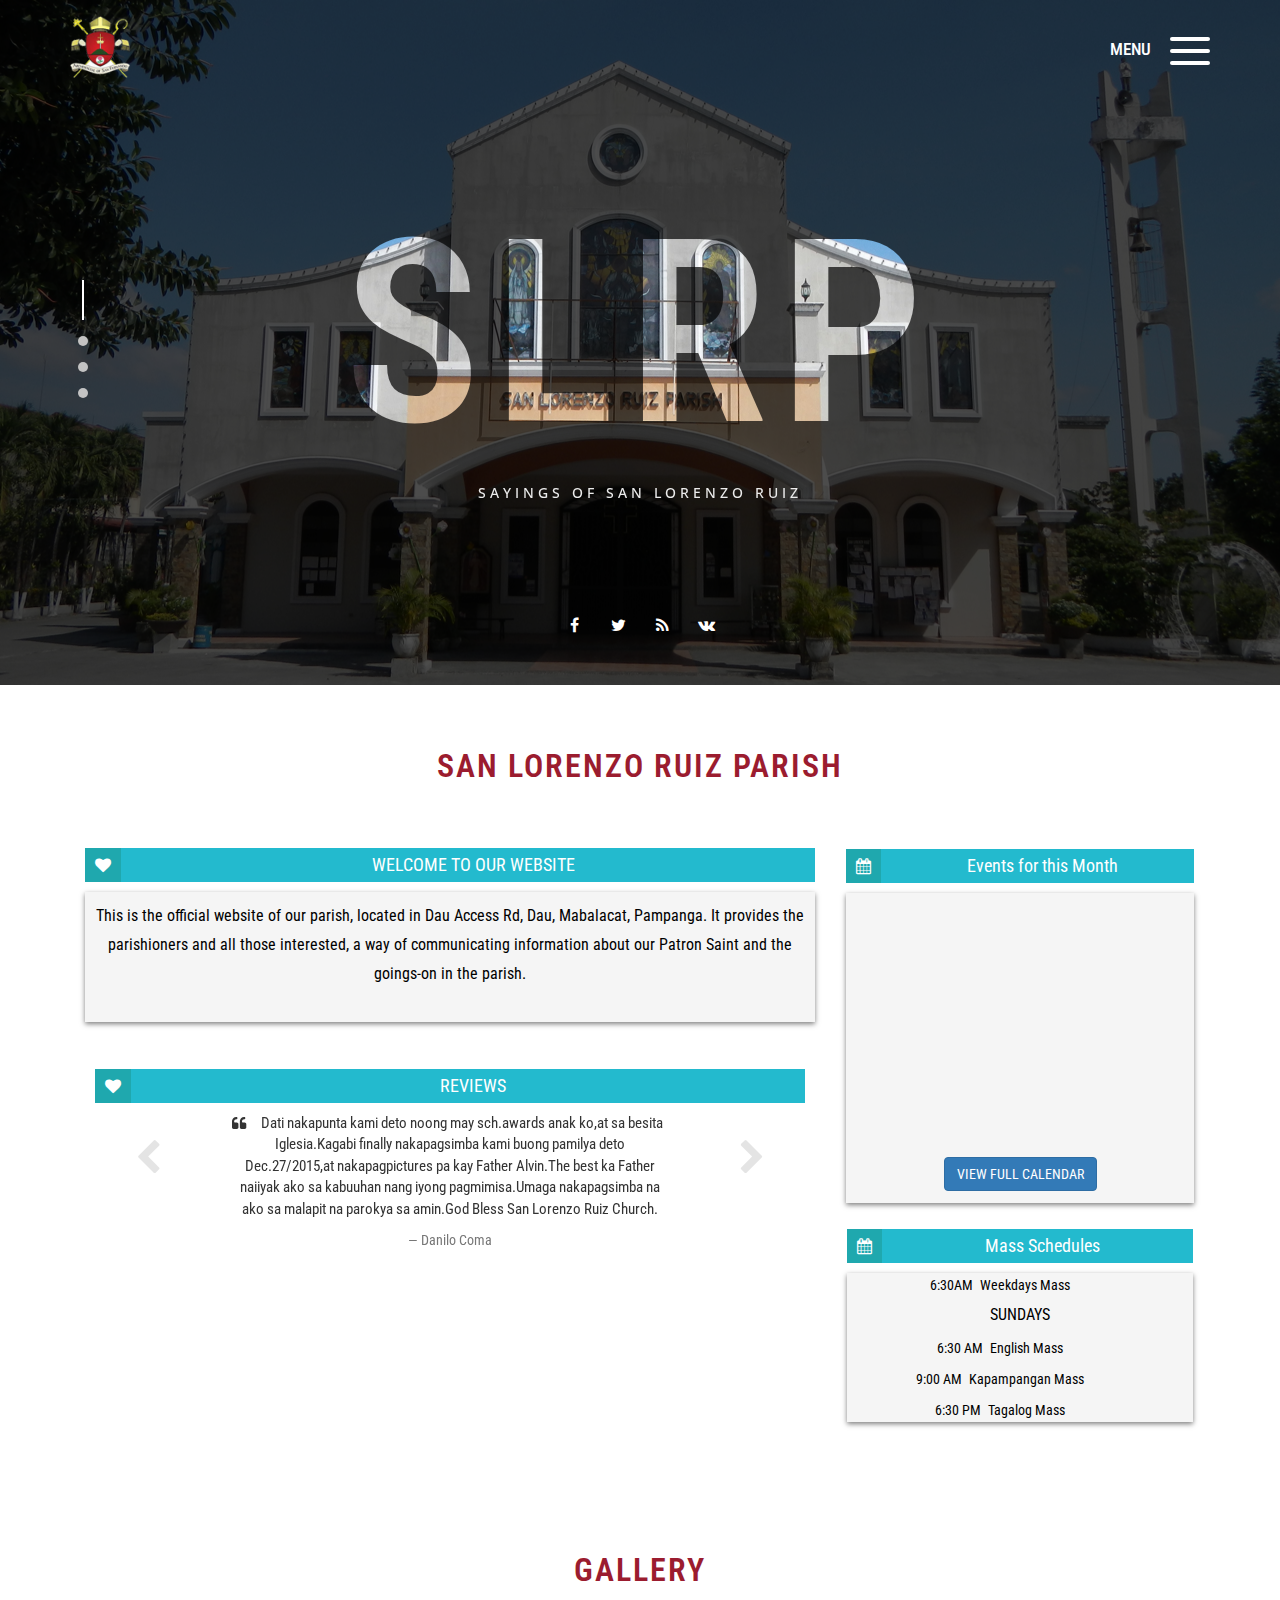
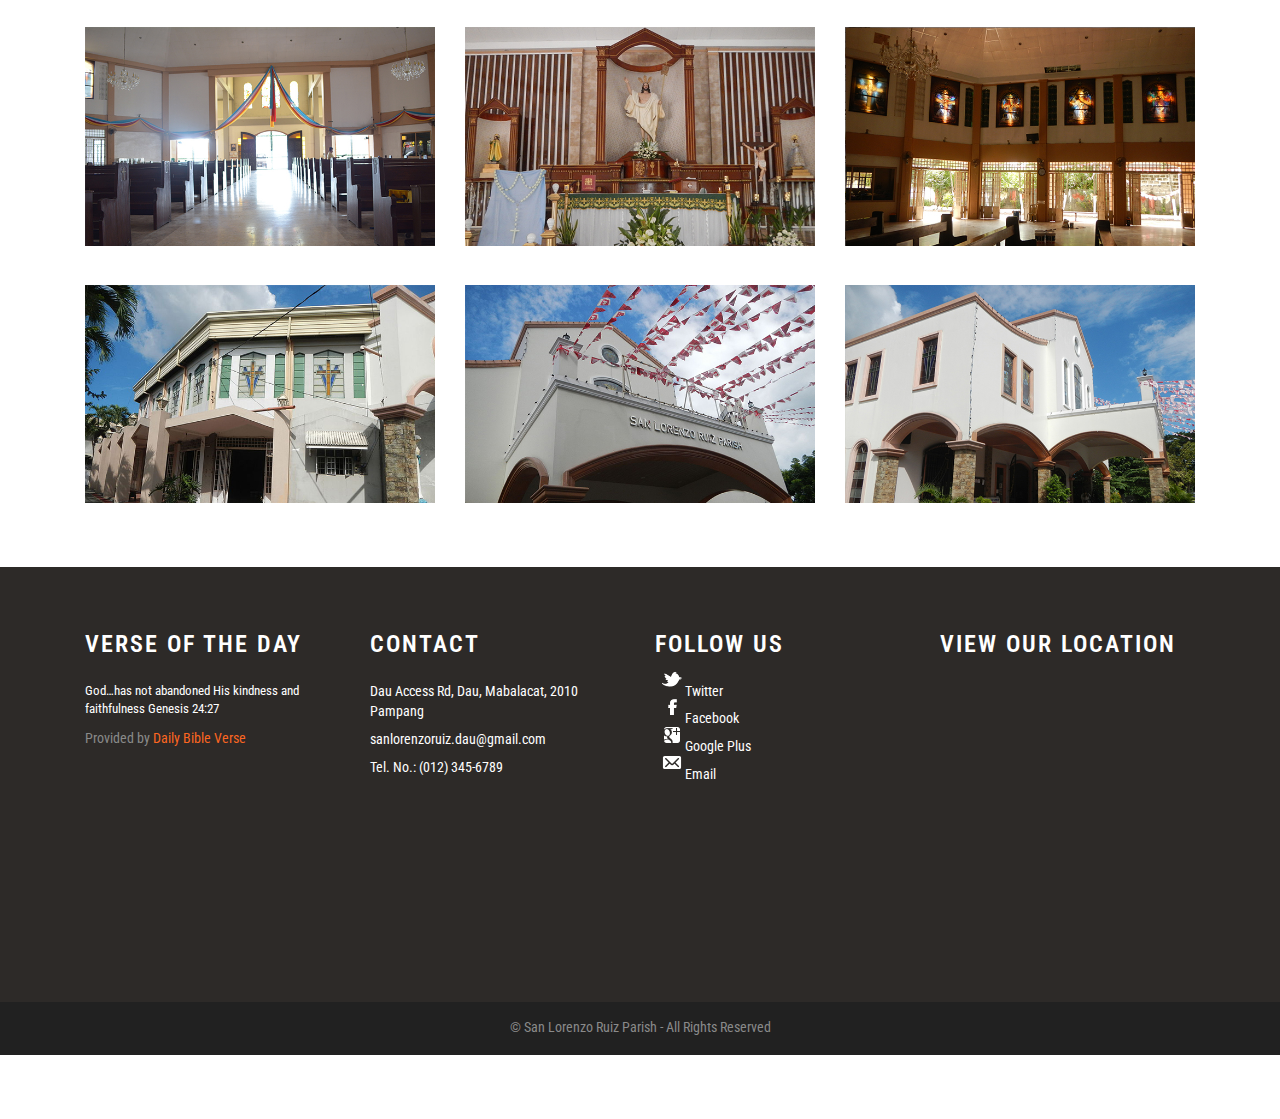
<file: index.html>
<!DOCTYPE html>
<html lang="en">
<head>
<title>San Lorenzo Ruiz Parish | Dau, Expressway, Mabalacat City, Pampanga</title>
<meta name="viewport" content="width=device-width, initial-scale=1">
<meta http-equiv="Content-Type" content="text/html; charset=utf-8" />
<meta name="keywords" content="San Lorenzo Ruiz Parish, Dau Expressway Mabalacat City Pampanga, Parish Church in Mabalacat City, Parish Church in Pampanga" />
 <link rel="icon" href="images/logo1.png" sizes="16x16" type="image/png">
<script type="application/x-javascript"> addEventListener("load", function() { setTimeout(hideURLbar, 0); }, false); function hideURLbar(){ window.scrollTo(0,1); } </script>
<!-- bootstrap-css -->
<link rel="stylesheet" href="https://maxcdn.bootstrapcdn.com/bootstrap/3.3.7/css/bootstrap.min.css">
<!--// bootstrap-css -->
<!-- css -->
<link rel="stylesheet" href="css/style.css" type="text/css" media="all" />
<!--// css -->
<!-- font-awesome icons -->
<link href="css/font-awesome.css" rel="stylesheet"> 
<!-- //font-awesome icons -->
<!-- font -->
<link href='//fonts.googleapis.com/css?family=Open+Sans:400,300,300italic,400italic,600,600italic,700,700italic,800,800italic' rel='stylesheet' type='text/css'>
<link href='//fonts.googleapis.com/css?family=Roboto+Condensed:400,700italic,700,400italic,300italic,300' rel='stylesheet' type='text/css'>
<!-- //font -->

<script src="js/jquery-1.11.1.min.js"></script>

<script src="https://maxcdn.bootstrapcdn.com/bootstrap/3.3.7/js/bootstrap.min.js"></script>
<script src="js/SmoothScroll.min.js"></script>
<script src="js/jarallax.js"></script>
</head>
<body>
	<!-- banner -->
	<div class="banner">
		
		<div class="w3ls-slider">
			<div class="header-top">
				<div class="container banner-drop">
					<div class="agile-logo">
						<a href="index.html"><img class="logomenu" src="images/logo1.png"></a>
					</div>
					<div class="header-right">
							<nav>
							  <ul>
								<li class="active">
									<a href="index.html"><span>HOME</span></a>
								</li>
								<li>
									<a href="about.html"><span>ABOUT</span></a>
								</li>
								<li>
									<a href="gallery.html"><span>GALLERY</span></a>
								</li>
								<li>
									<a href="service.html"><span>SEVICES</span></a>
								</li>
								<li>
									<a href="contact.html"><span>CONTACT US</span></a>
								</li>
								<li>
									<a href="faqs.html"><span>FAQS</span></a>
								</li>
							  </ul>
							</nav>
						<div class="menur"><h4>MENU</h4></div>
						<div class="menu-icon"><span></span></div>
					</div>
					<div class="clearfix"> </div>
					<script>
						(function($){
						  $(".menu-icon").on("click", function(){
								$(this).toggleClass("open");
								$(".container").toggleClass("nav-open");
								$("nav ul li").toggleClass("animate");
						  });
						  
						})(jQuery);
					</script>
				</div>
			</div>
					<div class="page-header__content">
						<div class="text-bg">
							<svg>
								<defs>
									<mask id="mask" x="0" y="0" width="100%" height="100%">
										<rect id="alpha" x="0" y="0" width="100%" height="100%"/>
										<text id="title1" x="50%" y="30%" dy="1em" letter-spacing="0.02em">SLRP</text>
									</mask>
									<mask id="mask-2" x="0" y="0" width="100%" height="100%">
										<rect id="alpha-2" x="-66%" y="0" width="85%" height="100%" transform="skewX(40)"/>
										<text id="title2" x="50%" y="30%" dy="1em" letter-spacing="0.02em">SLRP</text>
									</mask>
									<mask id="mask-3" x="0" y="0" width="100%" height="100%">
										<rect id="alpha-3" x="-66%" y="0" width="70%" height="100%" transform="skewX(40)"/>
										<text id="title3" x="50%" y="30%" dy="1em" letter-spacing="0.02em">SLRP</text>
									</mask>
								</defs>
								<rect id="base" x="0" y="0" width="100%" height="100%" mask="url(#mask)"/>
								<rect id="base-3" x="0" y="0" width="100%" height="100%" mask="url(#mask-2)"/>
								<rect id="base-4" x="0" y="0" width="100%" height="100%" mask="url(#mask-3)"/>
								<text id="title4" x="50%" y="30%" dy="1em" letter-spacing="0.02em">SLRP</text>
							</svg>
						</div>
					</div>
				<div class="w3l-banner-grids">
					<div class="container">
						<div class="slider">
							<div class="callbacks_container">
                                <ul class="rslides" id="slider4">
                                <li>
                                        <div class="w3ls-text">
                                            <p>SAYINGS OF SAN LORENZO RUIZ</p>
                                        </div>
                                    </li>
                                    <li>
                                        <div class="w3ls-text">
                                            <p>“If I have a thousand lives... I will still give them all to God.”</p>
                                        </div>
                                    </li>
                                    <li>
                                        <div class="w3ls-text">
                                            <p>“I am a Christian, and this I profess until the hour of my death and for God I shall give my life.”</p>
                                        </div>
                                    </li>
                                    <li>
                                        <div class="w3ls-text">
                                            <p>“You faced the harm of this world, proving that the world does not deserve you.”</p>
                                        </div>
                                    </li>
                                    
                                </ul>
                            </div>
							<script src="js/responsiveslides.min.js"></script>
							<script>
								// You can also use "$(window).load(function() {"
								$(function () {
								  // Slideshow 4
								  $("#slider4").responsiveSlides({
									auto: true,
									pager:true,
									nav:false,
									speed: 500,
									namespace: "callbacks",
									before: function () {
									  $('.events').append("<li>before event fired.</li>");
									},
									after: function () {
									  $('.events').append("<li>after event fired.</li>");
									}
								  });
							
								});
							 </script>
							<!--banner Slider starts Here-->
						</div>
					</div>
				</div>
		</div>
		<div class="social-grids">
			<div class="container">
				<div class="agileinfo-social-grids">
					<ul>
						<li><a href="#"><i class="fa fa-facebook"></i></a></li>
						<li><a href="#"><i class="fa fa-twitter"></i></a></li>
						<li><a href="#"><i class="fa fa-rss"></i></a></li>
						<li><a href="#"><i class="fa fa-vk"></i></a></li>
					</ul>
				</div>
			</div>
		</div>
	</div>
	<!-- //banner -->
	
	<!-- services -->
	<div class="services">
		<div class="container">
			<div class="w3layouts-services-heading">
				<h2>SAN LORENZO RUIZ PARISH</h2>
			</div>
			<div class="w3-services-grids">
				<div class="col-md-8 w3l-services-grid">
						<div class="panel-heading media">
							<div class="media-left">
							<div class="panel-icon fa fa-heart">

							</div>
							</div>

							<div class="media-body">
								<div class="panel-title">WELCOME TO OUR WEBSITE</div>
							</div>
						</div>
						<div class="panel-body">
						<div class="agileits-services-info">
						<p>This is the official website of our parish, located in Dau Access Rd, Dau, Mabalacat, Pampanga. It provides the parishioners and all those interested, a way of communicating information about our Patron Saint and the goings-on in the parish.</p>
						</div>
						</div>
					

                	<div class="carousel slide" data-ride="carousel" id="quote-carousel">
                	<div class="panel-heading media">
							<div class="media-left">
							<div class="panel-icon fa fa-heart">

							</div>
							</div>

							<div class="media-body">
								<div class="panel-title">REVIEWS</div>
							</div>
						</div>
                    <div class="carousel-inner text-center">
                        <!-- Quote 1 -->
                        <div class="item active">
                            <blockquote>
                                <div class="row">
                                    <div class="col-sm-8 col-sm-offset-2">
                                        <p>Dati nakapunta kami deto noong may sch.awards anak ko,at sa besita Iglesia.Kagabi finally nakapagsimba kami buong pamilya deto Dec.27/2015,at nakapagpictures pa kay Father Alvin.The best ka Father naiiyak ako sa kabuuhan nang iyong pagmimisa.Umaga nakapagsimba na ako sa malapit na parokya sa amin.God Bless San Lorenzo Ruiz Church.</p>
                                        <small>Danilo Coma</small>
                                    </div>
                                </div>
                            </blockquote>
                        </div>
                        <!-- Quote 2 -->
                        <div class="item">
                            <blockquote>
                                <div class="row">
                                    <div class="col-sm-8 col-sm-offset-2">
                                        <p>Here where a i serve the way back on my younger years to among binuya</p>
                                        <small>Leandro Galindo</small>
                                    </div>
                                </div>
                            </blockquote>
                        </div>

                    <!-- Carousel Buttons Next/Prev -->
                    <a data-slide="prev" href="#quote-carousel" class="left carousel-control"><i class="fa fa-chevron-left"></i></a>
                    <a data-slide="next" href="#quote-carousel" class="right carousel-control"><i class="fa fa-chevron-right"></i></a>
                </div>
            </div>
       		</div>
				<div class="col-md-4 w3l-services-grid">
					<div class="panel panel-custom-test">
						<div class="panel-heading media">
						<div class="media-left">
						<div class="panel-icon fa fa-calendar">

						</div>
						</div>

						<div class="media-body">
							<div class="panel-title">Events for this Month</div>
						</div>
						</div>
					<div class="panel-body">
						<ul id="UpcomingEventsRightPanel">
						<iframe src="https://calendar.google.com/calendar/embed?mode=AGENDA&amp;height=600&amp;
						wkst=1&amp;hl=en&amp;bgcolor=%23ffffff&amp;src=sanlorenzoruizparish.dau%40gmail.com&amp;color=%232952A3&amp;
						ctz=Asia%2FManila" style="border-width:0" width="300" height="250" frameborder="0" scrolling="no"></iframe>
						<div class="buttoncalendar">
						<a href="events.html" class="btn btn-primary btn-primary btn-md bcalendar" role="button">VIEW FULL CALENDAR</a>
                    	
                		</ul>
					</div>

					<div class="panel panel-custom-test">
						<div class="panel-heading media">
						<div class="media-left">
						<div class="panel-icon fa fa-calendar">

						</div>
						</div>

						<div class="media-body">
							<div class="panel-title">Mass Schedules</div>
						</div>
						</div>
					<div class="panel-body">
						<ul id="UpcomingEventsRightPanel">
                    <ul>
                        <li>6:30AM<a href="#">Weekdays Mass</a></li>
                        <p>SUNDAYS</p>
                        <li>6:30 AM<a href="#">English Mass</a></li>
                        <li>9:00 AM<a href="#">Kapampangan Mass</a></li>
                        <li>6:30 PM<a href="#">Tagalog Mass</a></li>
                    </ul>
                    	</li>
                    	</ul>
                		</ul>
					</div>
			
					</div>
					<script type="text/javascript">
						$('.headHeight').text(function(i, text) {
							  return $('.panel-heading').outerHeight();
							});
					</script>
                
				</div>
				<div class="clearfix"> </div>
			</div>
		</div>
	</div>
	<!-- //services -->
	
	
	<!-- gallery -->
    <div class="rides">
        <div class="container">
            <div class="w3-agileits-rides-heading">
                <h3>Gallery</h3>
            </div>
            <div class="agileits-w3layouts-rides-grids">
                <div class="col-sm-4 rides-grid">
                    <div class="rides-grid-info">
                        <img src="images/r1.jpg" alt="" />
                    </div>
                </div>
                <div class="col-sm-4 rides-grid">
                    <div class="rides-grid-info">
                        <img src="images/r2.jpg" alt="" />
                    </div>
                </div>
                <div class="col-sm-4 rides-grid">
                    <div class="rides-grid-info">
                        <img src="images/r3.jpg" alt="" />
                    </div>
                </div>
                <div class="clearfix"> </div>
            </div>
            <div class="agileits-w3layouts-rides-grids">
                <div class="col-sm-4 rides-grid">
                    <div class="rides-grid-info">
                        <img src="images/r4.jpg" alt="" />
                    </div>
                </div>
                <div class="col-sm-4 rides-grid">
                    <div class="rides-grid-info">
                        <img src="images/r5.jpg" alt="" />
                    </div>
                </div>
                <div class="col-sm-4 rides-grid">
                    <div class="rides-grid-info">
                        <img src="images/r6.jpg" alt="" />
                    </div>
                </div>
                <div class="clearfix"> </div>
            </div>
        </div>
    </div>
    <!-- //gallery -->
	
	<!-- footer -->
    <div class="footer">
        <div class="container">
            <div class="agile-footer-grids">
                <div class="col-md-3 w3-agile-footer-grid">
                <h3>Verse of the Day</h3>
                    <div class="message_display">
			<ul>
				<li>Your labour in the Lord is not in vain 1 Corinthians 15:58</li>
				<li>Because...He was tempted, He is able to help those who are being tempted Hebrews 2:18</li>
				<li>It is the Sovereign LORD who helps me. Who is he who will condemn me? Isaiah 50:9</li>
				<li>Teach me Your way, O LORD, and I will walk in Your truth Psalm 86:11</li>
				<li>Grow up in your salvation, now that you have tasted that the Lord is good 1 Peter 2:2, 3</li>
				<li>If you confess...“Jesus is Lord,” and believe...God raised Him from the dead, you will be saved Romans 10:9</li>
				<li>I tell you the truth, today you will be with Me in paradise Luke 23:43</li>
				<li>Serve the LORD with fear and rejoice with trembling Psalm 2:11</li>
				<li>In all things God works for the good of those who love Him Romans 8:28</li>
				<li>My soul finds rest in God alone; my salvation comes from Him Psalm 62:1</li>
				<li>The glory of the One and Only, who came from the Father, full of grace and truth John 1:14</li>
				<li>[He] did not come to be served, but to serve, and to give His life as a ransom for many Matthew 20:28</li>
				<li>God...put His Spirit in our hearts as a deposit, guaranteeing what is to come 2 Corinthians 1:21,22</li>
				<li>I am the Alpha and Omega, the Beginning and the End Revelation 21:6</li>
				<li>The LORD rewards every man for his righteousness and faithfulness 1 Samuel 26:23</li>
				<li>May the Lord make your love increase and overflow for each other 1 Thessalonians 3:12</li>
				<li>The righteous will flourish like a palm tree, they will grow like a cedar of Lebanon Psalm 92:12</li>
				<li>The LORD your God carried you, as a father carries his son Deuteronomy 1:31</li>
				<li>I will never blot out his name from the book of life Revelation 3:5</li>
				<li>The crucible for silver and the furnace for gold, but the LORD tests the heart Proverbs 17:3</li>
				<li>We know that this Man really is the Saviour of the world John 4:42</li>
				<li>Blessed are those You choose and bring near to live in Your courts! Psalm 65:4</li>
				<li>Listen to your father...and do not despise your mother when she is old Proverbs 23:22</li>
				<li>God…has not abandoned His kindness and faithfulness Genesis 24:27</li>
				<li>That we may work together for the truth 3 John 8</li>
				<li>I long to dwell in Your tent for ever and take refuge in the shelter of Your wings Psalm 61:4</li>
				<li>No-one can see the kingdom of God unless he is born again John 3:3</li>
				<li>Return...to the LORD your God. Your sins have been your downfall! Hosea 14:1</li>
				<li>The way of a fool seems right to him, but a wise man listens to advice Proverbs 12:15</li>
				<li>The worker is worth his keep Matthew 10:10</li>
				<li>Blessed is the man who makes the LORD his trust Psalm 40:4</li>
			</ul>
			</div>
                    <p>Provided by <a href="http://www.torchtrust.org/smartweb/main/daily-bible-reading">Daily Bible Verse</a></p>
                </div>
                <div class="col-md-3 w3-agile-footer-grid">
                    <h3>Contact</h3>
                    <ul>
                        <li>Dau Access Rd, Dau, Mabalacat, 2010 Pampang</li>
                        <li>sanlorenzoruiz.dau@gmail.com</li>
                        <li>Tel. No.: (012) 345-6789</li>
                    </ul>
                </div>

                <div class="col-md-3 w3-agile-footer-grid">
                    <h3>Follow Us</h3>
                    <ul class="social-media">
            	<li><a href="http://twitter.com/sanlorenzoruiz.parish" target="_blank"><img src="images/twitter.png" /> Twitter</a></li>
            	<li><a href="http://facebook.com/sanlorenzoruiz.parish" target="_blank"><img src="images/facebook.png" /> Facebook</a></li>
            	<li><a href="http://plus.google.com/sanlorenzoruiz.parish" target="_blank"><img src="images/google plus.png" /> Google Plus</a></li>
            	<li><a href="Mailto:contact@sanlorenzoruiz.org" target="_blank"><img src="images/email.png" /> Email</a></li>
            </ul>  
                </div>
                <div class="col-md-3 w3-agile-footer-grid">
                    <h3>View Our Location</h3>
                    <iframe src="https://www.google.com/maps/embed?pb=!1m18!1m12!1m3!1d3850.606757336244!2d120.58641931440481!3d15.17992598943562!2m3!1f0!2f0!3f0!3m2!1i1024!2i768!4f13.1!3m3!1m2!1s0x3396ed91ad9495ab%3A0xc40df5d7770b0bbe!2sSan+Lorenzo+Ruiz+Parish!5e0!3m2!1sen!2sph!4v1487951614019" width="300" height="250" frameborder="0" style="border:0" allowfullscreen></iframe>
                </div>
                <div class="clearfix"> </div>
            </div>
        </div>
    </div>
    <!-- //footer -->
    <!-- copyright -->
    <div class="copyright">
        <div class="container">
            <p> © San Lorenzo Ruiz Parish - All Rights Reserved<a> </p>
        </div>
    </div>
    <!-- //copyright -->
</body> 
</html>
<script type="text/javascript">	
	
	function init(){		

		var nDiv = document.getElementsByTagName('div');
		for (i=0; i<nDiv.length; i++)
			{
			 if (nDiv[i].className == "message_display")
				{
				 var nItems = nDiv[i].getElementsByTagName('ul')[0].getElementsByTagName('li');
				 for (n=0; n<nItems.length; n++)
					{
					 nItems[n].style.display = "none";
					}
				}
			}
		var today = new Date();	
		var EOM = new Date(today.getFullYear(),today.getMonth()+1,today.getDate()-today.getDate()).getDate();
		var nIndex = today.getHours() >= 24 
			   ? today.getDate() == EOM 
			   ?  0 
			   : today.getDate()
			   : today.getDate() - 1;		
		nItems[nIndex].style.display = "";		
	}

	navigator.appName == "Microsoft Internet Explorer" ? attachEvent('onload', init, false) : addEventListener('load', init, false);	

</script>
</file>
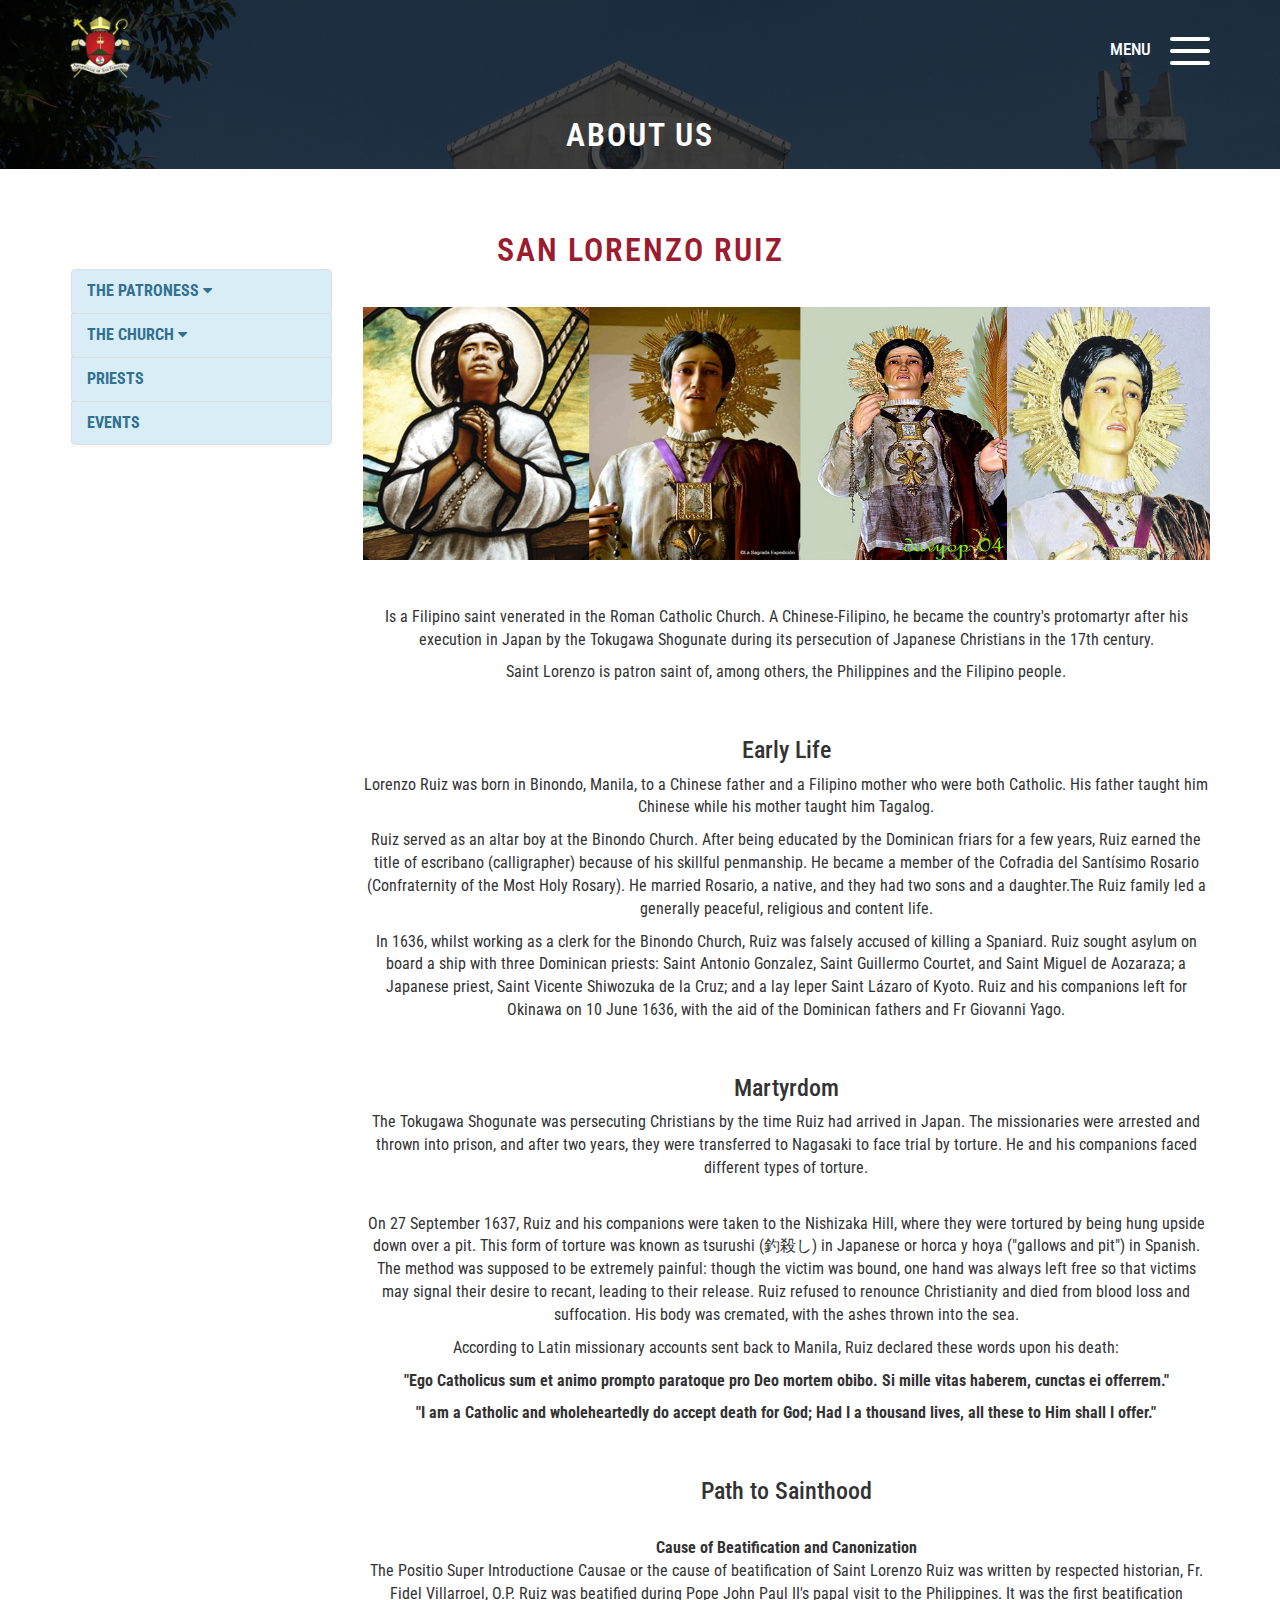
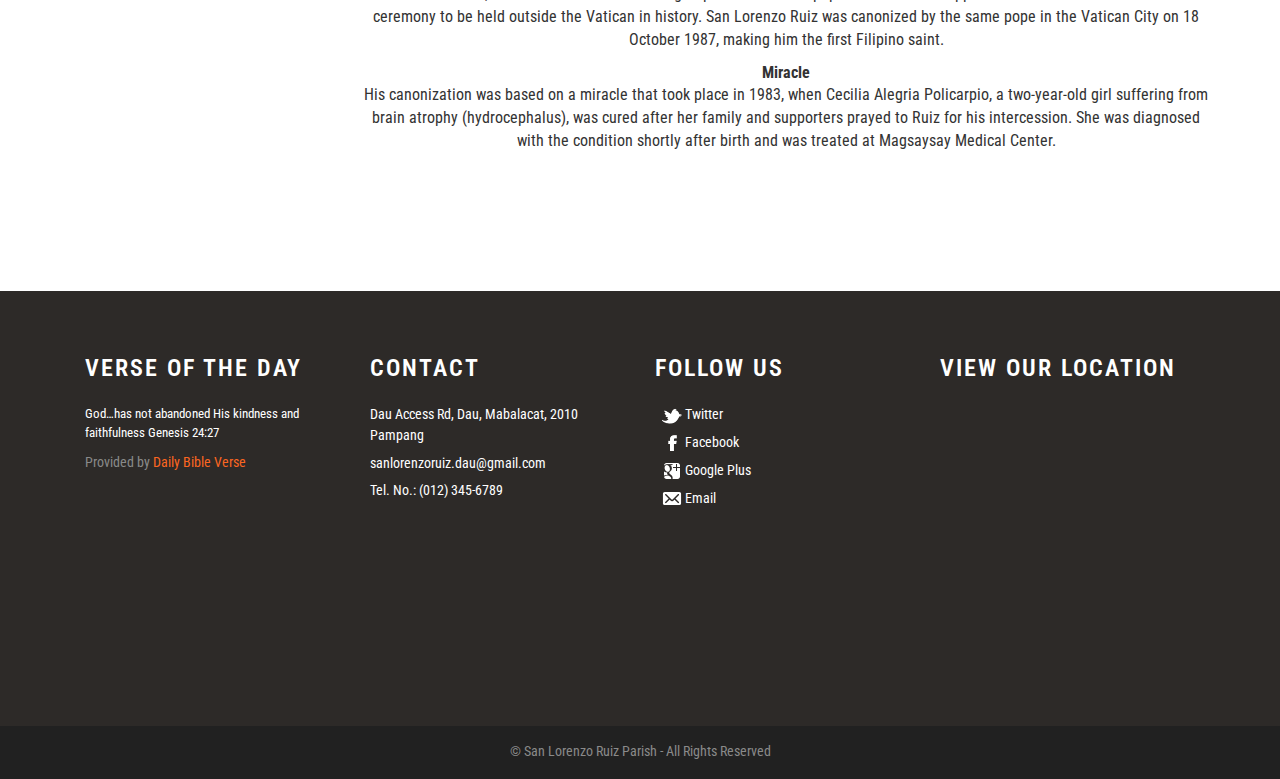
<file: about.html>
<!DOCTYPE html>
<html lang="en">
<head>
<title>San Lorenzo Ruiz Parish | Dau, Expressway, Mabalacat City, Pampanga</title>
<meta name="viewport" content="width=device-width, initial-scale=1">
<meta http-equiv="Content-Type" content="text/html; charset=utf-8" />
<meta name="keywords" content="San Lorenzo Ruiz Parish, Dau Expressway Mabalacat City Pampanga, Parish Church in Mabalacat City, Parish Church in Pampanga" />
 <link rel="icon" href="images/logo1.png" sizes="16x16" type="image/png">
<script type="application/x-javascript"> addEventListener("load", function() { setTimeout(hideURLbar, 0); }, false); function hideURLbar(){ window.scrollTo(0,1); } </script>
<!-- bootstrap-css -->
<link href="css/bootstrap.css" rel="stylesheet" type="text/css" media="all" />
<!--// bootstrap-css -->
<!-- css -->
<link rel="stylesheet" href="css/style.css" type="text/css" media="all" />
<!--// css -->
<!-- font-awesome icons -->
<link href="css/font-awesome.css" rel="stylesheet"> 
<!-- //font-awesome icons -->
<!-- font -->
<link href='//fonts.googleapis.com/css?family=Open+Sans:400,300,300italic,400italic,600,600italic,700,700italic,800,800italic' rel='stylesheet' type='text/css'>
<link href='//fonts.googleapis.com/css?family=Roboto+Condensed:400,700italic,700,400italic,300italic,300' rel='stylesheet' type='text/css'>
<!-- //font -->
<script src="js/jquery-1.11.1.min.js"></script>
<script src="js/bootstrap.js"></script>
<script src="js/SmoothScroll.min.js"></script>
<script src="js/jarallax.js"></script>
</head>
<body>
	<!-- banner -->
	<div class="banner bg-about">
		<div class="header-top about-header-top">
			<div class="container banner-drop">
				<div class="agile-logo">
						<a href="index.html"><img class="logomenu" src="images/logo1.png"></a>
					</div>
					<div class="header-right">
							<nav>
							  <ul>
								<li class="active">
									<a href="index.html"><span>HOME</span></a>
								</li>
								<li>
									<a href="about.html"><span>ABOUT</span></a>
								</li>
								<li>
									<a href="gallery.html"><span>GALLERY</span></a>
								</li>
								<li>
									<a href="service.html"><span>SEVICES</span></a>
								</li>
								<li>
									<a href="contact.html"><span>CONTACT US</span></a>
								</li>
								<li>
									<a href="faqs.html"><span>FAQS</span></a>
								</li>
							  </ul>
							</nav>
						<div class="menur"><h4>MENU</h4></div>
						<div class="menu-icon"><span></span></div>
					</div>
				<div class="clearfix"> </div>
				<script>
					(function($){
					  $(".menu-icon").on("click", function(){
							$(this).toggleClass("open");
							$(".container").toggleClass("nav-open");
							$("nav ul li").toggleClass("animate");
					  });
					  
					})(jQuery);
				</script>
			</div>
		</div>
		<div class="w3ls-heading">
			<h2>About Us</h2>	
		</div>
	</div>
	<!-- //banner -->
	
	<!-- about -->
	<div class="about">
		<!-- about-top -->
		<div class="agileits-about-top">
			<div class="container">
				<div class="agileits-about-top-heading">
					<h3>San Lorenzo Ruiz</h3>
				</div>
				
				<div class="row">
				  <div class="col-md-3">
				  	<div id="MainMenu">
					  <div class="list-group panel">
					    <a href="#demo3" class="list-group-item list-group-item-info strong" data-toggle="collapse" data-parent="#MainMenu">THE PATRONESS <i class="fa fa-caret-down"></i></a>
					    <div class="collapse" id="demo3">
					      
					      <a href="about.html" class="list-group-item">San Lorenzo Ruiz</a>
					    </div>
					    <a href="#demo4" class="list-group-item list-group-item-info strong" data-toggle="collapse" data-parent="#MainMenu">THE CHURCH <i class="fa fa-caret-down"></i></a>
					    <div class="collapse" id="demo4">
					      <a href="history.html" class="list-group-item">History</a>
					      <a href="mission.html" class="list-group-item">Mission & Vision</a>
					      
					    </div>
					    <a href="priest.html" class="list-group-item list-group-item-info strong" data-parent="#MainMenu">PRIESTS</i></a>
					    <a href="events.html" class="list-group-item list-group-item-info strong" data-parent="#MainMenu">EVENTS</i></a>
					  </div>
					</div>	
				  </div>

				  <div class="col-md-9">

				  <div class="services text-center">
				 	<img src="images/sanlorenzo.png" class="img-responsive san" alt="" />
				 	<br /><br />
				 	<p>Is a Filipino saint venerated in the Roman Catholic Church. A Chinese-Filipino, he became the country's protomartyr after his execution in Japan by the Tokugawa Shogunate during its persecution of Japanese Christians in the 17th century. </p>
				 	<p>Saint Lorenzo is patron saint of, among others, the Philippines and the Filipino people.</p><br>
				 	<h3>Early Life</h3>
				 	<p>Lorenzo Ruiz was born in Binondo, Manila, to a Chinese father and a Filipino mother who were both Catholic. His father taught him Chinese while his mother taught him Tagalog.</p>
				 	<p>Ruiz served as an altar boy at the Binondo Church. After being educated by the Dominican friars for a few years, Ruiz earned the title of escribano (calligrapher) because of his skillful penmanship. 
				 	He became a member of the Cofradia del Santísimo Rosario (Confraternity of the Most Holy Rosary). He married Rosario, a native, and they had two sons and a daughter.The Ruiz family led a generally peaceful, religious and content life.</p>
				 	<p>In 1636, whilst working as a clerk for the Binondo Church, Ruiz was falsely accused of killing a Spaniard. Ruiz sought asylum on board a ship with three Dominican priests: 
				 	Saint Antonio Gonzalez, Saint Guillermo Courtet, and Saint Miguel de Aozaraza; a Japanese priest, Saint Vicente Shiwozuka de la Cruz; and a lay leper Saint Lázaro of Kyoto. 
				 	Ruiz and his companions left for Okinawa on 10 June 1636, with the aid of the Dominican fathers and Fr Giovanni Yago.</p><br>
				 	<h3>Martyrdom</h3>
				 	<p>The Tokugawa Shogunate was persecuting Christians by the time Ruiz had arrived in Japan. The missionaries were arrested and thrown into prison, and after two years, they were transferred to Nagasaki to face trial by torture. 
				 	He and his companions faced different types of torture.</p><br>
				 	<p>On 27 September 1637, Ruiz and his companions were taken to the Nishizaka Hill, where they were tortured by being hung upside down over a pit. This form of torture was known as tsurushi (釣殺し) in Japanese or horca y hoya ("gallows and pit") in Spanish. 
				 	The method was supposed to be extremely painful: though the victim was bound, one hand was always left free so that victims may signal their desire to recant, leading to their release. Ruiz refused to renounce Christianity and died from blood loss and suffocation. 
				 	His body was cremated, with the ashes thrown into the sea.</p>
				 	<p>According to Latin missionary accounts sent back to Manila, Ruiz declared these words upon his death:</p>
				 	<p><b>"Ego Catholicus sum et animo prompto paratoque pro Deo mortem obibo. Si mille vitas haberem, cunctas ei offerrem."</b></p>
					<p><b>"I am a Catholic and wholeheartedly do accept death for God; Had I a thousand lives, all these to Him shall I offer."</b></p><br>
				  	<h3>Path to Sainthood</h3><br>
				  	<b>Cause of Beatification and Canonization</b>
				  	<p>The Positio Super Introductione Causae or the cause of beatification of Saint Lorenzo Ruiz was written by respected historian, Fr. Fidel Villarroel, O.P. Ruiz was beatified during Pope John Paul II's papal visit to the Philippines.
				  	It was the first beatification ceremony to be held outside the Vatican in history. San Lorenzo Ruiz was canonized by the same pope in the Vatican City on 18 October 1987, making him the first Filipino saint.</p>
				  	<b>Miracle</b>
				  	<p>His canonization was based on a miracle that took place in 1983, when Cecilia Alegria Policarpio, a two-year-old girl suffering from brain atrophy (hydrocephalus), was cured after her family and supporters prayed to Ruiz for his intercession. She was diagnosed with the condition shortly after birth and was treated at Magsaysay Medical Center.</p>
				  </div>
				 </div>
				</div>
			


			</div>
			


			</div>
		</div>
		<!-- //about-top -->

		
	</div>
	<!-- //about -->
	
	<!-- footer -->
    <div class="footer">
        <div class="container">
            <div class="agile-footer-grids">
                <div class="col-md-3 w3-agile-footer-grid">
                <h3>Verse of the Day</h3>
                    <div class="message_display">
			<ul>
				<li>Your labour in the Lord is not in vain 1 Corinthians 15:58</li>
				<li>Because...He was tempted, He is able to help those who are being tempted Hebrews 2:18</li>
				<li>It is the Sovereign LORD who helps me. Who is he who will condemn me? Isaiah 50:9</li>
				<li>Teach me Your way, O LORD, and I will walk in Your truth Psalm 86:11</li>
				<li>Grow up in your salvation, now that you have tasted that the Lord is good 1 Peter 2:2, 3</li>
				<li>If you confess...“Jesus is Lord,” and believe...God raised Him from the dead, you will be saved Romans 10:9</li>
				<li>I tell you the truth, today you will be with Me in paradise Luke 23:43</li>
				<li>Serve the LORD with fear and rejoice with trembling Psalm 2:11</li>
				<li>In all things God works for the good of those who love Him Romans 8:28</li>
				<li>My soul finds rest in God alone; my salvation comes from Him Psalm 62:1</li>
				<li>The glory of the One and Only, who came from the Father, full of grace and truth John 1:14</li>
				<li>[He] did not come to be served, but to serve, and to give His life as a ransom for many Matthew 20:28</li>
				<li>God...put His Spirit in our hearts as a deposit, guaranteeing what is to come 2 Corinthians 1:21,22</li>
				<li>I am the Alpha and Omega, the Beginning and the End Revelation 21:6</li>
				<li>The LORD rewards every man for his righteousness and faithfulness 1 Samuel 26:23</li>
				<li>May the Lord make your love increase and overflow for each other 1 Thessalonians 3:12</li>
				<li>The righteous will flourish like a palm tree, they will grow like a cedar of Lebanon Psalm 92:12</li>
				<li>The LORD your God carried you, as a father carries his son Deuteronomy 1:31</li>
				<li>I will never blot out his name from the book of life Revelation 3:5</li>
				<li>The crucible for silver and the furnace for gold, but the LORD tests the heart Proverbs 17:3</li>
				<li>We know that this Man really is the Saviour of the world John 4:42</li>
				<li>Blessed are those You choose and bring near to live in Your courts! Psalm 65:4</li>
				<li>Listen to your father...and do not despise your mother when she is old Proverbs 23:22</li>
				<li>God…has not abandoned His kindness and faithfulness Genesis 24:27</li>
				<li>That we may work together for the truth 3 John 8</li>
				<li>I long to dwell in Your tent for ever and take refuge in the shelter of Your wings Psalm 61:4</li>
				<li>No-one can see the kingdom of God unless he is born again John 3:3</li>
				<li>Return...to the LORD your God. Your sins have been your downfall! Hosea 14:1</li>
				<li>The way of a fool seems right to him, but a wise man listens to advice Proverbs 12:15</li>
				<li>The worker is worth his keep Matthew 10:10</li>
				<li>Blessed is the man who makes the LORD his trust Psalm 40:4</li>
			</ul>
			</div>
                    <p>Provided by <a href="http://www.torchtrust.org/smartweb/main/daily-bible-reading">Daily Bible Verse</a></p>
                </div>
                <div class="col-md-3 w3-agile-footer-grid">
                    <h3>Contact</h3>
                    <ul>
                        <li>Dau Access Rd, Dau, Mabalacat, 2010 Pampang</li>
                        <li>sanlorenzoruiz.dau@gmail.com</li>
                        <li>Tel. No.: (012) 345-6789</li>
                    </ul>
                </div>

                <div class="col-md-3 w3-agile-footer-grid">
                    <h3>Follow Us</h3>
                    <ul class="social-media">
            	<li><a href="http://twitter.com/sanlorenzoruiz.parish" target="_blank"><img src="images/twitter.png" /> Twitter</a></li>
            	<li><a href="http://facebook.com/sanlorenzoruiz.parish" target="_blank"><img src="images/facebook.png" /> Facebook</a></li>
            	<li><a href="http://plus.google.com/sanlorenzoruiz.parish" target="_blank"><img src="images/google plus.png" /> Google Plus</a></li>
            	<li><a href="Mailto:contact@sanlorenzoruiz.org" target="_blank"><img src="images/email.png" /> Email</a></li>
            </ul>  
                </div>
                <div class="col-md-3 w3-agile-footer-grid">
                    <h3>View Our Location</h3>
                    <iframe src="https://www.google.com/maps/embed?pb=!1m18!1m12!1m3!1d3850.606757336244!2d120.58641931440481!3d15.17992598943562!2m3!1f0!2f0!3f0!3m2!1i1024!2i768!4f13.1!3m3!1m2!1s0x3396ed91ad9495ab%3A0xc40df5d7770b0bbe!2sSan+Lorenzo+Ruiz+Parish!5e0!3m2!1sen!2sph!4v1487951614019" width="300" height="250" frameborder="0" style="border:0" allowfullscreen></iframe>
                </div>
                <div class="clearfix"> </div>
            </div>
        </div>
    </div>
    <!-- //footer -->
    <!-- copyright -->
    <div class="copyright">
        <div class="container">
            <p> © San Lorenzo Ruiz Parish - All Rights Reserved<a> </p>
        </div>
    </div>
    <!-- //copyright -->
</body> 
</html>
<script type="text/javascript">	
	
	function init(){		

		var nDiv = document.getElementsByTagName('div');
		for (i=0; i<nDiv.length; i++)
			{
			 if (nDiv[i].className == "message_display")
				{
				 var nItems = nDiv[i].getElementsByTagName('ul')[0].getElementsByTagName('li');
				 for (n=0; n<nItems.length; n++)
					{
					 nItems[n].style.display = "none";
					}
				}
			}
		var today = new Date();	
		var EOM = new Date(today.getFullYear(),today.getMonth()+1,today.getDate()-today.getDate()).getDate();
		var nIndex = today.getHours() >= 24 
			   ? today.getDate() == EOM 
			   ?  0 
			   : today.getDate()
			   : today.getDate() - 1;		
		nItems[nIndex].style.display = "";		
	}

	navigator.appName == "Microsoft Internet Explorer" ? attachEvent('onload', init, false) : addEventListener('load', init, false);	

</script>
</file>
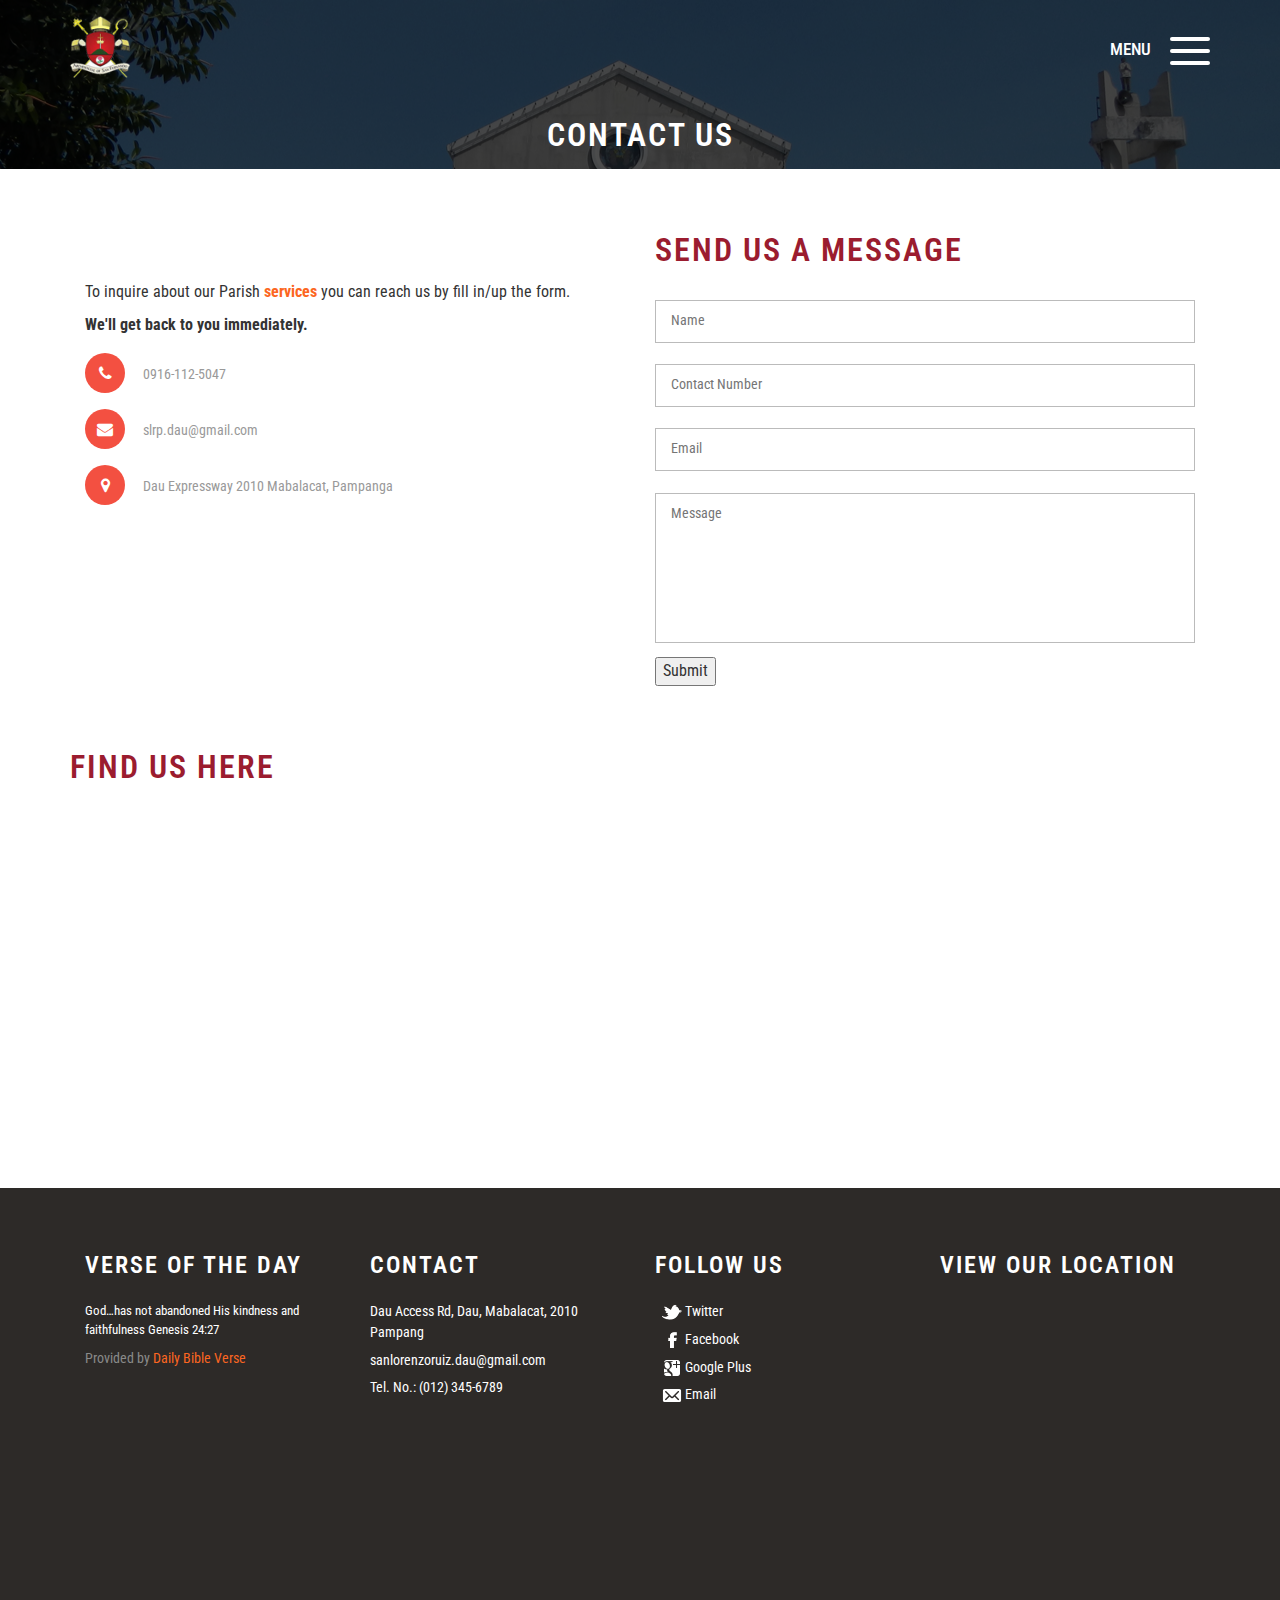
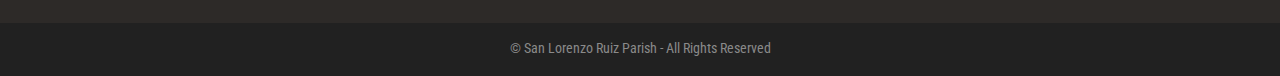
<file: contact.html>
<?php
/**
 * Created By: WD:301.
 * User : SLRP
 * Date: 02-07-17
 * Time: 09:58pm
 */
include("dbconnect.html");
?>
<!DOCTYPE html>
<html lang="en">
<head>
<title>San Lorenzo Ruiz Parish | Dau, Expressway, Mabalacat City, Pampanga</title>
<meta name="viewport" content="width=device-width, initial-scale=1">
<meta http-equiv="Content-Type" content="text/html; charset=utf-8" />
<meta name="keywords" content="San Lorenzo Ruiz Parish, Dau Expressway Mabalacat City Pampanga, Parish Church in Mabalacat City, Parish Church in Pampanga" />
 <link rel="icon" href="images/logo1.png" sizes="16x16" type="image/png">
<script type="application/x-javascript"> addEventListener("load", function() { setTimeout(hideURLbar, 0); }, false); function hideURLbar(){ window.scrollTo(0,1); } </script>
<!-- bootstrap-css -->
<link href="css/bootstrap.css" rel="stylesheet" type="text/css" media="all" />
<!--// bootstrap-css -->
<!-- css -->
<link rel="stylesheet" href="css/style.css" type="text/css" media="all" />
<!--// css -->
<!-- font-awesome icons -->
<link href="css/font-awesome.css" rel="stylesheet"> 
<!-- //font-awesome icons -->
<!-- font -->
<link href='//fonts.googleapis.com/css?family=Open+Sans:400,300,300italic,400italic,600,600italic,700,700italic,800,800italic' rel='stylesheet' type='text/css'>
<link href='//fonts.googleapis.com/css?family=Roboto+Condensed:400,700italic,700,400italic,300italic,300' rel='stylesheet' type='text/css'>
<!-- //font -->
<script src="js/jquery-1.11.1.min.js"></script>
<script src="js/bootstrap.js"></script>
<script src="js/SmoothScroll.min.js"></script>
</head>
<body>
	<!-- banner -->
	<div class="banner bg-about">
		<div class="header-top about-header-top">
			<div class="container banner-drop">
				<div class="agile-logo">
						<a href="index.html"><img class="logomenu" src="images/logo1.png"></a>
					</div>
				<div class="header-right">
						<nav>
							  <ul>
								<li class="active">
									<a href="index.html"><span>HOME</span></a>
								</li>
								<li>
									<a href="about.html"><span>ABOUT</span></a>
								</li>
								<li>
									<a href="gallery.html"><span>GALLERY</span></a>
								</li>
								<li>
									<a href="service.html"><span>SEVICES</span></a>
								</li>
								<li>
									<a href="contact.html"><span>CONTACT US</span></a>
								</li>
								<li>
									<a href="faqs.html"><span>FAQS</span></a>
								</li>
							  </ul>
							</nav>
						<div class="menur"><h4>MENU</h4></div>
						<div class="menu-icon"><span></span></div>
					</div>
				<div class="clearfix"> </div>
				<script>
					(function($){
					  $(".menu-icon").on("click", function(){
							$(this).toggleClass("open");
							$(".container").toggleClass("nav-open");
							$("nav ul li").toggleClass("animate");
					  });
					  
					})(jQuery);
				</script>
			</div>
		</div>
		<div class="w3ls-heading">
			<h2>Contact Us</h2>	
		</div>
	</div>
	<!-- //banner -->
	
	<!-- contact -->
	<div class="contact">
		<div class="container">
			<div class="agile-contact-form">
				<div class="col-md-6 contact-form-left">
					
					<div class="agileits-contact-address">
					<p>To inquire about our Parish <a href="service.html"><b>services</b></a> you can reach us by fill in/up the form.</p>
					<b>We'll get back to you immediately.</b><br>
						<ul>
							<li><i class="fa fa-phone" aria-hidden="true"></i> <span>0916-112-5047</span></li>
							<li><i class="fa fa-phone fa-envelope" aria-hidden="true"></i> <span><a href="mailto:example@email.com">slrp.dau@gmail.com</a></span></li>
							<li><i class="fa fa-map-marker" aria-hidden="true"></i> <span>Dau Expressway 2010 Mabalacat, Pampanga</span></li>
						</ul>
					</div>
				</div>
				<div class="col-md-6 contact-form-right">
                    <div class="contact-form-top">
                        <h3>Send us a message</h3>
                    </div>
                    <div class="agileinfo-contact-form-grid">
                        <form method="post" name="slrp" action="user_process.html">
                             <input type="text" name="name" placeholder="Name" id="Name" required=""/>
                             <input type="text" name="cellno" placeholder="Contact Number" required="">
                             <input type="text" name="email" id="Email" placeholder="Email" required="" />
                            <textarea name="message" placeholder="Message" id="Message" required=""></textarea>
                            <input type="submit" name="submit" value="Submit" class="submit-button" />
                        </form>
                         <div style="clear: both;"></div>
                    </div>
                </div>
				<div class="clearfix"> </div>
			</div>
			
			<div class="w3agile-map">
				<h3>Find us here</h3>
				<iframe src="https://www.google.com/maps/embed?pb=!1m18!1m12!1m3!1d3850.606757336244!2d120.58641931440481!3d15.17992598943562!2m3!1f0!2f0!3f0!3m2!1i1024!2i768!4f13.1!3m3!1m2!1s0x3396ed91ad9495ab%3A0xc40df5d7770b0bbe!2sSan+Lorenzo+Ruiz+Parish!5e0!3m2!1sen!2sph!4v1487951614019"  allowfullscreen></iframe>
			</div>
		</div>
	</div>
	<!-- //contact -->
	
	<!-- footer -->
    <div class="footer">
        <div class="container">
            <div class="agile-footer-grids">
                <div class="col-md-3 w3-agile-footer-grid">
                <h3>Verse of the Day</h3>
                    <div class="message_display">
			<ul>
				<li>Your labour in the Lord is not in vain 1 Corinthians 15:58</li>
				<li>Because...He was tempted, He is able to help those who are being tempted Hebrews 2:18</li>
				<li>It is the Sovereign LORD who helps me. Who is he who will condemn me? Isaiah 50:9</li>
				<li>Teach me Your way, O LORD, and I will walk in Your truth Psalm 86:11</li>
				<li>Grow up in your salvation, now that you have tasted that the Lord is good 1 Peter 2:2, 3</li>
				<li>If you confess...“Jesus is Lord,” and believe...God raised Him from the dead, you will be saved Romans 10:9</li>
				<li>I tell you the truth, today you will be with Me in paradise Luke 23:43</li>
				<li>Serve the LORD with fear and rejoice with trembling Psalm 2:11</li>
				<li>In all things God works for the good of those who love Him Romans 8:28</li>
				<li>My soul finds rest in God alone; my salvation comes from Him Psalm 62:1</li>
				<li>The glory of the One and Only, who came from the Father, full of grace and truth John 1:14</li>
				<li>[He] did not come to be served, but to serve, and to give His life as a ransom for many Matthew 20:28</li>
				<li>God...put His Spirit in our hearts as a deposit, guaranteeing what is to come 2 Corinthians 1:21,22</li>
				<li>I am the Alpha and Omega, the Beginning and the End Revelation 21:6</li>
				<li>The LORD rewards every man for his righteousness and faithfulness 1 Samuel 26:23</li>
				<li>May the Lord make your love increase and overflow for each other 1 Thessalonians 3:12</li>
				<li>The righteous will flourish like a palm tree, they will grow like a cedar of Lebanon Psalm 92:12</li>
				<li>The LORD your God carried you, as a father carries his son Deuteronomy 1:31</li>
				<li>I will never blot out his name from the book of life Revelation 3:5</li>
				<li>The crucible for silver and the furnace for gold, but the LORD tests the heart Proverbs 17:3</li>
				<li>We know that this Man really is the Saviour of the world John 4:42</li>
				<li>Blessed are those You choose and bring near to live in Your courts! Psalm 65:4</li>
				<li>Listen to your father...and do not despise your mother when she is old Proverbs 23:22</li>
				<li>God…has not abandoned His kindness and faithfulness Genesis 24:27</li>
				<li>That we may work together for the truth 3 John 8</li>
				<li>I long to dwell in Your tent for ever and take refuge in the shelter of Your wings Psalm 61:4</li>
				<li>No-one can see the kingdom of God unless he is born again John 3:3</li>
				<li>Return...to the LORD your God. Your sins have been your downfall! Hosea 14:1</li>
				<li>The way of a fool seems right to him, but a wise man listens to advice Proverbs 12:15</li>
				<li>The worker is worth his keep Matthew 10:10</li>
				<li>Blessed is the man who makes the LORD his trust Psalm 40:4</li>
			</ul>
			</div>
                    <p>Provided by <a href="http://www.torchtrust.org/smartweb/main/daily-bible-reading">Daily Bible Verse</a></p>
                </div>
                <div class="col-md-3 w3-agile-footer-grid">
                    <h3>Contact</h3>
                    <ul>
                        <li>Dau Access Rd, Dau, Mabalacat, 2010 Pampang</li>
                        <li>sanlorenzoruiz.dau@gmail.com</li>
                        <li>Tel. No.: (012) 345-6789</li>
                    </ul>
                </div>

                <div class="col-md-3 w3-agile-footer-grid">
                    <h3>Follow Us</h3>
                    <ul class="social-media">
            	<li><a href="http://twitter.com/sanlorenzoruiz.parish" target="_blank"><img src="images/twitter.png" /> Twitter</a></li>
            	<li><a href="http://facebook.com/sanlorenzoruiz.parish" target="_blank"><img src="images/facebook.png" /> Facebook</a></li>
            	<li><a href="http://plus.google.com/sanlorenzoruiz.parish" target="_blank"><img src="images/google plus.png" /> Google Plus</a></li>
            	<li><a href="Mailto:contact@sanlorenzoruiz.org" target="_blank"><img src="images/email.png" /> Email</a></li>
            </ul>  
                </div>
                <div class="col-md-3 w3-agile-footer-grid">
                    <h3>View Our Location</h3>
                    <iframe src="https://www.google.com/maps/embed?pb=!1m18!1m12!1m3!1d3850.606757336244!2d120.58641931440481!3d15.17992598943562!2m3!1f0!2f0!3f0!3m2!1i1024!2i768!4f13.1!3m3!1m2!1s0x3396ed91ad9495ab%3A0xc40df5d7770b0bbe!2sSan+Lorenzo+Ruiz+Parish!5e0!3m2!1sen!2sph!4v1487951614019" width="300" height="250" frameborder="0" style="border:0" allowfullscreen></iframe>
                </div>
                <div class="clearfix"> </div>
            </div>
        </div>
    </div>
    <!-- //footer -->
    <!-- copyright -->
    <div class="copyright">
        <div class="container">
            <p> © San Lorenzo Ruiz Parish - All Rights Reserved<a> </p>
        </div>
    </div>
    <!-- //copyright -->
</body> 
</html>
<script type="text/javascript">	
	
	function init(){		

		var nDiv = document.getElementsByTagName('div');
		for (i=0; i<nDiv.length; i++)
			{
			 if (nDiv[i].className == "message_display")
				{
				 var nItems = nDiv[i].getElementsByTagName('ul')[0].getElementsByTagName('li');
				 for (n=0; n<nItems.length; n++)
					{
					 nItems[n].style.display = "none";
					}
				}
			}
		var today = new Date();	
		var EOM = new Date(today.getFullYear(),today.getMonth()+1,today.getDate()-today.getDate()).getDate();
		var nIndex = today.getHours() >= 24 
			   ? today.getDate() == EOM 
			   ?  0 
			   : today.getDate()
			   : today.getDate() - 1;		
		nItems[nIndex].style.display = "";		
	}

	navigator.appName == "Microsoft Internet Explorer" ? attachEvent('onload', init, false) : addEventListener('load', init, false);	

</script>
</file>
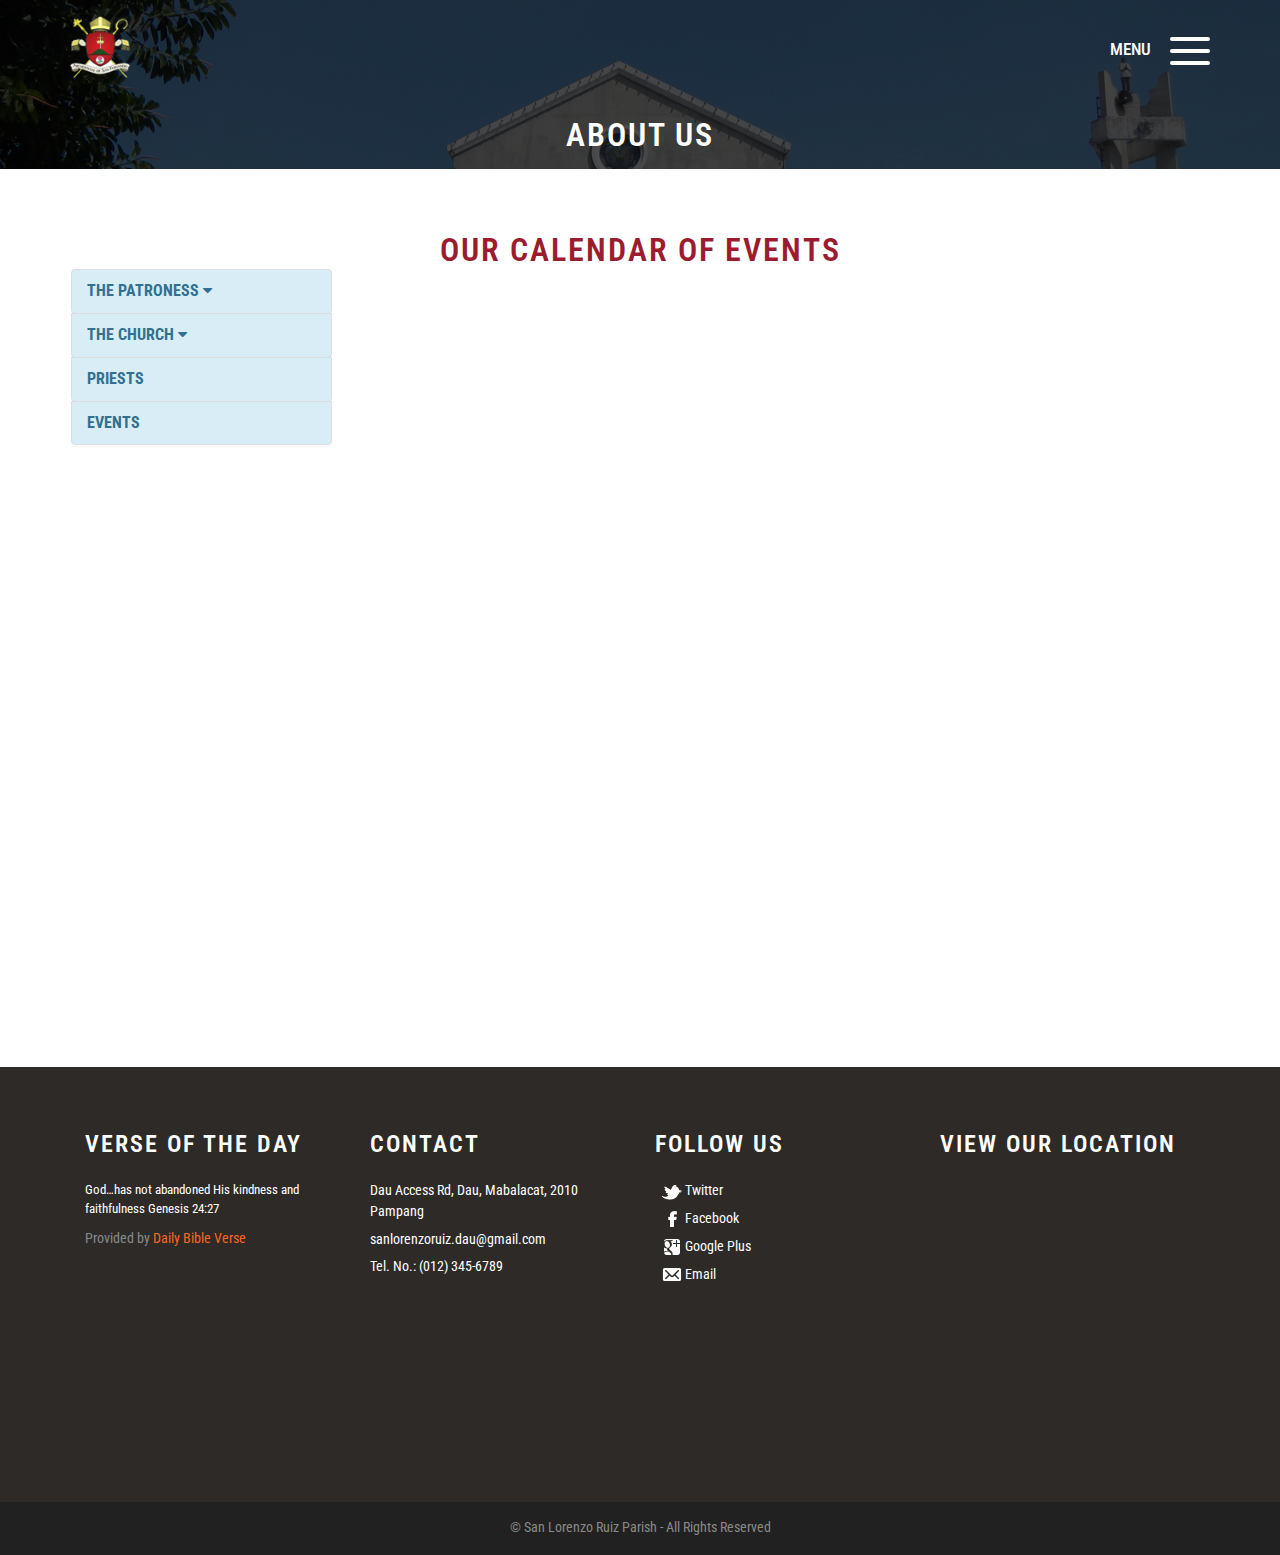
<file: events.html>
<!DOCTYPE html>
<html lang="en">
<head>
<title>San Lorenzo Ruiz Parish | Dau, Expressway, Mabalacat City, Pampanga</title>
<meta name="viewport" content="width=device-width, initial-scale=1">
<meta http-equiv="Content-Type" content="text/html; charset=utf-8" />
<meta name="keywords" content="San Lorenzo Ruiz Parish, Dau Expressway Mabalacat City Pampanga, Parish Church in Mabalacat City, Parish Church in Pampanga" />
 <link rel="icon" href="images/logo1.png" sizes="16x16" type="image/png">
<script type="application/x-javascript"> addEventListener("load", function() { setTimeout(hideURLbar, 0); }, false); function hideURLbar(){ window.scrollTo(0,1); } </script>
<!-- bootstrap-css -->
<link href="css/bootstrap.css" rel="stylesheet" type="text/css" media="all" />
<!--// bootstrap-css -->
<!-- css -->
<link rel="stylesheet" href="css/style.css" type="text/css" media="all" />
<!--// css -->
<!-- font-awesome icons -->
<link href="css/font-awesome.css" rel="stylesheet"> 
<!-- //font-awesome icons -->
<!-- font -->
<link href='//fonts.googleapis.com/css?family=Open+Sans:400,300,300italic,400italic,600,600italic,700,700italic,800,800italic' rel='stylesheet' type='text/css'>
<link href='//fonts.googleapis.com/css?family=Roboto+Condensed:400,700italic,700,400italic,300italic,300' rel='stylesheet' type='text/css'>
<!-- //font -->
<script src="js/jquery-1.11.1.min.js"></script>
<script src="js/bootstrap.js"></script>
<script src="js/SmoothScroll.min.js"></script>
<script src="js/jarallax.js"></script>
</head>
<body>
	<!-- banner -->
	<div class="banner bg-about">
		<div class="header-top about-header-top">
			<div class="container banner-drop">
				<div class="agile-logo">
						<a href="index.html"><img class="logomenu" src="images/logo1.png"></a>
					</div>
					<div class="header-right">
							<nav>
							  <ul>
								<li class="active">
									<a href="index.html"><span>HOME</span></a>
								</li>
								<li>
									<a href="about.html"><span>ABOUT</span></a>
								</li>
								<li>
									<a href="gallery.html"><span>GALLERY</span></a>
								</li>
								<li>
									<a href="service.html"><span>SEVICES</span></a>
								</li>
								<li>
									<a href="contact.html"><span>CONTACT US</span></a>
								</li>
								<li>
									<a href="faqs.html"><span>FAQS</span></a>
								</li>
							  </ul>
							</nav>
						<div class="menur"><h4>MENU</h4></div>
						<div class="menu-icon"><span></span></div>
					</div>
				<div class="clearfix"> </div>
				<script>
					(function($){
					  $(".menu-icon").on("click", function(){
							$(this).toggleClass("open");
							$(".container").toggleClass("nav-open");
							$("nav ul li").toggleClass("animate");
					  });
					  
					})(jQuery);
				</script>
			</div>
		</div>
		<div class="w3ls-heading">
			<h2>About Us</h2>	
		</div>
	</div>
	<!-- //banner -->
	
	<!-- about -->
	<div class="about">
		<!-- about-top -->
		<div class="agileits-about-top">
			<div class="container">
				<div class="agileits-about-top-heading">
					<h3>OUR CALENDAR OF EVENTS</h3>
				</div>
				
				<div class="row">
				  <div class="col-md-3">
				  	<div id="MainMenu">
					  <div class="list-group panel">
					    <a href="#demo3" class="list-group-item list-group-item-info strong" data-toggle="collapse" data-parent="#MainMenu">THE PATRONESS <i class="fa fa-caret-down"></i></a>
					    <div class="collapse" id="demo3">
					      
					      <a href="about.html" class="list-group-item">San Lorenzo Ruiz</a>
					    </div>
					    <a href="#demo4" class="list-group-item list-group-item-info strong" data-toggle="collapse" data-parent="#MainMenu">THE CHURCH <i class="fa fa-caret-down"></i></a>
					    <div class="collapse" id="demo4">
					      <a href="history.html" class="list-group-item">History</a>
					      <a href="mission.html" class="list-group-item">Mission & Vision</a>
					      
					    </div>
					    <a href="priest.html" class="list-group-item list-group-item-info strong" data-parent="#MainMenu">PRIESTS</i></a>
					    <a href="events.html" class="list-group-item list-group-item-info strong" data-parent="#MainMenu">EVENTS</i></a>
					  </div>
					</div>	
				  </div>

				  <div class="col-md-9">

				  <div class="services text-center">
				 	<iframe src="https://calendar.google.com/calendar/embed?height=600&amp;wkst=1&amp;hl=en&amp;bgcolor=%23ffffff&amp;src=sanlorenzoruizparish.dau%40gmail.com&amp;color=%232952A3&amp;ctz=Asia%2FManila" style="border-width:0" width="900" height="600" frameborder="0" scrolling="no"></iframe>
				  </div>
				 </div>
				</div>
			


			</div>
			


			</div>
		</div>
		<!-- //about-top -->

		
	</div>
	<!-- //about -->
	
	<!-- footer -->
    <div class="footer">
        <div class="container">
            <div class="agile-footer-grids">
                <div class="col-md-3 w3-agile-footer-grid">
                <h3>Verse of the Day</h3>
                    <div class="message_display">
			<ul>
				<li>Your labour in the Lord is not in vain 1 Corinthians 15:58</li>
				<li>Because...He was tempted, He is able to help those who are being tempted Hebrews 2:18</li>
				<li>It is the Sovereign LORD who helps me. Who is he who will condemn me? Isaiah 50:9</li>
				<li>Teach me Your way, O LORD, and I will walk in Your truth Psalm 86:11</li>
				<li>Grow up in your salvation, now that you have tasted that the Lord is good 1 Peter 2:2, 3</li>
				<li>If you confess...“Jesus is Lord,” and believe...God raised Him from the dead, you will be saved Romans 10:9</li>
				<li>I tell you the truth, today you will be with Me in paradise Luke 23:43</li>
				<li>Serve the LORD with fear and rejoice with trembling Psalm 2:11</li>
				<li>In all things God works for the good of those who love Him Romans 8:28</li>
				<li>My soul finds rest in God alone; my salvation comes from Him Psalm 62:1</li>
				<li>The glory of the One and Only, who came from the Father, full of grace and truth John 1:14</li>
				<li>[He] did not come to be served, but to serve, and to give His life as a ransom for many Matthew 20:28</li>
				<li>God...put His Spirit in our hearts as a deposit, guaranteeing what is to come 2 Corinthians 1:21,22</li>
				<li>I am the Alpha and Omega, the Beginning and the End Revelation 21:6</li>
				<li>The LORD rewards every man for his righteousness and faithfulness 1 Samuel 26:23</li>
				<li>May the Lord make your love increase and overflow for each other 1 Thessalonians 3:12</li>
				<li>The righteous will flourish like a palm tree, they will grow like a cedar of Lebanon Psalm 92:12</li>
				<li>The LORD your God carried you, as a father carries his son Deuteronomy 1:31</li>
				<li>I will never blot out his name from the book of life Revelation 3:5</li>
				<li>The crucible for silver and the furnace for gold, but the LORD tests the heart Proverbs 17:3</li>
				<li>We know that this Man really is the Saviour of the world John 4:42</li>
				<li>Blessed are those You choose and bring near to live in Your courts! Psalm 65:4</li>
				<li>Listen to your father...and do not despise your mother when she is old Proverbs 23:22</li>
				<li>God…has not abandoned His kindness and faithfulness Genesis 24:27</li>
				<li>That we may work together for the truth 3 John 8</li>
				<li>I long to dwell in Your tent for ever and take refuge in the shelter of Your wings Psalm 61:4</li>
				<li>No-one can see the kingdom of God unless he is born again John 3:3</li>
				<li>Return...to the LORD your God. Your sins have been your downfall! Hosea 14:1</li>
				<li>The way of a fool seems right to him, but a wise man listens to advice Proverbs 12:15</li>
				<li>The worker is worth his keep Matthew 10:10</li>
				<li>Blessed is the man who makes the LORD his trust Psalm 40:4</li>
			</ul>
			</div>
                    <p>Provided by <a href="http://www.torchtrust.org/smartweb/main/daily-bible-reading">Daily Bible Verse</a></p>
                </div>
                <div class="col-md-3 w3-agile-footer-grid">
                    <h3>Contact</h3>
                    <ul>
                        <li>Dau Access Rd, Dau, Mabalacat, 2010 Pampang</li>
                        <li>sanlorenzoruiz.dau@gmail.com</li>
                        <li>Tel. No.: (012) 345-6789</li>
                    </ul>
                </div>

                <div class="col-md-3 w3-agile-footer-grid">
                    <h3>Follow Us</h3>
                    <ul class="social-media">
            	<li><a href="http://twitter.com/sanlorenzoruiz.parish" target="_blank"><img src="images/twitter.png" /> Twitter</a></li>
            	<li><a href="http://facebook.com/sanlorenzoruiz.parish" target="_blank"><img src="images/facebook.png" /> Facebook</a></li>
            	<li><a href="http://plus.google.com/sanlorenzoruiz.parish" target="_blank"><img src="images/google plus.png" /> Google Plus</a></li>
            	<li><a href="Mailto:contact@sanlorenzoruiz.org" target="_blank"><img src="images/email.png" /> Email</a></li>
            </ul>  
                </div>
                <div class="col-md-3 w3-agile-footer-grid">
                    <h3>View Our Location</h3>
                    <iframe src="https://www.google.com/maps/embed?pb=!1m18!1m12!1m3!1d3850.606757336244!2d120.58641931440481!3d15.17992598943562!2m3!1f0!2f0!3f0!3m2!1i1024!2i768!4f13.1!3m3!1m2!1s0x3396ed91ad9495ab%3A0xc40df5d7770b0bbe!2sSan+Lorenzo+Ruiz+Parish!5e0!3m2!1sen!2sph!4v1487951614019" width="300" height="250" frameborder="0" style="border:0" allowfullscreen></iframe>
                </div>
                <div class="clearfix"> </div>
            </div>
        </div>
    </div>
    <!-- //footer -->
    <!-- copyright -->
    <div class="copyright">
        <div class="container">
            <p> © San Lorenzo Ruiz Parish - All Rights Reserved<a> </p>
        </div>
    </div>
    <!-- //copyright -->
</body> 
</html>
<script type="text/javascript">	
	
	function init(){		

		var nDiv = document.getElementsByTagName('div');
		for (i=0; i<nDiv.length; i++)
			{
			 if (nDiv[i].className == "message_display")
				{
				 var nItems = nDiv[i].getElementsByTagName('ul')[0].getElementsByTagName('li');
				 for (n=0; n<nItems.length; n++)
					{
					 nItems[n].style.display = "none";
					}
				}
			}
		var today = new Date();	
		var EOM = new Date(today.getFullYear(),today.getMonth()+1,today.getDate()-today.getDate()).getDate();
		var nIndex = today.getHours() >= 24 
			   ? today.getDate() == EOM 
			   ?  0 
			   : today.getDate()
			   : today.getDate() - 1;		
		nItems[nIndex].style.display = "";		
	}

	navigator.appName == "Microsoft Internet Explorer" ? attachEvent('onload', init, false) : addEventListener('load', init, false);	

</script>
</file>
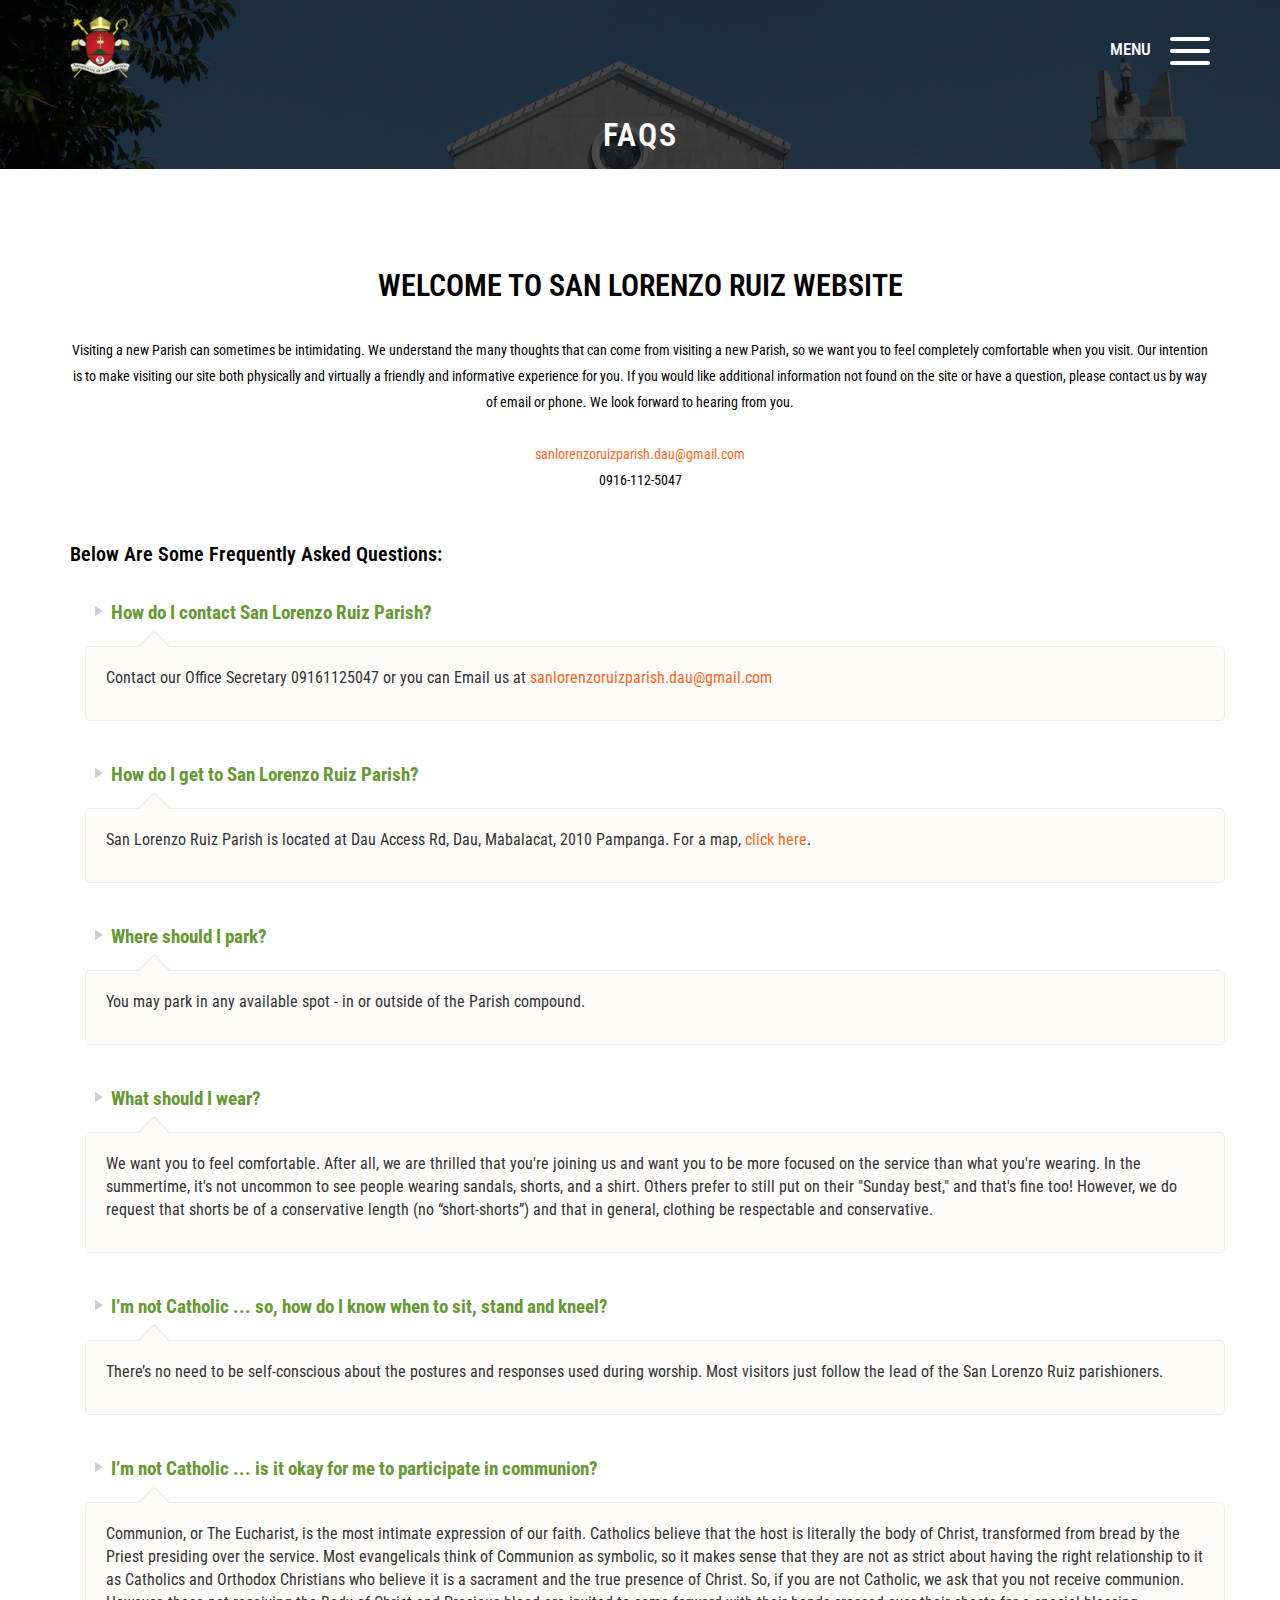
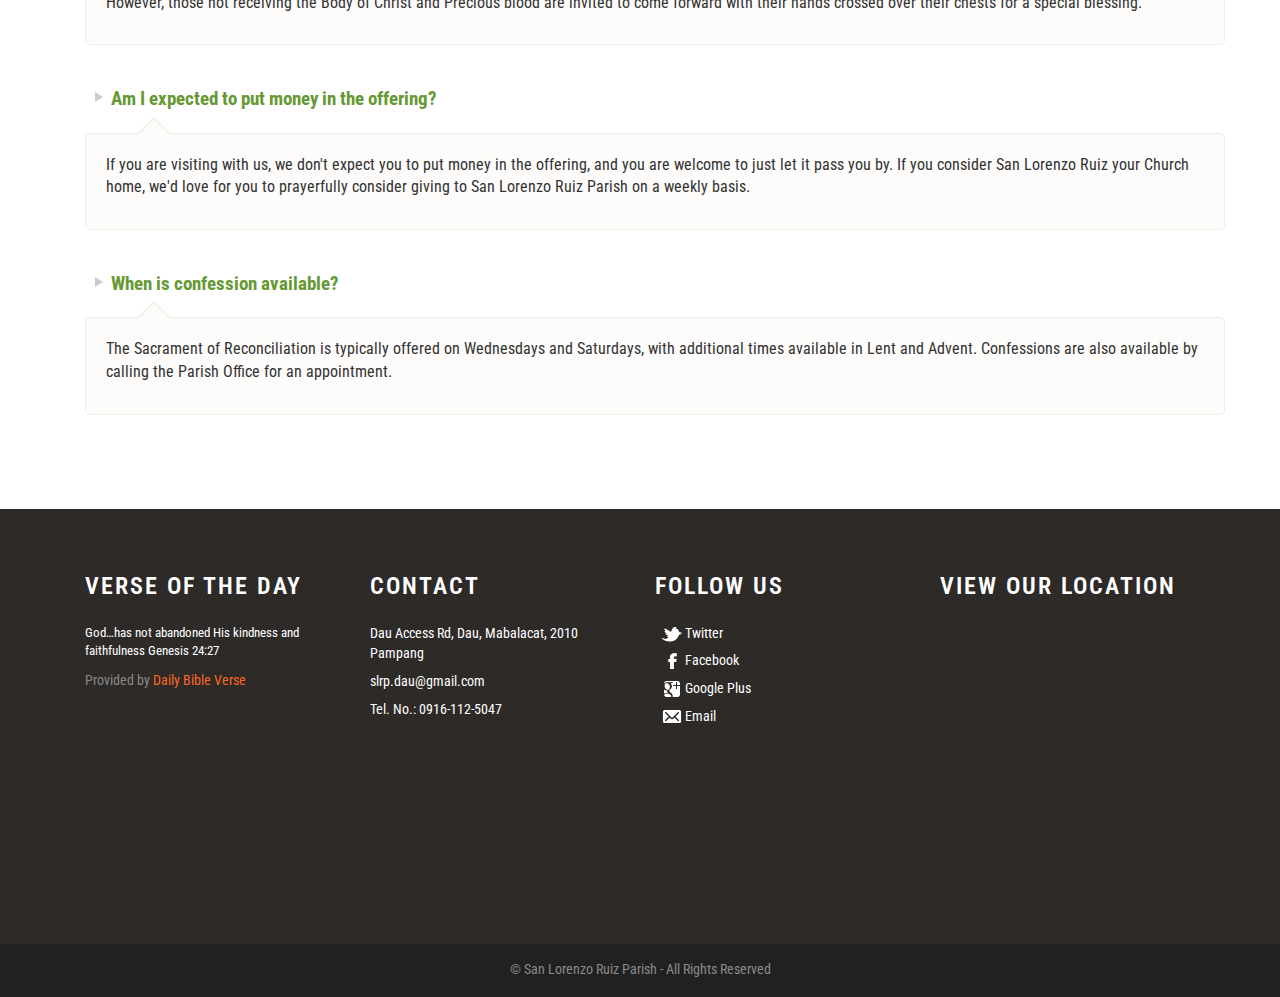
<file: faqs.html>
<!DOCTYPE html>
<html lang="en">
<head>
<title>San Lorenzo Ruiz Parish | Dau, Expressway, Mabalacat City, Pampanga</title>
<meta name="viewport" content="width=device-width, initial-scale=1">
<meta http-equiv="Content-Type" content="text/html; charset=utf-8" />
<meta name="keywords" content="San Lorenzo Ruiz Parish, Dau Expressway Mabalacat City Pampanga, Parish Church in Mabalacat City, Parish Church in Pampanga" />
 <link rel="icon" href="images/logo1.png" sizes="16x16" type="image/png">
<script type="application/x-javascript"> addEventListener("load", function() { setTimeout(hideURLbar, 0); }, false); function hideURLbar(){ window.scrollTo(0,1); } </script>
<!-- bootstrap-css -->
<link href="css/bootstrap.css" rel="stylesheet" type="text/css" media="all" />
<!--// bootstrap-css -->
<!-- css -->
<link rel="stylesheet" href="css/style.css" type="text/css" media="all" />
<!--// css -->
<!-- font-awesome icons -->
<link href="css/font-awesome.css" rel="stylesheet"> 
<!-- //font-awesome icons -->
<!-- font -->
<link href='//fonts.googleapis.com/css?family=Open+Sans:400,300,300italic,400italic,600,600italic,700,700italic,800,800italic' rel='stylesheet' type='text/css'>
<link href='//fonts.googleapis.com/css?family=Roboto+Condensed:400,700italic,700,400italic,300italic,300' rel='stylesheet' type='text/css'>
<!-- //font -->
<script src="js/jquery-1.11.1.min.js"></script>
<script src="js/bootstrap.js"></script>
<script src="js/SmoothScroll.min.js"></script>
<script src="js/jarallax.js"></script>
</head>
<body>
	<!-- banner -->
	<div class="banner bg-about">
		<div class="header-top about-header-top">
			<div class="container banner-drop">
				<div class="agile-logo">
						<a href="index.html"><img class="logomenu" src="images/logo1.png"></a>
					</div>
					<div class="header-right">
							<nav>
							  <ul>
								<li class="active">
									<a href="index.html"><span>HOME</span></a>
								</li>
								<li>
									<a href="about.html"><span>ABOUT</span></a>
								</li>
								<li>
									<a href="gallery.html"><span>GALLERY</span></a>
								</li>
								<li>
									<a href="service.html"><span>SEVICES</span></a>
								</li>
								<li>
									<a href="contact.html"><span>CONTACT US</span></a>
								</li>
								<li>
									<a href="faqs.html"><span>FAQS</span></a>
								</li>
							  </ul>
							</nav>
						<div class="menur"><h4>MENU</h4></div>
						<div class="menu-icon"><span></span></div>
					</div>
				<div class="clearfix"> </div>
				<script>
					(function($){
					  $(".menu-icon").on("click", function(){
							$(this).toggleClass("open");
							$(".container").toggleClass("nav-open");
							$("nav ul li").toggleClass("animate");
					  });
					  
					})(jQuery);
				</script>
			</div>
		</div>
		<div class="w3ls-heading">
			<h2>FAQS</h2>	
		</div>
	</div>
	<!-- //banner -->
	<!-- single -->
	<div class="single">
		<div class="container">
			<div class="agileits-single-img">
				<h2> WELCOME TO SAN LORENZO RUIZ WEBSITE </h2>
				<p>Visiting a new Parish can sometimes be intimidating.  We understand the many thoughts that 
				can come from visiting a new Parish, so we want you to feel completely comfortable when you visit.  
				Our intention is to make visiting our site both physically and virtually a friendly and informative 
				experience for you.  If you would like additional information not found on the site or have a question, 
				please contact us by way of email or phone.  We look forward to hearing from you.<br /><br />

				<a href="mailto:sanlorenzoruizparish.dau@gmail.com">sanlorenzoruizparish.dau@gmail.com</a><br />
				0916-112-5047<br /><br /></p>

				<h4>Below are some frequently asked questions:<h4>
			</div>
			<div class="container">
			  <dl>
			    <dt>How do I contact San Lorenzo Ruiz Parish?</dt>
			    <dd>
			      <p>Contact our Office Secretary 09161125047 or you can Email us at <a href="mailto:sanlorenzoruizparish.dau@gmail.com">sanlorenzoruizparish.dau@gmail.com</a> </p>
			    </dd>
			    <dt>How do I get to San Lorenzo Ruiz Parish?</dt>
			    <dd>
			      <p>San Lorenzo Ruiz Parish is located at Dau Access Rd, Dau, Mabalacat, 2010 Pampanga.  For a map, <a href="https://www.google.com.ph/maps?espv=2&q=san+lorenzo+ruiz+dau&um=1&ie=UTF-8&sa=X&ved=0ahUKEwi5mImwzb7SAhVMzbwKHVg7CfAQ_AUICigD">click here</a>.</p>
			    </dd>
			    <dt>Where should I park?</dt>
			    <dd>
			      <p>You may park in any available spot - in or outside of the Parish compound.</p>
			    </dd>
			    <dt>What should I wear?</dt>
			    <dd>
			      <p>We want you to feel comfortable. After all, we are thrilled that you're joining us and want you to be more focused on the service than what you're wearing. In the summertime, it's not uncommon to see people wearing sandals, shorts, and a shirt. Others prefer to still put on their "Sunday best," and that's fine too! However, we do request that shorts be of a conservative length (no “short-shorts”) and that in general, clothing be respectable and conservative.</p>
			    </dd>
			    <dt>I’m not Catholic ... so, how do I know when to sit, stand and kneel?</dt>
			    <dd>
			      <p>There’s no need to be self-conscious about the postures and responses used during worship. Most visitors just follow the lead of the San Lorenzo Ruiz parishioners. </p>
			    </dd>
			    <dt>I’m not Catholic ... is it okay for me to participate in communion?</dt>
			    <dd>
			      <p>Communion, or The Eucharist, is the most intimate expression of our faith. Catholics believe that the host is literally the body of Christ, transformed from bread by the Priest presiding over the service. Most evangelicals think of Communion as symbolic, so it makes sense that they are not as strict about having the right relationship to it as Catholics and Orthodox Christians who believe it is a sacrament and the true presence of Christ. So, if you are not Catholic, we ask that you not receive communion.  However, those not receiving the Body of Christ and Precious blood are invited to come forward with their hands crossed over their chests for a special blessing.</p>
			    </dd>
			     <dt>Am I expected to put money in the offering?</dt>
			    <dd>
			      <p>If you are visiting with us, we don't expect you to put money in the offering, and you are welcome to just let it pass you by. If you consider San Lorenzo Ruiz your Church home, we'd love for you to prayerfully consider giving to San Lorenzo Ruiz Parish on a weekly basis.</p>
			    </dd>
			     <dt>When is confession available?</dt>
			    <dd>
			      <p>The Sacrament of Reconciliation is typically offered on Wednesdays and Saturdays, with additional times available in Lent and Advent. Confessions are also available by calling the Parish Office for an appointment.
					</p>
			    </dd>

			   

			  </dl>
			  </div>
		</div>
	</div>
	<!-- //about -->
	<!-- footer -->
    <div class="footer">
        <div class="container">
            <div class="agile-footer-grids">
                <div class="col-md-3 w3-agile-footer-grid">
                <h3>Verse of the Day</h3>
                    <div class="message_display">
			<ul>
				<li>Your labour in the Lord is not in vain 1 Corinthians 15:58</li>
				<li>Because...He was tempted, He is able to help those who are being tempted Hebrews 2:18</li>
				<li>It is the Sovereign LORD who helps me. Who is he who will condemn me? Isaiah 50:9</li>
				<li>Teach me Your way, O LORD, and I will walk in Your truth Psalm 86:11</li>
				<li>Grow up in your salvation, now that you have tasted that the Lord is good 1 Peter 2:2, 3</li>
				<li>If you confess...“Jesus is Lord,” and believe...God raised Him from the dead, you will be saved Romans 10:9</li>
				<li>I tell you the truth, today you will be with Me in paradise Luke 23:43</li>
				<li>Serve the LORD with fear and rejoice with trembling Psalm 2:11</li>
				<li>In all things God works for the good of those who love Him Romans 8:28</li>
				<li>My soul finds rest in God alone; my salvation comes from Him Psalm 62:1</li>
				<li>The glory of the One and Only, who came from the Father, full of grace and truth John 1:14</li>
				<li>[He] did not come to be served, but to serve, and to give His life as a ransom for many Matthew 20:28</li>
				<li>God...put His Spirit in our hearts as a deposit, guaranteeing what is to come 2 Corinthians 1:21,22</li>
				<li>I am the Alpha and Omega, the Beginning and the End Revelation 21:6</li>
				<li>The LORD rewards every man for his righteousness and faithfulness 1 Samuel 26:23</li>
				<li>May the Lord make your love increase and overflow for each other 1 Thessalonians 3:12</li>
				<li>The righteous will flourish like a palm tree, they will grow like a cedar of Lebanon Psalm 92:12</li>
				<li>The LORD your God carried you, as a father carries his son Deuteronomy 1:31</li>
				<li>I will never blot out his name from the book of life Revelation 3:5</li>
				<li>The crucible for silver and the furnace for gold, but the LORD tests the heart Proverbs 17:3</li>
				<li>We know that this Man really is the Saviour of the world John 4:42</li>
				<li>Blessed are those You choose and bring near to live in Your courts! Psalm 65:4</li>
				<li>Listen to your father...and do not despise your mother when she is old Proverbs 23:22</li>
				<li>God…has not abandoned His kindness and faithfulness Genesis 24:27</li>
				<li>That we may work together for the truth 3 John 8</li>
				<li>I long to dwell in Your tent for ever and take refuge in the shelter of Your wings Psalm 61:4</li>
				<li>No-one can see the kingdom of God unless he is born again John 3:3</li>
				<li>Return...to the LORD your God. Your sins have been your downfall! Hosea 14:1</li>
				<li>The way of a fool seems right to him, but a wise man listens to advice Proverbs 12:15</li>
				<li>The worker is worth his keep Matthew 10:10</li>
				<li>Blessed is the man who makes the LORD his trust Psalm 40:4</li>
			</ul>
			</div>
                    <p>Provided by <a href="http://www.torchtrust.org/smartweb/main/daily-bible-reading">Daily Bible Verse</a></p>
                </div>
                <div class="col-md-3 w3-agile-footer-grid">
                    <h3>Contact</h3>
                    <ul>
                        <li>Dau Access Rd, Dau, Mabalacat, 2010 Pampang</li>
                        <li>slrp.dau@gmail.com</li>
                        <li>Tel. No.: 0916-112-5047</li>
                    </ul>
                </div>

                <div class="col-md-3 w3-agile-footer-grid">
                    <h3>Follow Us</h3>
                    <ul class="social-media">
            	<li><a href="http://twitter.com/sanlorenzoruiz.parish" target="_blank"><img src="images/twitter.png" /> Twitter</a></li>
            	<li><a href="http://facebook.com/sanlorenzoruiz.parish" target="_blank"><img src="images/facebook.png" /> Facebook</a></li>
            	<li><a href="http://plus.google.com/sanlorenzoruiz.parish" target="_blank"><img src="images/google plus.png" /> Google Plus</a></li>
            	<li><a href="Mailto:contact@sanlorenzoruiz.org" target="_blank"><img src="images/email.png" /> Email</a></li>
            </ul>  
                </div>
                <div class="col-md-3 w3-agile-footer-grid">
                    <h3>View Our Location</h3>
                    <iframe src="https://www.google.com/maps/embed?pb=!1m18!1m12!1m3!1d3850.606757336244!2d120.58641931440481!3d15.17992598943562!2m3!1f0!2f0!3f0!3m2!1i1024!2i768!4f13.1!3m3!1m2!1s0x3396ed91ad9495ab%3A0xc40df5d7770b0bbe!2sSan+Lorenzo+Ruiz+Parish!5e0!3m2!1sen!2sph!4v1487951614019" width="300" height="250" frameborder="0" style="border:0" allowfullscreen></iframe>
                </div>
                <div class="clearfix"> </div>
            </div>
        </div>
    </div>
    <!-- //footer -->
    <!-- copyright -->
    <div class="copyright">
        <div class="container">
            <p> © San Lorenzo Ruiz Parish - All Rights Reserved<a> </p>
        </div>
    </div>
    <!-- //copyright -->
</body> 
</html>
<script type="text/javascript">	
	
	function init(){		

		var nDiv = document.getElementsByTagName('div');
		for (i=0; i<nDiv.length; i++)
			{
			 if (nDiv[i].className == "message_display")
				{
				 var nItems = nDiv[i].getElementsByTagName('ul')[0].getElementsByTagName('li');
				 for (n=0; n<nItems.length; n++)
					{
					 nItems[n].style.display = "none";
					}
				}
			}
		var today = new Date();	
		var EOM = new Date(today.getFullYear(),today.getMonth()+1,today.getDate()-today.getDate()).getDate();
		var nIndex = today.getHours() >= 24 
			   ? today.getDate() == EOM 
			   ?  0 
			   : today.getDate()
			   : today.getDate() - 1;		
		nItems[nIndex].style.display = "";		
	}

	navigator.appName == "Microsoft Internet Explorer" ? attachEvent('onload', init, false) : addEventListener('load', init, false);	

</script>
</file>
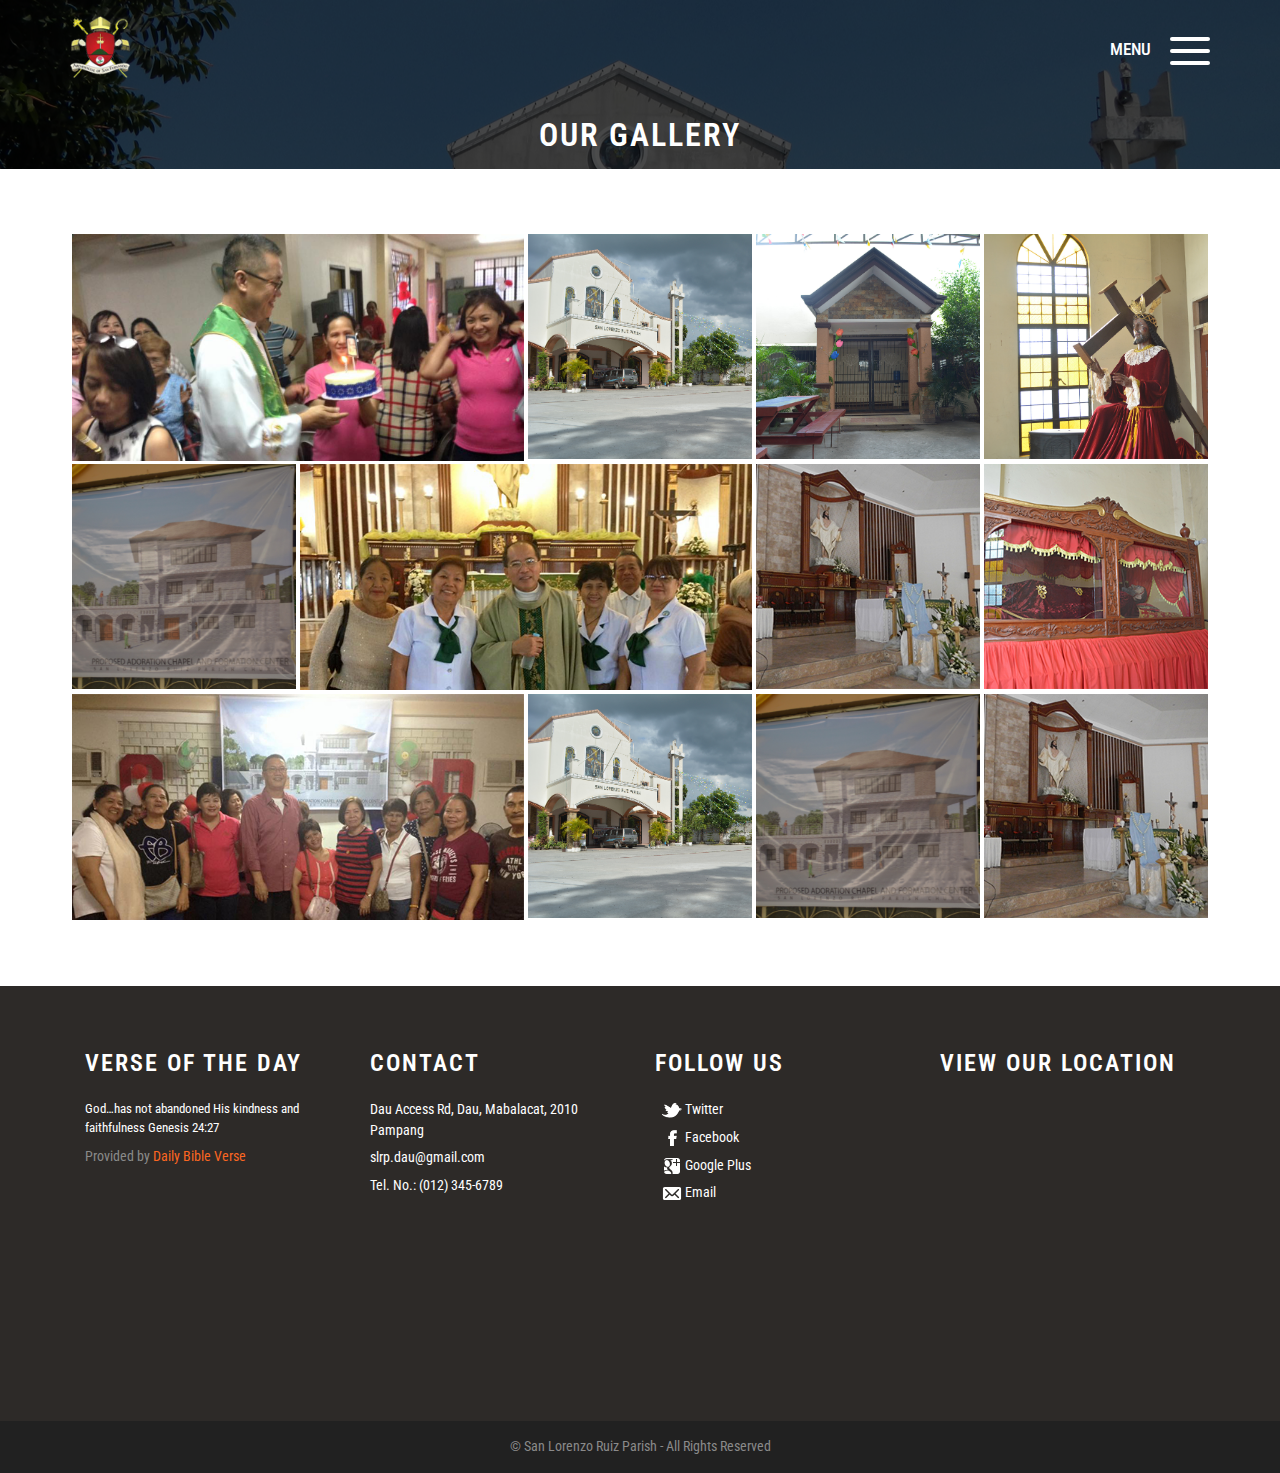
<file: gallery.html>
<!DOCTYPE html>
<html lang="en">
<head>
<title>San Lorenzo Ruiz Parish | Dau, Expressway, Mabalacat City, Pampanga</title>
<meta name="viewport" content="width=device-width, initial-scale=1">
<meta http-equiv="Content-Type" content="text/html; charset=utf-8" />
<meta name="keywords" content="San Lorenzo Ruiz Parish, Dau Expressway Mabalacat City Pampanga, Parish Church in Mabalacat City, Parish Church in Pampanga" />
 <link rel="icon" href="images/logo1.png" sizes="16x16" type="image/png">
<script type="application/x-javascript"> addEventListener("load", function() { setTimeout(hideURLbar, 0); }, false); function hideURLbar(){ window.scrollTo(0,1); } </script>
<!-- bootstrap-css -->
<link href="css/bootstrap.css" rel="stylesheet" type="text/css" media="all" />
<!--// bootstrap-css -->
<!-- css -->
<link rel="stylesheet" href="css/style.css" type="text/css" media="all" />
<!--// css -->
<!-- font-awesome icons -->
<link href="css/font-awesome.css" rel="stylesheet"> 
<!-- //font-awesome icons -->
<!-- gallery -->
<link href='css/simplelightbox.min.css' rel='stylesheet' type='text/css'>
<!-- //gallery -->
<!-- font -->
<link href='//fonts.googleapis.com/css?family=Open+Sans:400,300,300italic,400italic,600,600italic,700,700italic,800,800italic' rel='stylesheet' type='text/css'>
<link href='//fonts.googleapis.com/css?family=Roboto+Condensed:400,700italic,700,400italic,300italic,300' rel='stylesheet' type='text/css'>
<!-- //font -->
<script src="js/jquery-1.11.1.min.js"></script>
<script src="js/bootstrap.js"></script>
<script src="js/SmoothScroll.min.js"></script>
</head>
<body>
	<!-- banner -->
	<div class="banner bg-about">
		<div class="header-top about-header-top">
			<div class="container banner-drop">
				<div class="agile-logo">
						<a href="index.html"><img class="logomenu" src="images/logo1.png"></a>
					</div>
					<div class="header-right">
							<nav>
							  <ul>
								<li class="active">
									<a href="index.html"><span>HOME</span></a>
								</li>
								<li>
									<a href="about.html"><span>ABOUT</span></a>
								</li>
								<li>
									<a href="gallery.html"><span>GALLERY</span></a>
								</li>
								<li>
									<a href="service.html"><span>SEVICES</span></a>
								</li>
								<li>
									<a href="contact.html"><span>CONTACT US</span></a>
								</li>
								<li>
									<a href="faqs.html"><span>FAQS</span></a>
								</li>
							  </ul>
							</nav>
						<div class="menur"><h4>MENU</h4></div>
						<div class="menu-icon"><span></span></div>
					</div>
				<div class="clearfix"> </div>
				<script>
					(function($){
					  $(".menu-icon").on("click", function(){
							$(this).toggleClass("open");
							$(".container").toggleClass("nav-open");
							$("nav ul li").toggleClass("animate");
					  });
					  
					})(jQuery);
				</script>
			</div>
		</div>
		<div class="w3ls-heading">
			<h2>Our Gallery</h2>	
		</div>
	</div>
	<!-- //banner -->
	
	<!-- gallery -->
	<div class="gallery-top">
		<div class="container">
			<div class="gallery">	
				<div class="gallery-bg">
					<div class="agileits-gallery gallery-bg-text effect-2">
						<a href="images/g1.jpg" class="big"><img src="images/g1.jpg" alt="" title="Happy Birthday Among!" /></a>
					</div>
				</div>
				<div class="gallery-small gallery-middle">
					<div class="agileits-gallery gallery-small-text effect-3">
						<a href="images/g2.jpg"><img src="images/g2.jpg" alt="" title="Front View - SLRP"/></a>
					</div>
				</div>
				<div class="gallery-small gallery-middle">
					<div class="agileits-gallery gallery-small-text effect-3">
						<a href="images/g3.jpg"><img src="images/g3.jpg" alt="" title="SLRP Function Hall"/></a>
					</div>
				</div>
				<div class="gallery-small gallery-middle">
					<div class="agileits-gallery gallery-small-text effect-3">
						<a href="images/g4.jpg"><img src="images/g4.jpg" alt="" title="Poong Nazareno"/></a>
					</div>
				</div>
				<div class="clearfix"></div>
				
				<div class="gallery-small gallery-middle">
					<div class="agileits-gallery gallery-small-text effect-3">
						<a href="images/g5.jpg"><img src="images/g5.jpg" alt="" title="Adoration Chapel & Formation Center of SLRP"/></a>
					</div>
				</div>
				<div class="gallery-bg">
					<div class="agileits-gallery gallery-bg-text effect-2">
						<a href="images/g7.jpg" class="big"><img src="images/g7.jpg" alt="" title="Simbang Bengi" /></a>
					</div>
				</div>
				<div class="gallery-small gallery-middle">
					<div class="agileits-gallery gallery-small-text effect-3">
						<a href="images/g6.jpg"><img src="images/g6.jpg" alt="" title="Altar"/></a>
					</div>
				</div>
				<div class="gallery-small gallery-middle">
					<div class="agileits-gallery gallery-small-text effect-3">
						<a href="images/g8.jpg"><img src="images/g8.jpg" alt="" title="Apu Mamacalulu"/></a>
					</div>
				</div>
				<div class="clearfix"></div>
				
				<div class="gallery-bg">
					<div class="agileits-gallery gallery-bg-text effect-2">
						<a href="images/g9.jpg" class="big"><img src="images/g9.jpg" alt="" title="Parishioners with Among Alvin" /></a>
					</div>
				</div>
				<div class="gallery-small gallery-middle">
					<div class="agileits-gallery gallery-small-text effect-3">
						<a href="images/g2.jpg"><img src="images/g2.jpg" alt="" title="Front View of SLRP"/></a>
					</div>
				</div>
				<div class="gallery-small gallery-middle">
					<div class="agileits-gallery gallery-small-text effect-3">
						<a href="images/g5.jpg"><img src="images/g5.jpg" alt="" title="Adoration Chapel & Formation Center of SLRP"/></a>
					</div>
				</div>
				<div class="gallery-small gallery-middle">
					<div class="agileits-gallery gallery-small-text effect-3">
						<a href="images/g6.jpg"><img src="images/g6.jpg" alt="" title="Altar"/></a>
					</div>
				</div>
				<div class="clearfix"></div>
				
			</div>
			<script type="text/javascript" src="js/simple-lightbox.js"></script>
			<script>
				$(function(){
					var $gallery = $('.gallery a').simpleLightbox();
					
					$gallery.on('show.simplelightbox', function(){
						console.log('Requested for showing');
					})
					.on('shown.simplelightbox', function(){
						console.log('Shown');
					})
					.on('close.simplelightbox', function(){
						console.log('Requested for closing');
					})
					.on('closed.simplelightbox', function(){
						console.log('Closed');
					})
					.on('change.simplelightbox', function(){
						console.log('Requested for change');
					})
					.on('next.simplelightbox', function(){
						console.log('Requested for next');
					})
					.on('prev.simplelightbox', function(){
						console.log('Requested for prev');
					})
					.on('nextImageLoaded.simplelightbox', function(){
						console.log('Next image loaded');
					})
					.on('prevImageLoaded.simplelightbox', function(){
						console.log('Prev image loaded');
					})
					.on('changed.simplelightbox', function(){
						console.log('Image changed');
					})
					.on('nextDone.simplelightbox', function(){
						console.log('Image changed to next');
					})
					.on('prevDone.simplelightbox', function(){
						console.log('Image changed to prev');
					})
					.on('error.simplelightbox', function(e){
						console.log('No image found, go to the next/prev');
						console.log(e);
					});
				});
			</script>
		</div>
	</div>
	<!-- //gallery -->
	
	<!-- footer -->
    <div class="footer">
        <div class="container">
            <div class="agile-footer-grids">
                <div class="col-md-3 w3-agile-footer-grid">
                <h3>Verse of the Day</h3>
                    <div class="message_display">
			<ul>
				<li>Your labour in the Lord is not in vain 1 Corinthians 15:58</li>
				<li>Because...He was tempted, He is able to help those who are being tempted Hebrews 2:18</li>
				<li>It is the Sovereign LORD who helps me. Who is he who will condemn me? Isaiah 50:9</li>
				<li>Teach me Your way, O LORD, and I will walk in Your truth Psalm 86:11</li>
				<li>Grow up in your salvation, now that you have tasted that the Lord is good 1 Peter 2:2, 3</li>
				<li>If you confess...“Jesus is Lord,” and believe...God raised Him from the dead, you will be saved Romans 10:9</li>
				<li>I tell you the truth, today you will be with Me in paradise Luke 23:43</li>
				<li>Serve the LORD with fear and rejoice with trembling Psalm 2:11</li>
				<li>In all things God works for the good of those who love Him Romans 8:28</li>
				<li>My soul finds rest in God alone; my salvation comes from Him Psalm 62:1</li>
				<li>The glory of the One and Only, who came from the Father, full of grace and truth John 1:14</li>
				<li>[He] did not come to be served, but to serve, and to give His life as a ransom for many Matthew 20:28</li>
				<li>God...put His Spirit in our hearts as a deposit, guaranteeing what is to come 2 Corinthians 1:21,22</li>
				<li>I am the Alpha and Omega, the Beginning and the End Revelation 21:6</li>
				<li>The LORD rewards every man for his righteousness and faithfulness 1 Samuel 26:23</li>
				<li>May the Lord make your love increase and overflow for each other 1 Thessalonians 3:12</li>
				<li>The righteous will flourish like a palm tree, they will grow like a cedar of Lebanon Psalm 92:12</li>
				<li>The LORD your God carried you, as a father carries his son Deuteronomy 1:31</li>
				<li>I will never blot out his name from the book of life Revelation 3:5</li>
				<li>The crucible for silver and the furnace for gold, but the LORD tests the heart Proverbs 17:3</li>
				<li>We know that this Man really is the Saviour of the world John 4:42</li>
				<li>Blessed are those You choose and bring near to live in Your courts! Psalm 65:4</li>
				<li>Listen to your father...and do not despise your mother when she is old Proverbs 23:22</li>
				<li>God…has not abandoned His kindness and faithfulness Genesis 24:27</li>
				<li>That we may work together for the truth 3 John 8</li>
				<li>I long to dwell in Your tent for ever and take refuge in the shelter of Your wings Psalm 61:4</li>
				<li>No-one can see the kingdom of God unless he is born again John 3:3</li>
				<li>Return...to the LORD your God. Your sins have been your downfall! Hosea 14:1</li>
				<li>The way of a fool seems right to him, but a wise man listens to advice Proverbs 12:15</li>
				<li>The worker is worth his keep Matthew 10:10</li>
				<li>Blessed is the man who makes the LORD his trust Psalm 40:4</li>
			</ul>
			</div>
                    <p>Provided by <a href="http://www.torchtrust.org/smartweb/main/daily-bible-reading">Daily Bible Verse</a></p>
                </div>
                <div class="col-md-3 w3-agile-footer-grid">
                    <h3>Contact</h3>
                    <ul>
                        <li>Dau Access Rd, Dau, Mabalacat, 2010 Pampang</li>
                        <li>slrp.dau@gmail.com</li>
                        <li>Tel. No.: (012) 345-6789</li>
                    </ul>
                </div>

                <div class="col-md-3 w3-agile-footer-grid">
                    <h3>Follow Us</h3>
                    <ul class="social-media">
            	<li><a href="http://twitter.com/sanlorenzoruiz.parish" target="_blank"><img src="images/twitter.png" /> Twitter</a></li>
            	<li><a href="http://facebook.com/sanlorenzoruiz.parish" target="_blank"><img src="images/facebook.png" /> Facebook</a></li>
            	<li><a href="http://plus.google.com/sanlorenzoruiz.parish" target="_blank"><img src="images/google plus.png" /> Google Plus</a></li>
            	<li><a href="Mailto:contact@sanlorenzoruiz.org" target="_blank"><img src="images/email.png" /> Email</a></li>
            </ul>  
                </div>
                <div class="col-md-3 w3-agile-footer-grid">
                    <h3>View Our Location</h3>
                    <iframe src="https://www.google.com/maps/embed?pb=!1m18!1m12!1m3!1d3850.606757336244!2d120.58641931440481!3d15.17992598943562!2m3!1f0!2f0!3f0!3m2!1i1024!2i768!4f13.1!3m3!1m2!1s0x3396ed91ad9495ab%3A0xc40df5d7770b0bbe!2sSan+Lorenzo+Ruiz+Parish!5e0!3m2!1sen!2sph!4v1487951614019" width="300" height="250" frameborder="0" style="border:0" allowfullscreen></iframe>
                </div>
                <div class="clearfix"> </div>
            </div>
        </div>
    </div>
    <!-- //footer -->
    <!-- copyright -->
    <div class="copyright">
        <div class="container">
            <p> © San Lorenzo Ruiz Parish - All Rights Reserved<a> </p>
        </div>
    </div>
    <!-- //copyright -->
</body> 
</html>
<script type="text/javascript">	
	
	function init(){		

		var nDiv = document.getElementsByTagName('div');
		for (i=0; i<nDiv.length; i++)
			{
			 if (nDiv[i].className == "message_display")
				{
				 var nItems = nDiv[i].getElementsByTagName('ul')[0].getElementsByTagName('li');
				 for (n=0; n<nItems.length; n++)
					{
					 nItems[n].style.display = "none";
					}
				}
			}
		var today = new Date();	
		var EOM = new Date(today.getFullYear(),today.getMonth()+1,today.getDate()-today.getDate()).getDate();
		var nIndex = today.getHours() >= 24 
			   ? today.getDate() == EOM 
			   ?  0 
			   : today.getDate()
			   : today.getDate() - 1;		
		nItems[nIndex].style.display = "";		
	}

	navigator.appName == "Microsoft Internet Explorer" ? attachEvent('onload', init, false) : addEventListener('load', init, false);	

</script>
</file>
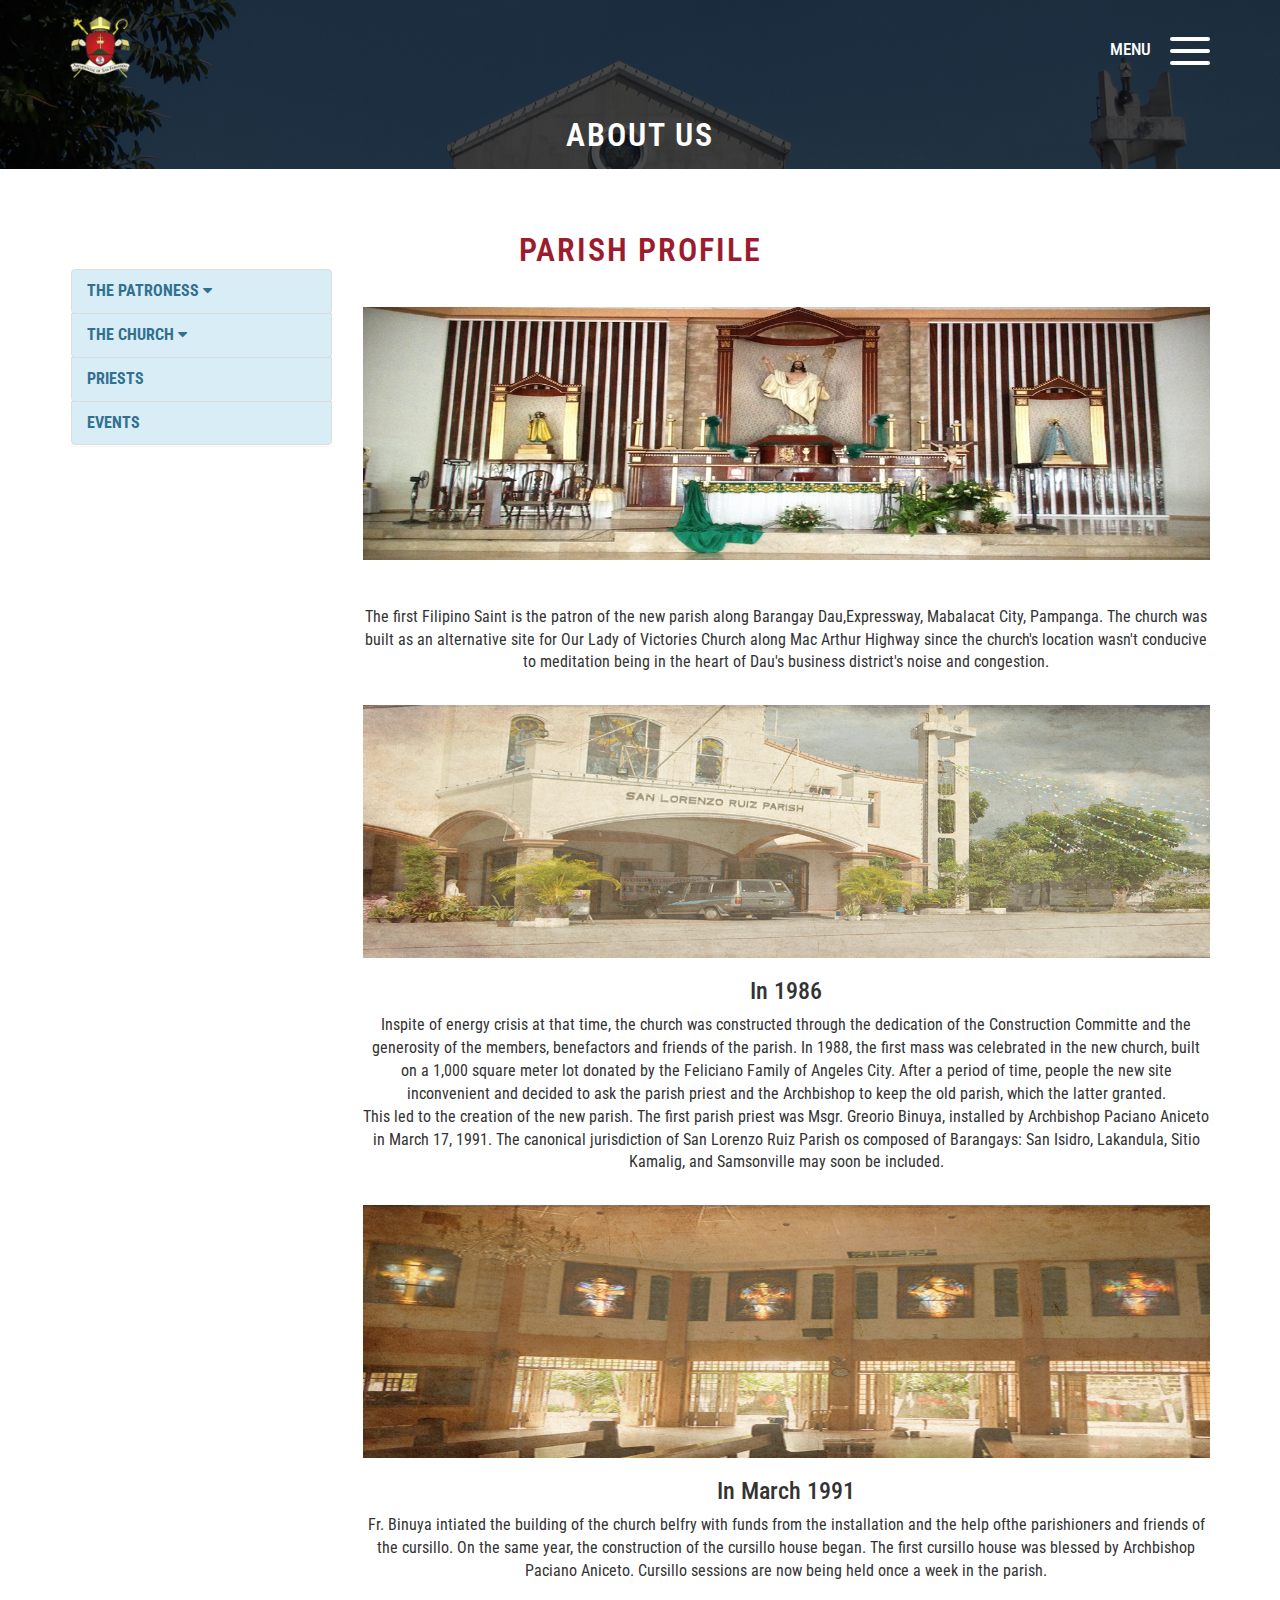
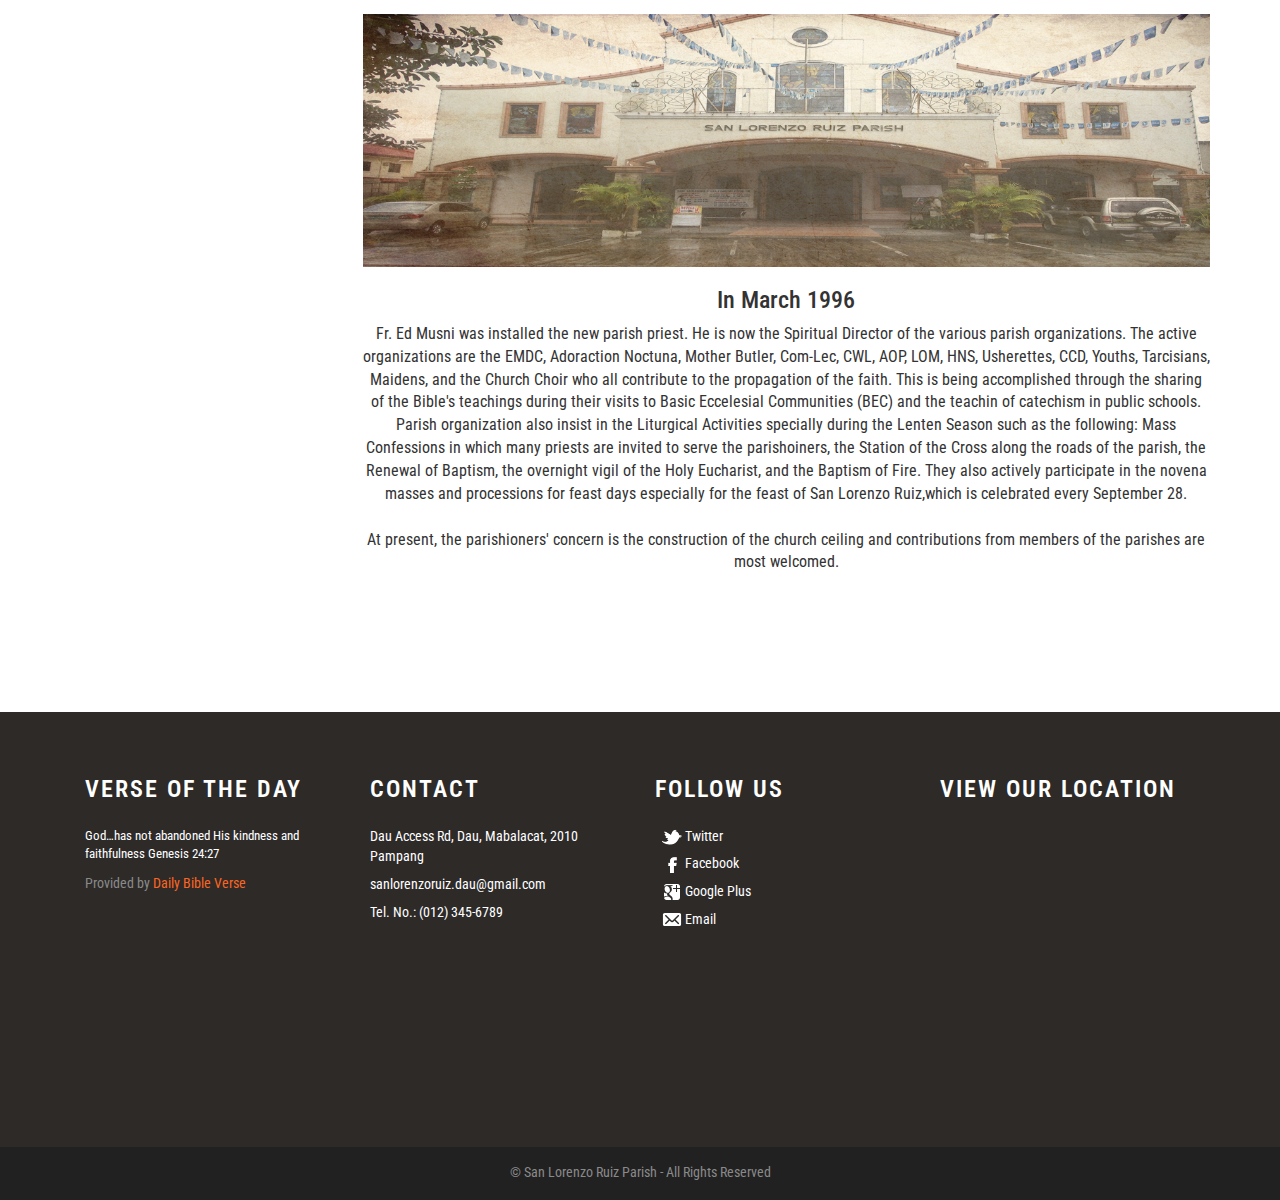
<file: history.html>
<!DOCTYPE html>
<html lang="en">
<head>
<title>San Lorenzo Ruiz Parish | Dau, Expressway, Mabalacat City, Pampanga</title>
<meta name="viewport" content="width=device-width, initial-scale=1">
<meta http-equiv="Content-Type" content="text/html; charset=utf-8" />
<meta name="keywords" content="San Lorenzo Ruiz Parish, Dau Expressway Mabalacat City Pampanga, Parish Church in Mabalacat City, Parish Church in Pampanga" />
 <link rel="icon" href="images/logo1.png" sizes="16x16" type="image/png">
<script type="application/x-javascript"> addEventListener("load", function() { setTimeout(hideURLbar, 0); }, false); function hideURLbar(){ window.scrollTo(0,1); } </script>
<!-- bootstrap-css -->
<link href="css/bootstrap.css" rel="stylesheet" type="text/css" media="all" />
<!--// bootstrap-css -->
<!-- css -->
<link rel="stylesheet" href="css/style.css" type="text/css" media="all" />
<!--// css -->
<!-- font-awesome icons -->
<link href="css/font-awesome.css" rel="stylesheet"> 
<!-- //font-awesome icons -->
<!-- font -->
<link href='//fonts.googleapis.com/css?family=Open+Sans:400,300,300italic,400italic,600,600italic,700,700italic,800,800italic' rel='stylesheet' type='text/css'>
<link href='//fonts.googleapis.com/css?family=Roboto+Condensed:400,700italic,700,400italic,300italic,300' rel='stylesheet' type='text/css'>
<!-- //font -->
<script src="js/jquery-1.11.1.min.js"></script>
<script src="js/bootstrap.js"></script>
<script src="js/SmoothScroll.min.js"></script>
<script src="js/jarallax.js"></script>
</head>
<body>
	<!-- banner -->
	<div class="banner bg-about">
		<div class="header-top about-header-top">
			<div class="container banner-drop">
				<div class="agile-logo">
						<a href="index.html"><img class="logomenu" src="images/logo1.png"></a>
					</div>
					<div class="header-right">
							<nav>
							  <ul>
								<li class="active">
									<a href="index.html"><span>HOME</span></a>
								</li>
								<li>
									<a href="about.html"><span>ABOUT</span></a>
								</li>
								<li>
									<a href="gallery.html"><span>GALLERY</span></a>
								</li>
								<li>
									<a href="service.html"><span>SEVICES</span></a>
								</li>
								<li>
									<a href="contact.html"><span>CONTACT US</span></a>
								</li>
								<li>
									<a href="faqs.html"><span>FAQS</span></a>
								</li>
							  </ul>
							</nav>
						<div class="menur"><h4>MENU</h4></div>
						<div class="menu-icon"><span></span></div>
					</div>
				<div class="clearfix"> </div>
				<script>
					(function($){
					  $(".menu-icon").on("click", function(){
							$(this).toggleClass("open");
							$(".container").toggleClass("nav-open");
							$("nav ul li").toggleClass("animate");
					  });
					  
					})(jQuery);
				</script>
			</div>
		</div>
		<div class="w3ls-heading">
			<h2>About Us</h2>	
		</div>
	</div>
	<!-- //banner -->
	
	<!-- about -->
	<div class="about">
		<!-- about-top -->
		<div class="agileits-about-top">
			<div class="container">
				<div class="agileits-about-top-heading">
					<h3>Parish Profile</h3>
				</div>
				
				<div class="row">
				  <div class="col-md-3">
				  	<div id="MainMenu">
					  <div class="list-group panel">
					    <a href="#demo3" class="list-group-item list-group-item-info strong" data-toggle="collapse" data-parent="#MainMenu">THE PATRONESS <i class="fa fa-caret-down"></i></a>
					    <div class="collapse" id="demo3">
					      
					      <a href="about.html" class="list-group-item">San Lorenzo Ruiz</a>
					    </div>
					    <a href="#demo4" class="list-group-item list-group-item-info strong" data-toggle="collapse" data-parent="#MainMenu">THE CHURCH <i class="fa fa-caret-down"></i></a>
					    <div class="collapse" id="demo4">
					      <a href="history.html" class="list-group-item">History</a>
					      <a href="mission.html" class="list-group-item">Mission & Vision</a>
					      
					    </div>
					    <a href="priest.html" class="list-group-item list-group-item-info strong" data-parent="#MainMenu">PRIESTS</i></a>
					    <a href="events.html" class="list-group-item list-group-item-info strong" data-parent="#MainMenu">EVENTS</i></a>
					  </div>
					</div>	
				  </div>

				  <div class="col-md-9">

				  <div class="services text-center">
				 	<img src="images/history1.png" class="img-responsive san" alt="" />
				 	<br /><br />
				 	<p>The first Filipino Saint is the patron of the new parish along Barangay Dau,Expressway, Mabalacat City, Pampanga. The church was built as an alternative site for Our Lady of Victories Church along Mac Arthur Highway since the church's location wasn't conducive to meditation being in the heart of Dau's business district's noise and congestion.</p>
				 	<br /><br />
				 	<img src="images/history2.png" class="img-responsive san" alt="" />


				 	<h3>In 1986</h3>

					<p>Inspite of energy crisis at that time, the church was constructed through the dedication of the Construction Committe and the generosity of the members, benefactors and friends of the parish. In 1988, the first mass was celebrated in the new church, built on a 1,000 square meter lot donated by the Feliciano Family of Angeles City. After a period of time, people the new site inconvenient and decided to ask the parish priest and the Archbishop to keep the old parish, which the latter granted.<br/ >

					This led to the creation of the new parish. The first parish priest was Msgr. Greorio Binuya, installed by Archbishop Paciano Aniceto in March 17, 1991. The canonical jurisdiction of San Lorenzo Ruiz Parish os composed of Barangays: San Isidro, Lakandula, Sitio Kamalig, and Samsonville may soon be included.</p>
					<br /><br />

					<img src="images/history3.png" class="img-responsive san" alt="" />
					<h3>In March 1991</h3>
				 	<p>Fr. Binuya intiated the building of the church belfry with funds from the installation and the help ofthe parishioners and friends of the cursillo. On the same year, the construction of the cursillo house began. The first cursillo house was blessed by Archbishop Paciano Aniceto. Cursillo sessions are now being held once a week in the parish.</p>

				 	<br /><br />

					<img src="images/history4.png" class="img-responsive san" alt="" />

				 	<h3>In March 1996</h3>
				 	<p>Fr. Ed Musni was installed the new parish priest. He is now the Spiritual Director of the various parish organizations. The active organizations are the EMDC, Adoraction Noctuna, Mother Butler, Com-Lec, CWL, AOP, LOM, HNS, Usherettes, CCD, Youths, Tarcisians, Maidens, and the Church Choir who all contribute to the propagation of the faith. This is being accomplished through the sharing of the Bible's teachings during their visits to Basic Eccelesial Communities (BEC) and the teachin of catechism in public schools. <br/ >

				 	Parish organization also insist in the Liturgical Activities specially during the Lenten Season such as the following: Mass Confessions in which many priests are invited to serve the parishoiners, the Station of the Cross along the roads of the parish, the Renewal of Baptism, the overnight vigil of the Holy Eucharist, and the Baptism of Fire. They also actively participate in the novena masses and processions for feast days especially for the feast of San Lorenzo Ruiz,which is celebrated every September 28.<br/><br />

					At present, the parishioners' concern is the construction of the church ceiling and contributions from members of the parishes are most welcomed.
					</p>
				  </div>
				 </div>
				</div>
			


			</div>
			


			</div>
		</div>
		<!-- //about-top -->

		
	</div>
	<!-- //about -->
	
	<!-- footer -->
    <div class="footer">
        <div class="container">
            <div class="agile-footer-grids">
                <div class="col-md-3 w3-agile-footer-grid">
                <h3>Verse of the Day</h3>
                    <div class="message_display">
			<ul>
				<li>Your labour in the Lord is not in vain 1 Corinthians 15:58</li>
				<li>Because...He was tempted, He is able to help those who are being tempted Hebrews 2:18</li>
				<li>It is the Sovereign LORD who helps me. Who is he who will condemn me? Isaiah 50:9</li>
				<li>Teach me Your way, O LORD, and I will walk in Your truth Psalm 86:11</li>
				<li>Grow up in your salvation, now that you have tasted that the Lord is good 1 Peter 2:2, 3</li>
				<li>If you confess...“Jesus is Lord,” and believe...God raised Him from the dead, you will be saved Romans 10:9</li>
				<li>I tell you the truth, today you will be with Me in paradise Luke 23:43</li>
				<li>Serve the LORD with fear and rejoice with trembling Psalm 2:11</li>
				<li>In all things God works for the good of those who love Him Romans 8:28</li>
				<li>My soul finds rest in God alone; my salvation comes from Him Psalm 62:1</li>
				<li>The glory of the One and Only, who came from the Father, full of grace and truth John 1:14</li>
				<li>[He] did not come to be served, but to serve, and to give His life as a ransom for many Matthew 20:28</li>
				<li>God...put His Spirit in our hearts as a deposit, guaranteeing what is to come 2 Corinthians 1:21,22</li>
				<li>I am the Alpha and Omega, the Beginning and the End Revelation 21:6</li>
				<li>The LORD rewards every man for his righteousness and faithfulness 1 Samuel 26:23</li>
				<li>May the Lord make your love increase and overflow for each other 1 Thessalonians 3:12</li>
				<li>The righteous will flourish like a palm tree, they will grow like a cedar of Lebanon Psalm 92:12</li>
				<li>The LORD your God carried you, as a father carries his son Deuteronomy 1:31</li>
				<li>I will never blot out his name from the book of life Revelation 3:5</li>
				<li>The crucible for silver and the furnace for gold, but the LORD tests the heart Proverbs 17:3</li>
				<li>We know that this Man really is the Saviour of the world John 4:42</li>
				<li>Blessed are those You choose and bring near to live in Your courts! Psalm 65:4</li>
				<li>Listen to your father...and do not despise your mother when she is old Proverbs 23:22</li>
				<li>God…has not abandoned His kindness and faithfulness Genesis 24:27</li>
				<li>That we may work together for the truth 3 John 8</li>
				<li>I long to dwell in Your tent for ever and take refuge in the shelter of Your wings Psalm 61:4</li>
				<li>No-one can see the kingdom of God unless he is born again John 3:3</li>
				<li>Return...to the LORD your God. Your sins have been your downfall! Hosea 14:1</li>
				<li>The way of a fool seems right to him, but a wise man listens to advice Proverbs 12:15</li>
				<li>The worker is worth his keep Matthew 10:10</li>
				<li>Blessed is the man who makes the LORD his trust Psalm 40:4</li>
			</ul>
			</div>
                    <p>Provided by <a href="http://www.torchtrust.org/smartweb/main/daily-bible-reading">Daily Bible Verse</a></p>
                </div>
                <div class="col-md-3 w3-agile-footer-grid">
                    <h3>Contact</h3>
                    <ul>
                        <li>Dau Access Rd, Dau, Mabalacat, 2010 Pampang</li>
                        <li>sanlorenzoruiz.dau@gmail.com</li>
                        <li>Tel. No.: (012) 345-6789</li>
                    </ul>
                </div>

                <div class="col-md-3 w3-agile-footer-grid">
                    <h3>Follow Us</h3>
                    <ul class="social-media">
            	<li><a href="http://twitter.com/sanlorenzoruiz.parish" target="_blank"><img src="images/twitter.png" /> Twitter</a></li>
            	<li><a href="http://facebook.com/sanlorenzoruiz.parish" target="_blank"><img src="images/facebook.png" /> Facebook</a></li>
            	<li><a href="http://plus.google.com/sanlorenzoruiz.parish" target="_blank"><img src="images/google plus.png" /> Google Plus</a></li>
            	<li><a href="Mailto:contact@sanlorenzoruiz.org" target="_blank"><img src="images/email.png" /> Email</a></li>
            </ul>  
                </div>
                <div class="col-md-3 w3-agile-footer-grid">
                    <h3>View Our Location</h3>
                    <iframe src="https://www.google.com/maps/embed?pb=!1m18!1m12!1m3!1d3850.606757336244!2d120.58641931440481!3d15.17992598943562!2m3!1f0!2f0!3f0!3m2!1i1024!2i768!4f13.1!3m3!1m2!1s0x3396ed91ad9495ab%3A0xc40df5d7770b0bbe!2sSan+Lorenzo+Ruiz+Parish!5e0!3m2!1sen!2sph!4v1487951614019" width="300" height="250" frameborder="0" style="border:0" allowfullscreen></iframe>
                </div>
                <div class="clearfix"> </div>
            </div>
        </div>
    </div>
    <!-- //footer -->
    <!-- copyright -->
    <div class="copyright">
        <div class="container">
            <p> © San Lorenzo Ruiz Parish - All Rights Reserved<a> </p>
        </div>
    </div>
    <!-- //copyright -->
</body> 
</html>
<script type="text/javascript">	
	
	function init(){		

		var nDiv = document.getElementsByTagName('div');
		for (i=0; i<nDiv.length; i++)
			{
			 if (nDiv[i].className == "message_display")
				{
				 var nItems = nDiv[i].getElementsByTagName('ul')[0].getElementsByTagName('li');
				 for (n=0; n<nItems.length; n++)
					{
					 nItems[n].style.display = "none";
					}
				}
			}
		var today = new Date();	
		var EOM = new Date(today.getFullYear(),today.getMonth()+1,today.getDate()-today.getDate()).getDate();
		var nIndex = today.getHours() >= 24 
			   ? today.getDate() == EOM 
			   ?  0 
			   : today.getDate()
			   : today.getDate() - 1;		
		nItems[nIndex].style.display = "";		
	}

	navigator.appName == "Microsoft Internet Explorer" ? attachEvent('onload', init, false) : addEventListener('load', init, false);	

</script>
</file>
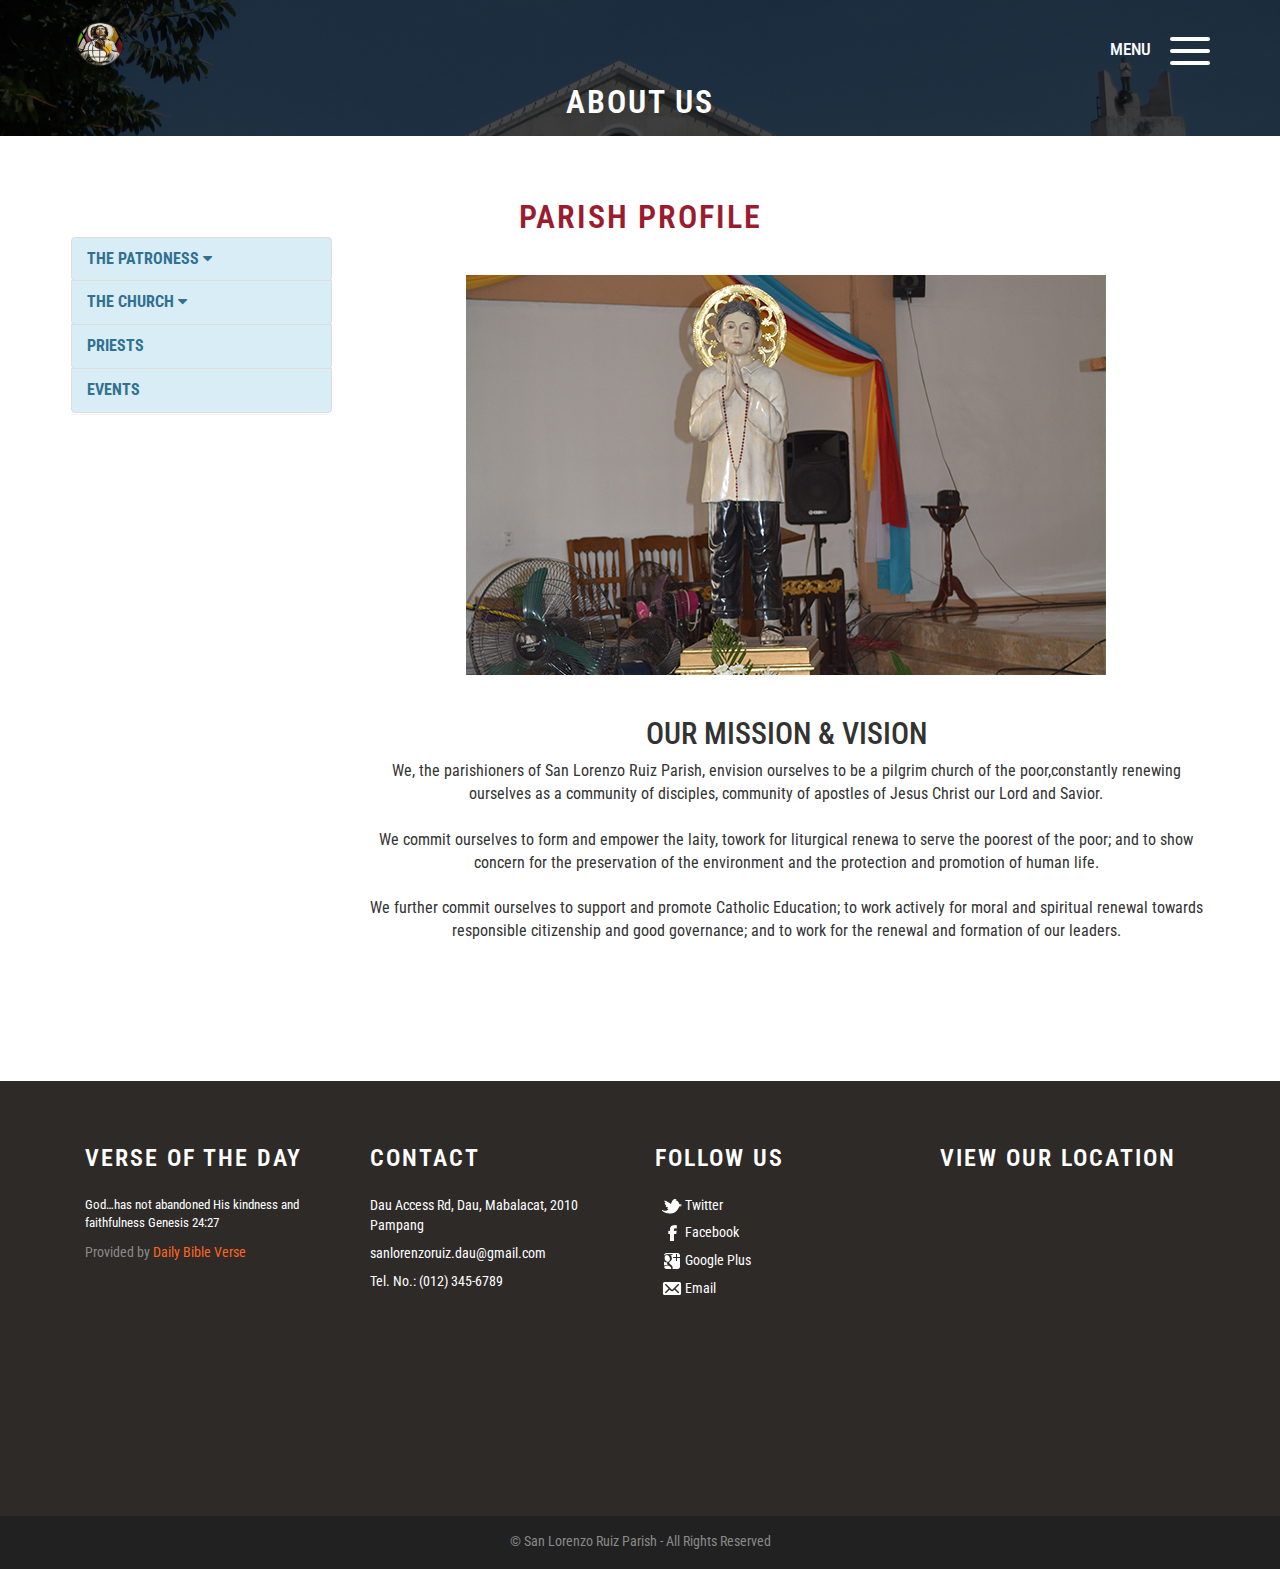
<file: mission.html>
<!DOCTYPE html>
<html lang="en">
<head>
<title>San Lorenzo Ruiz Parish | Dau, Expressway, Mabalacat City, Pampanga</title>
<meta name="viewport" content="width=device-width, initial-scale=1">
<meta http-equiv="Content-Type" content="text/html; charset=utf-8" />
<meta name="keywords" content="San Lorenzo Ruiz Parish, Dau Expressway Mabalacat City Pampanga, Parish Church in Mabalacat City, Parish Church in Pampanga" />
 <link rel="icon" href="images/logo.png" sizes="16x16" type="image/png">
<script type="application/x-javascript"> addEventListener("load", function() { setTimeout(hideURLbar, 0); }, false); function hideURLbar(){ window.scrollTo(0,1); } </script>
<!-- bootstrap-css -->
<link href="css/bootstrap.css" rel="stylesheet" type="text/css" media="all" />
<!--// bootstrap-css -->
<!-- css -->
<link rel="stylesheet" href="css/style.css" type="text/css" media="all" />
<!--// css -->
<!-- font-awesome icons -->
<link href="css/font-awesome.css" rel="stylesheet"> 
<!-- //font-awesome icons -->
<!-- font -->
<link href='//fonts.googleapis.com/css?family=Open+Sans:400,300,300italic,400italic,600,600italic,700,700italic,800,800italic' rel='stylesheet' type='text/css'>
<link href='//fonts.googleapis.com/css?family=Roboto+Condensed:400,700italic,700,400italic,300italic,300' rel='stylesheet' type='text/css'>
<!-- //font -->
<script src="js/jquery-1.11.1.min.js"></script>
<script src="js/bootstrap.js"></script>
<script src="js/SmoothScroll.min.js"></script>
<script src="js/jarallax.js"></script>
</head>
<body>
	<!-- banner -->
	<div class="banner bg-about">
		<div class="header-top about-header-top">
			<div class="container banner-drop">
				<div class="agile-logo">
						<a href="index.html"><img class="logomenu" src="images/logo.png"></a>
					</div>
					<div class="header-right">
							<nav>
							  <ul>
								<li class="active">
									<a href="index.html"><span>HOME</span></a>
								</li>
								<li>
									<a href="about.html"><span>ABOUT</span></a>
								</li>
								<li>
									<a href="gallery.html"><span>GALLERY</span></a>
								</li>
								<li>
									<a href="service.html"><span>SEVICES</span></a>
								</li>
								<li>
									<a href="contact.html"><span>CONTACT US</span></a>
								</li>
							  </ul>
							</nav>
						<div class="menur"><h4>MENU</h4></div>
						<div class="menu-icon"><span></span></div>
					</div>
				<div class="clearfix"> </div>
				<script>
					(function($){
					  $(".menu-icon").on("click", function(){
							$(this).toggleClass("open");
							$(".container").toggleClass("nav-open");
							$("nav ul li").toggleClass("animate");
					  });
					  
					})(jQuery);
				</script>
			</div>
		</div>
		<div class="w3ls-heading">
			<h2>About Us</h2>	
		</div>
	</div>
	<!-- //banner -->
	
	<!-- about -->
	<div class="about">
		<!-- about-top -->
		<div class="agileits-about-top">
			<div class="container">
				<div class="agileits-about-top-heading">
					<h3>Parish Profile</h3>
				</div>
				
				<div class="row">
				  <div class="col-md-3">
				  	<div id="MainMenu">
					  <div class="list-group panel">
					    <a href="#demo3" class="list-group-item list-group-item-info strong" data-toggle="collapse" data-parent="#MainMenu">THE PATRONESS <i class="fa fa-caret-down"></i></a>
					    <div class="collapse" id="demo3">
					      
					      <a href="about.html" class="list-group-item">San Lorenzo Ruiz</a>
					    </div>
					    <a href="#demo4" class="list-group-item list-group-item-info strong" data-toggle="collapse" data-parent="#MainMenu">THE CHURCH <i class="fa fa-caret-down"></i></a>
					    <div class="collapse" id="demo4">
					      <a href="history.html" class="list-group-item">History</a>
					      <a href="mission.html" class="list-group-item">Mission & Vision</a>
					      
					    </div>
					    <a href="priest.html" class="list-group-item list-group-item-info strong" data-parent="#MainMenu">PRIESTS</i></a>
					    <a href="events.html" class="list-group-item list-group-item-info strong" data-parent="#MainMenu">EVENTS</i></a>
					  </div>
					</div>	
				  </div>

				  <div class="col-md-9">

				  <div class="services text-center">
				 	<img src="images/slr.jpg" alt="" />
				 	<br /><br />
				 	<h2>OUR MISSION & VISION</h2>
				 	<p>We, the parishioners of San Lorenzo Ruiz Parish, envision ourselves to be a pilgrim church of the poor,constantly renewing ourselves as a community of disciples, community of apostles of Jesus Christ our Lord and Savior.<br><br>
					We commit ourselves to form and empower the laity, towork for liturgical renewa to serve the poorest of the poor; and to show concern for the preservation of the environment and the protection and promotion of human life.<br><br>
					We further commit ourselves to support and promote Catholic Education; to work actively for moral and spiritual renewal towards responsible citizenship and good governance; and to work for the renewal and formation of our leaders.</p>
				 	
				  </div>
				 </div>
				</div>
			


			</div>
			


			</div>
		</div>
		<!-- //about-top -->

		
	</div>
	<!-- //about -->
	
	<!-- footer -->
    <div class="footer">
        <div class="container">
            <div class="agile-footer-grids">
                <div class="col-md-3 w3-agile-footer-grid">
                <h3>Verse of the Day</h3>
                    <div class="message_display">
			<ul>
				<li>Your labour in the Lord is not in vain 1 Corinthians 15:58</li>
				<li>Because...He was tempted, He is able to help those who are being tempted Hebrews 2:18</li>
				<li>It is the Sovereign LORD who helps me. Who is he who will condemn me? Isaiah 50:9</li>
				<li>Teach me Your way, O LORD, and I will walk in Your truth Psalm 86:11</li>
				<li>Grow up in your salvation, now that you have tasted that the Lord is good 1 Peter 2:2, 3</li>
				<li>If you confess...“Jesus is Lord,” and believe...God raised Him from the dead, you will be saved Romans 10:9</li>
				<li>I tell you the truth, today you will be with Me in paradise Luke 23:43</li>
				<li>Serve the LORD with fear and rejoice with trembling Psalm 2:11</li>
				<li>In all things God works for the good of those who love Him Romans 8:28</li>
				<li>My soul finds rest in God alone; my salvation comes from Him Psalm 62:1</li>
				<li>The glory of the One and Only, who came from the Father, full of grace and truth John 1:14</li>
				<li>[He] did not come to be served, but to serve, and to give His life as a ransom for many Matthew 20:28</li>
				<li>God...put His Spirit in our hearts as a deposit, guaranteeing what is to come 2 Corinthians 1:21,22</li>
				<li>I am the Alpha and Omega, the Beginning and the End Revelation 21:6</li>
				<li>The LORD rewards every man for his righteousness and faithfulness 1 Samuel 26:23</li>
				<li>May the Lord make your love increase and overflow for each other 1 Thessalonians 3:12</li>
				<li>The righteous will flourish like a palm tree, they will grow like a cedar of Lebanon Psalm 92:12</li>
				<li>The LORD your God carried you, as a father carries his son Deuteronomy 1:31</li>
				<li>I will never blot out his name from the book of life Revelation 3:5</li>
				<li>The crucible for silver and the furnace for gold, but the LORD tests the heart Proverbs 17:3</li>
				<li>We know that this Man really is the Saviour of the world John 4:42</li>
				<li>Blessed are those You choose and bring near to live in Your courts! Psalm 65:4</li>
				<li>Listen to your father...and do not despise your mother when she is old Proverbs 23:22</li>
				<li>God…has not abandoned His kindness and faithfulness Genesis 24:27</li>
				<li>That we may work together for the truth 3 John 8</li>
				<li>I long to dwell in Your tent for ever and take refuge in the shelter of Your wings Psalm 61:4</li>
				<li>No-one can see the kingdom of God unless he is born again John 3:3</li>
				<li>Return...to the LORD your God. Your sins have been your downfall! Hosea 14:1</li>
				<li>The way of a fool seems right to him, but a wise man listens to advice Proverbs 12:15</li>
				<li>The worker is worth his keep Matthew 10:10</li>
				<li>Blessed is the man who makes the LORD his trust Psalm 40:4</li>
			</ul>
			</div>
                    <p>Provided by <a href="http://www.torchtrust.org/smartweb/main/daily-bible-reading">Daily Bible Verse</a></p>
                </div>
                <div class="col-md-3 w3-agile-footer-grid">
                    <h3>Contact</h3>
                    <ul>
                        <li>Dau Access Rd, Dau, Mabalacat, 2010 Pampang</li>
                        <li>sanlorenzoruiz.dau@gmail.com</li>
                        <li>Tel. No.: (012) 345-6789</li>
                    </ul>
                </div>

                <div class="col-md-3 w3-agile-footer-grid">
                    <h3>Follow Us</h3>
                    <ul class="social-media">
            	<li><a href="http://twitter.com/sanlorenzoruiz.parish" target="_blank"><img src="images/twitter.png" /> Twitter</a></li>
            	<li><a href="http://facebook.com/sanlorenzoruiz.parish" target="_blank"><img src="images/facebook.png" /> Facebook</a></li>
            	<li><a href="http://plus.google.com/sanlorenzoruiz.parish" target="_blank"><img src="images/google plus.png" /> Google Plus</a></li>
            	<li><a href="Mailto:contact@sanlorenzoruiz.org" target="_blank"><img src="images/email.png" /> Email</a></li>
            </ul>  
                </div>
                <div class="col-md-3 w3-agile-footer-grid">
                    <h3>View Our Location</h3>
                    <iframe src="https://www.google.com/maps/embed?pb=!1m18!1m12!1m3!1d3850.606757336244!2d120.58641931440481!3d15.17992598943562!2m3!1f0!2f0!3f0!3m2!1i1024!2i768!4f13.1!3m3!1m2!1s0x3396ed91ad9495ab%3A0xc40df5d7770b0bbe!2sSan+Lorenzo+Ruiz+Parish!5e0!3m2!1sen!2sph!4v1487951614019" width="300" height="250" frameborder="0" style="border:0" allowfullscreen></iframe>
                </div>
                <div class="clearfix"> </div>
            </div>
        </div>
    </div>
    <!-- //footer -->
    <!-- copyright -->
    <div class="copyright">
        <div class="container">
            <p> © San Lorenzo Ruiz Parish - All Rights Reserved<a> </p>
        </div>
    </div>
    <!-- //copyright -->
</body> 
</html>
<script type="text/javascript">	
	
	function init(){		

		var nDiv = document.getElementsByTagName('div');
		for (i=0; i<nDiv.length; i++)
			{
			 if (nDiv[i].className == "message_display")
				{
				 var nItems = nDiv[i].getElementsByTagName('ul')[0].getElementsByTagName('li');
				 for (n=0; n<nItems.length; n++)
					{
					 nItems[n].style.display = "none";
					}
				}
			}
		var today = new Date();	
		var EOM = new Date(today.getFullYear(),today.getMonth()+1,today.getDate()-today.getDate()).getDate();
		var nIndex = today.getHours() >= 24 
			   ? today.getDate() == EOM 
			   ?  0 
			   : today.getDate()
			   : today.getDate() - 1;		
		nItems[nIndex].style.display = "";		
	}

	navigator.appName == "Microsoft Internet Explorer" ? attachEvent('onload', init, false) : addEventListener('load', init, false);	

</script>
</file>
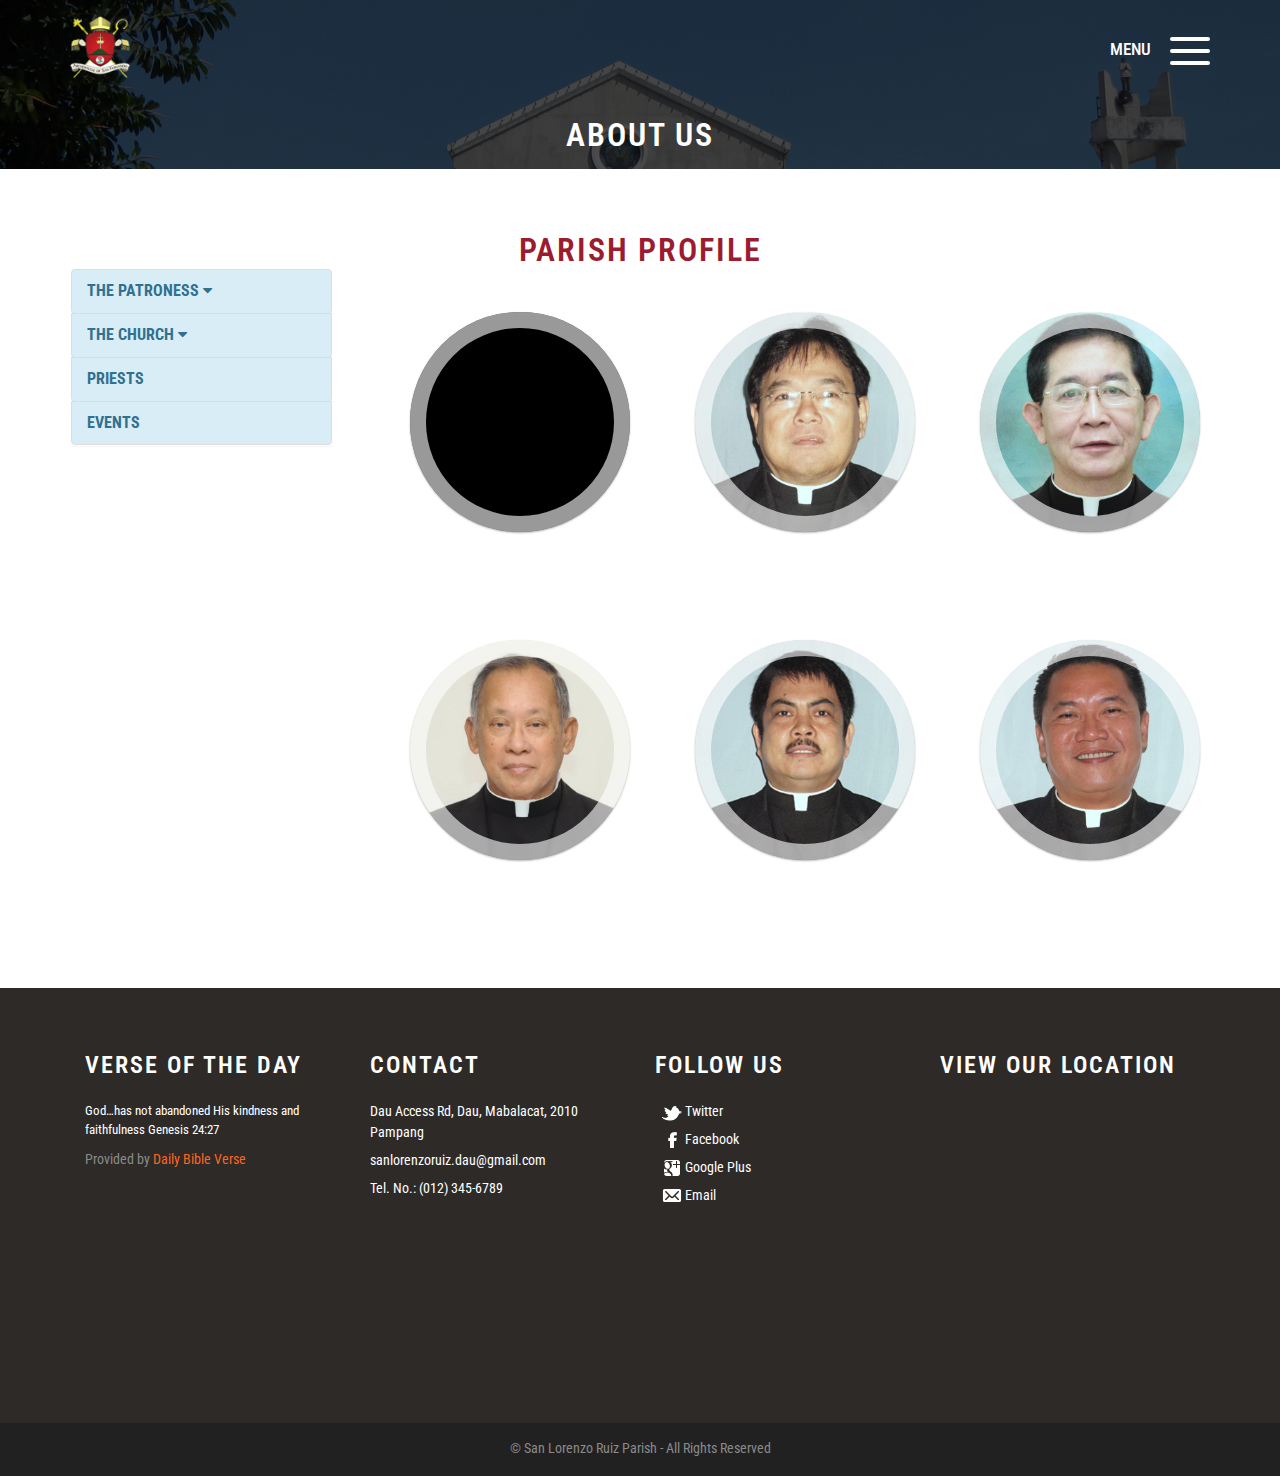
<file: priest.html>
<!DOCTYPE html>
<html lang="en">
<head>
<title>San Lorenzo Ruiz Parish | Dau, Expressway, Mabalacat City, Pampanga</title>
<meta name="viewport" content="width=device-width, initial-scale=1">
<meta http-equiv="Content-Type" content="text/html; charset=utf-8" />
<meta name="keywords" content="San Lorenzo Ruiz Parish, Dau Expressway Mabalacat City Pampanga, Parish Church in Mabalacat City, Parish Church in Pampanga" />
 <link rel="icon" href="images/logo1.png" sizes="16x16" type="image/png">
<script type="application/x-javascript"> addEventListener("load", function() { setTimeout(hideURLbar, 0); }, false); function hideURLbar(){ window.scrollTo(0,1); } </script>
<!-- bootstrap-css -->
<link href="css/bootstrap.css" rel="stylesheet" type="text/css" media="all" />
<!--// bootstrap-css -->
<!-- css -->
<link rel="stylesheet" href="css/style.css" type="text/css" media="all" />
<!--// css -->
<!-- font-awesome icons -->
<link href="css/font-awesome.css" rel="stylesheet"> 
<!-- //font-awesome icons -->
<!-- font -->
<link href='//fonts.googleapis.com/css?family=Open+Sans:400,300,300italic,400italic,600,600italic,700,700italic,800,800italic' rel='stylesheet' type='text/css'>
<link href='//fonts.googleapis.com/css?family=Roboto+Condensed:400,700italic,700,400italic,300italic,300' rel='stylesheet' type='text/css'>
<!-- //font -->
<script src="js/jquery-1.11.1.min.js"></script>
<script src="js/bootstrap.js"></script>
<script src="js/SmoothScroll.min.js"></script>
<script src="js/jarallax.js"></script>
</head>
<body>
	<!-- banner -->
	<div class="banner bg-about">
		<div class="header-top about-header-top">
			<div class="container banner-drop">
				<div class="agile-logo">
						<a href="index.html"><img class="logomenu" src="images/logo1.png"></a>
					</div>
					<div class="header-right">
							<nav>
							  <ul>
								<li class="active">
									<a href="index.html"><span>HOME</span></a>
								</li>
								<li>
									<a href="about.html"><span>ABOUT</span></a>
								</li>
								<li>
									<a href="gallery.html"><span>GALLERY</span></a>
								</li>
								<li>
									<a href="service.html"><span>SEVICES</span></a>
								</li>
								<li>
									<a href="contact.html"><span>CONTACT US</span></a>
								</li>
								<li>
									<a href="faqs.html"><span>FAQS</span></a>
								</li>
							  </ul>
							</nav>
						<div class="menur"><h4>MENU</h4></div>
						<div class="menu-icon"><span></span></div>
					</div>
				<div class="clearfix"> </div>
				<script>
					(function($){
					  $(".menu-icon").on("click", function(){
							$(this).toggleClass("open");
							$(".container").toggleClass("nav-open");
							$("nav ul li").toggleClass("animate");
					  });
					  
					})(jQuery);
				</script>
			</div>
		</div>
		<div class="w3ls-heading">
			<h2>About Us</h2>	
		</div>
	</div>
	<!-- //banner -->
	
	<!-- about -->
	<div class="about">
		<!-- about-top -->
		<div class="agileits-about-top">
			<div class="container">
				<div class="agileits-about-top-heading">
					<h3>Parish Profile</h3>
				</div>
				
				<div class="row">
				  <div class="col-md-3">
				  	<div id="MainMenu">
					  <div class="list-group panel">
					    <a href="#demo3" class="list-group-item list-group-item-info strong" data-toggle="collapse" data-parent="#MainMenu">THE PATRONESS <i class="fa fa-caret-down"></i></a>
					    <div class="collapse" id="demo3">
					      
					      <a href="about.html" class="list-group-item">San Lorenzo Ruiz</a>
					    </div>
					    <a href="#demo4" class="list-group-item list-group-item-info strong" data-toggle="collapse" data-parent="#MainMenu">THE CHURCH <i class="fa fa-caret-down"></i></a>
					    <div class="collapse" id="demo4">
					      <a href="history.html" class="list-group-item">History</a>
					      <a href="mission.html" class="list-group-item">Mission & Vision</a>
					      
					    </div>
					    <a href="priest.html" class="list-group-item list-group-item-info strong" data-parent="#MainMenu">PRIESTS</i></a>
					    <a href="events.html" class="list-group-item list-group-item-info strong" data-parent="#MainMenu">EVENTS</i></a>
					  </div>
					</div>	
				  </div>

				  <div class="col-md-9">
							  	<!-- team -->
					<div class="team">
						<div class="container">
							<div class="team-grids">
								<!-- Bottom to top-->
									<div class="col-sm-3 team-grid">
										<!-- normal -->
										<div class="ih-item circle effect10 bottom_to_top">
											<div class="img"><img src="images/t7.jpg" alt="img"></div>
											<div class="info">
												<h3>Msgr. Gregorio Binuya</h3>
												<a href="http://www.rcasf.com/index.html/priest/those-in-god-s-kingdom/323-rev-msgr-gregorio-binuya.html">Priest Bio</a>
											</div>
										</div>
										<!-- end normal -->
									</div>
									<div class="col-sm-3 team-grid">
										<!-- normal -->
										<div class="ih-item circle effect10 bottom_to_top">
											<div class="img"><img src="images/t5.jpg" alt="img"></div>
											<div class="info">
												<h3>Rev. Fr. Eduardo Musni</h3>
												<a href="http://www.rcasf.com/index.html/priest/in-active-ministry/35-musni-eduardo-gomez.html">Priest Bio</a>
											</div>
										</div>
										<!-- end normal -->
									</div>
									<div class="col-sm-3 team-grid">
										<!-- normal -->
										<div class="ih-item circle effect10 bottom_to_top">
											<div class="img"><img src="images/t6.jpg" alt="img"></div>
											<div class="info">
												<h3>Msgr. Eugenio Mercado Jr</h3>
												<a href="http://www.rcasf.com/index.html/priest/in-active-ministry/40-rev-msgr-mercado-eugenio-jr-santos.html">Priest Bio</a>

										</div>
										<!-- end normal -->
									</div>
									<div class="clearfix"> </div>
								<!-- end Bottom to top-->
							</div>
						</div>
					</div>
					<!-- //team -->
				</div>
				<!-- //about -->

			<div class="team">
						<div class="container">
							<div class="agileits-about-top-heading">
							</div>
							<div class="team-grids">
								<!-- Bottom to top-->
									<div class="col-sm-3 team-grid">
										<!-- normal -->
										<div class="ih-item circle effect10 bottom_to_top">
											<div class="img"><img src="images/t2.jpg" alt="img"></div>
											<div class="info">
												<h3>Rev. Fr. Andres Serrano</h3>
												<a href="http://www.rcasf.com/index.html/priest/on-leave/76-deceased-clergy/177-rev-msgr-serrano-andres-sicat.html">Priest Bio</a>

											</div>
										</div>
										<!-- end normal -->
									</div>
									<div class="col-sm-3 team-grid">
										<!-- normal -->
										<div class="ih-item circle effect10 bottom_to_top">
											<div class="img"><img src="images/t4.jpg" alt="img"></div>
											<div class="info">
												<h3>Rev. Fr. Arnel Pineda</h3>
												<a href="http://rcasf.com/index.html/priest/in-active-ministry/25-pineda-arnel-lumbang.html">Priest Bio</a>

											</div>
										</div>
										<!-- end normal -->
									</div>
									<div class="col-sm-3 team-grid">
										<!-- normal -->
										<div class="ih-item circle effect10 bottom_to_top">
											<div class="img"><img src="images/t3.jpg" alt="img"></div>
											<div class="info">
												<h3>Rev.Fr. Alvin Manalang</h3>
												<a href="http://www.rcasf.com/index.html/priest/in-active-ministry/22-manalang-alvin-modesto-siopongco.html">Priest Bio</a>

										</div>
										<!-- end normal -->
									</div>
									<div class="clearfix"> </div>
								<!-- end Bottom to top-->
							</div>
						</div>
					</div>
					<!-- //team -->
				</div>
				<!-- //about -->
			


			</div>
			


			</div>
		</div>
		<!-- //about-top -->

		
	</div>
	<!-- //about -->
	
	<!-- footer -->
    <div class="footer">
        <div class="container">
            <div class="agile-footer-grids">
                <div class="col-md-3 w3-agile-footer-grid">
                <h3>Verse of the Day</h3>
                    <div class="message_display">
			<ul>
				<li>Your labour in the Lord is not in vain 1 Corinthians 15:58</li>
				<li>Because...He was tempted, He is able to help those who are being tempted Hebrews 2:18</li>
				<li>It is the Sovereign LORD who helps me. Who is he who will condemn me? Isaiah 50:9</li>
				<li>Teach me Your way, O LORD, and I will walk in Your truth Psalm 86:11</li>
				<li>Grow up in your salvation, now that you have tasted that the Lord is good 1 Peter 2:2, 3</li>
				<li>If you confess...“Jesus is Lord,” and believe...God raised Him from the dead, you will be saved Romans 10:9</li>
				<li>I tell you the truth, today you will be with Me in paradise Luke 23:43</li>
				<li>Serve the LORD with fear and rejoice with trembling Psalm 2:11</li>
				<li>In all things God works for the good of those who love Him Romans 8:28</li>
				<li>My soul finds rest in God alone; my salvation comes from Him Psalm 62:1</li>
				<li>The glory of the One and Only, who came from the Father, full of grace and truth John 1:14</li>
				<li>[He] did not come to be served, but to serve, and to give His life as a ransom for many Matthew 20:28</li>
				<li>God...put His Spirit in our hearts as a deposit, guaranteeing what is to come 2 Corinthians 1:21,22</li>
				<li>I am the Alpha and Omega, the Beginning and the End Revelation 21:6</li>
				<li>The LORD rewards every man for his righteousness and faithfulness 1 Samuel 26:23</li>
				<li>May the Lord make your love increase and overflow for each other 1 Thessalonians 3:12</li>
				<li>The righteous will flourish like a palm tree, they will grow like a cedar of Lebanon Psalm 92:12</li>
				<li>The LORD your God carried you, as a father carries his son Deuteronomy 1:31</li>
				<li>I will never blot out his name from the book of life Revelation 3:5</li>
				<li>The crucible for silver and the furnace for gold, but the LORD tests the heart Proverbs 17:3</li>
				<li>We know that this Man really is the Saviour of the world John 4:42</li>
				<li>Blessed are those You choose and bring near to live in Your courts! Psalm 65:4</li>
				<li>Listen to your father...and do not despise your mother when she is old Proverbs 23:22</li>
				<li>God…has not abandoned His kindness and faithfulness Genesis 24:27</li>
				<li>That we may work together for the truth 3 John 8</li>
				<li>I long to dwell in Your tent for ever and take refuge in the shelter of Your wings Psalm 61:4</li>
				<li>No-one can see the kingdom of God unless he is born again John 3:3</li>
				<li>Return...to the LORD your God. Your sins have been your downfall! Hosea 14:1</li>
				<li>The way of a fool seems right to him, but a wise man listens to advice Proverbs 12:15</li>
				<li>The worker is worth his keep Matthew 10:10</li>
				<li>Blessed is the man who makes the LORD his trust Psalm 40:4</li>
			</ul>
			</div>
                    <p>Provided by <a href="http://www.torchtrust.org/smartweb/main/daily-bible-reading">Daily Bible Verse</a></p>
                </div>
                <div class="col-md-3 w3-agile-footer-grid">
                    <h3>Contact</h3>
                    <ul>
                        <li>Dau Access Rd, Dau, Mabalacat, 2010 Pampang</li>
                        <li>sanlorenzoruiz.dau@gmail.com</li>
                        <li>Tel. No.: (012) 345-6789</li>
                    </ul>
                </div>

                <div class="col-md-3 w3-agile-footer-grid">
                    <h3>Follow Us</h3>
                    <ul class="social-media">
            	<li><a href="http://twitter.com/sanlorenzoruiz.parish" target="_blank"><img src="images/twitter.png" /> Twitter</a></li>
            	<li><a href="http://facebook.com/sanlorenzoruiz.parish" target="_blank"><img src="images/facebook.png" /> Facebook</a></li>
            	<li><a href="http://plus.google.com/sanlorenzoruiz.parish" target="_blank"><img src="images/google plus.png" /> Google Plus</a></li>
            	<li><a href="Mailto:contact@sanlorenzoruiz.org" target="_blank"><img src="images/email.png" /> Email</a></li>
            </ul>  
                </div>
                <div class="col-md-3 w3-agile-footer-grid">
                    <h3>View Our Location</h3>
                    <iframe src="https://www.google.com/maps/embed?pb=!1m18!1m12!1m3!1d3850.606757336244!2d120.58641931440481!3d15.17992598943562!2m3!1f0!2f0!3f0!3m2!1i1024!2i768!4f13.1!3m3!1m2!1s0x3396ed91ad9495ab%3A0xc40df5d7770b0bbe!2sSan+Lorenzo+Ruiz+Parish!5e0!3m2!1sen!2sph!4v1487951614019" width="300" height="250" frameborder="0" style="border:0" allowfullscreen></iframe>
                </div>
                <div class="clearfix"> </div>
            </div>
        </div>
    </div>
    <!-- //footer -->
    <!-- copyright -->
    <div class="copyright">
        <div class="container">
            <p> © San Lorenzo Ruiz Parish - All Rights Reserved<a> </p>
        </div>
    </div>
    <!-- //copyright -->
</body> 
</html>
<script type="text/javascript">	
	
	function init(){		

		var nDiv = document.getElementsByTagName('div');
		for (i=0; i<nDiv.length; i++)
			{
			 if (nDiv[i].className == "message_display")
				{
				 var nItems = nDiv[i].getElementsByTagName('ul')[0].getElementsByTagName('li');
				 for (n=0; n<nItems.length; n++)
					{
					 nItems[n].style.display = "none";
					}
				}
			}
		var today = new Date();	
		var EOM = new Date(today.getFullYear(),today.getMonth()+1,today.getDate()-today.getDate()).getDate();
		var nIndex = today.getHours() >= 24 
			   ? today.getDate() == EOM 
			   ?  0 
			   : today.getDate()
			   : today.getDate() - 1;		
		nItems[nIndex].style.display = "";		
	}

	navigator.appName == "Microsoft Internet Explorer" ? attachEvent('onload', init, false) : addEventListener('load', init, false);	

</script>
</file>
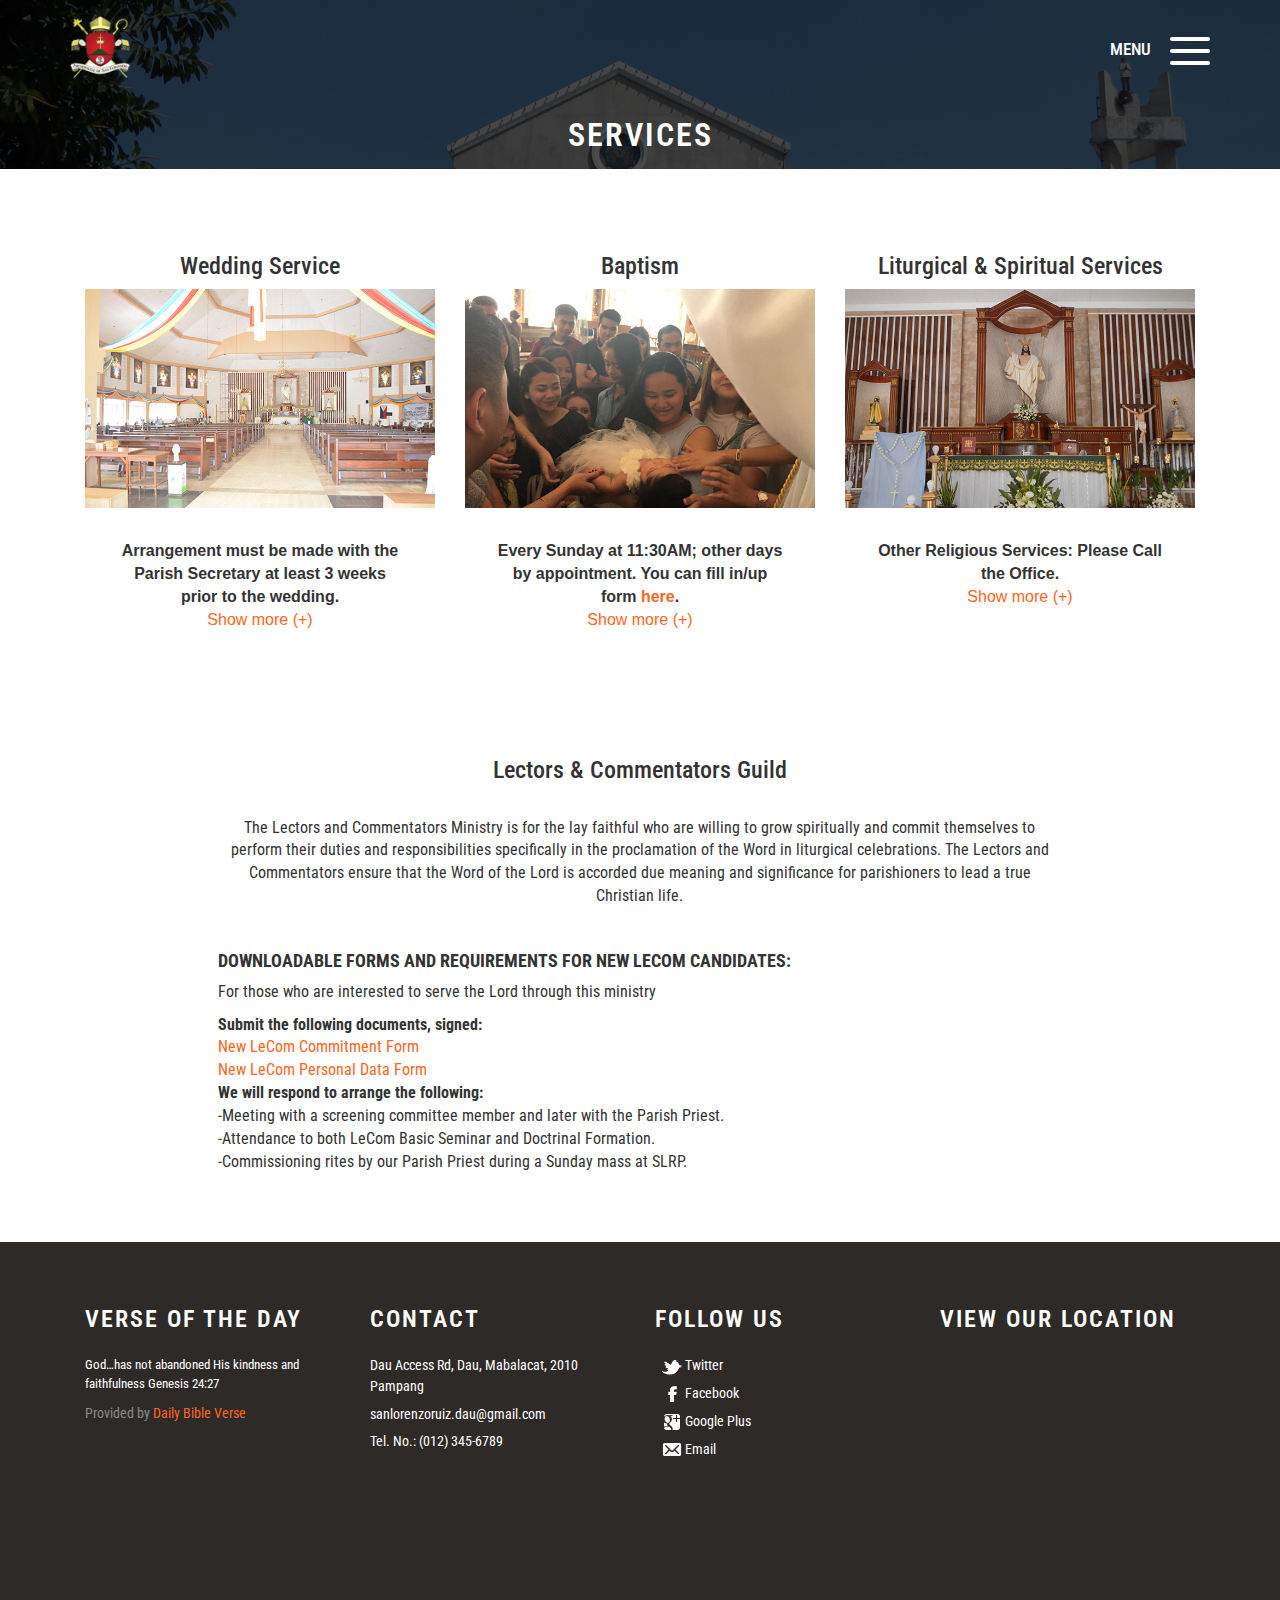
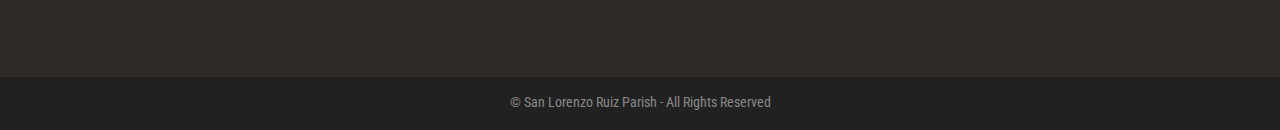
<file: service.html>
<!DOCTYPE html>
<html lang="en">
<head>
<title>San Lorenzo Ruiz Parish | Dau, Expressway, Mabalacat City, Pampanga</title>
<meta name="viewport" content="width=device-width, initial-scale=1">
<meta http-equiv="Content-Type" content="text/html; charset=utf-8" />
<meta name="keywords" content="San Lorenzo Ruiz Parish, Dau Expressway Mabalacat City Pampanga, Parish Church in Mabalacat City, Parish Church in Pampanga" />
 <link rel="icon" href="images/logo1.png" sizes="16x16" type="image/png">
<script type="application/x-javascript"> addEventListener("load", function() { setTimeout(hideURLbar, 0); }, false); function hideURLbar(){ window.scrollTo(0,1); } </script>
<!-- bootstrap-css -->
<link href="css/bootstrap.css" rel="stylesheet" type="text/css" media="all" />
<!--// bootstrap-css -->
<!-- css -->
<link rel="stylesheet" href="css/style.css" type="text/css" media="all" />
<!--// css -->
<!-- font-awesome icons -->
<link href="css/font-awesome.css" rel="stylesheet"> 
<!-- //font-awesome icons -->
<!-- font -->
<link href='//fonts.googleapis.com/css?family=Open+Sans:400,300,300italic,400italic,600,600italic,700,700italic,800,800italic' rel='stylesheet' type='text/css'>
<link href='//fonts.googleapis.com/css?family=Roboto+Condensed:400,700italic,700,400italic,300italic,300' rel='stylesheet' type='text/css'>
<!-- //font -->
<script src="js/jquery-1.11.1.min.js"></script>
<script src="js/bootstrap.js"></script>
<script src="js/SmoothScroll.min.js"></script>
<!-- tables -->
<link rel="stylesheet" type="text/css" href="css/table-style.css" />
<link rel="stylesheet" type="text/css" href="css/basictable.css" />
<script type="text/javascript" src="js/jquery.basictable.min.js"></script>
 <script type="text/javascript">
    $(document).ready(function() {
      $('#table').basictable();

      $('#table-breakpoint').basictable({
        breakpoint: 768
      });
    });
  </script>
<!-- //tables -->
</head>
<body>
	<!-- banner -->
	<div class="banner bg-about">
		<div class="header-top about-header-top">
			<div class="container banner-drop">
				<div class="agile-logo">
						<a href="index.html"><img class="logomenu" src="images/logo1.png"></a>
					</div>
				<div class="header-right">
						<nav>
							  <ul>
								<li class="active">
									<a href="index.html"><span>HOME</span></a>
								</li>
								<li>
									<a href="about.html"><span>ABOUT</span></a>
								</li>
								<li>
									<a href="gallery.html"><span>GALLERY</span></a>
								</li>
								<li>
									<a href="service.html"><span>SEVICES</span></a>
								</li>
								<li>
									<a href="contact.html"><span>CONTACT US</span></a>
								</li>
								<li>
									<a href="faqs.html"><span>FAQS</span></a>
								</li>
							  </ul>
							</nav>
						<div class="menur"><h4>MENU</h4></div>
						<div class="menu-icon"><span></span></div>
					</div>
				<div class="clearfix"> </div>
				<script>
					(function($){
					  $(".menu-icon").on("click", function(){
							$(this).toggleClass("open");
							$(".container").toggleClass("nav-open");
							$("nav ul li").toggleClass("animate");
					  });
					  
					})(jQuery);
				</script>
			</div>
		</div>
		<div class="w3ls-heading">
			<h2>SERVICES</h2>	
		</div>
	</div>
	<!-- //banner -->
	
	<!-- training -->
	<div class="training">
		<div class="w3l-training-grids">
			<div class="container">
				<div class="container-fluid bg-3 text-center"> 
				 
				  <div class="row">
				    <div class="col-sm-4">
				      <h3>Wedding Service</h3>
				      <img src="images/wedding.jpg" class="img-responsive" alt="" />
				      <article>
					  <b>Arrangement must be made with the Parish Secretary at least 3 weeks prior to the wedding.</b>
					  <div class="more-content">
					  <br><br>
					    <p><b>Basic Requirements</b></p>
					  <p>
						<p>1.	Newly-issued copies of Baptismal and Confirmation Certificates of Groom and Bride, to be secured from the churches where they were baptized and confirmed, with validity of six months prior to the wedding and bears the notation “For Marriage Purposes”</p><br>
						<p>2.	Marriage License from the City or Municipal Hall of the Groom and the Bride with a validity period of one hundred and twenty (120) days prior to submission to SLRP. If possible, it should be submitted during the canonical interview.</p><br>
						<p>3.	An NSO copy or Certified True Copy of Civil Marriage Contract for those who have been previously married in civil rites.</p><br>
						<p>4.	Publication of Wedding Banns and Freedom to Marry. These documents are prepared by the Parish office and will be given to the couple after the canonical interview. The banns will be published or posted for three (3) consecutive Sundays in the parishes where the couple reside.</p><br>
						<p><b>	For Marriage between a Filipino and a foreign national</b></p><br>
						<p>1. Submit a Clearance or a Certification of Legal Capacity to Marry issued by the foreign national’s embassy or consulate in the Philippines.</p><br>
						<p><b>*</b>A Widower/Widow should produce a Death Certificate of the deceased spouse.</p><br>
						<p><b>*</b>For Wedding Anniversaries , the couple shall submit a copy of their Church Marriage Contract.</p>
					  </p>
					<br>
					    </div>
					  <p><a class="readmore" href="#">Show more (+)</a>
						</div>
						 </article>


				    <div class="col-sm-4">
				      <h3>Baptism</h3>
				      <img src="images/baptism.jpg" class="img-responsive" alt="" />
				       <article>
					  <b>Every Sunday at 11:30AM; other days by appointment. You can fill in/up form <a href="contact.html">here</a>.</b>
					  <div class="more-content">
					  <br><br>
					    <p><b>Basic Requirements</b></p>
					  <p>
						<p>1.<b>Child’s Birth Certificate</b> –   photocopy of certified true copy from city hall or NSO copy.</p><br>
						<p>2.<b>Parents’ Marriage Certificate</b> –   If married, photocopy of Marriage Certificate.</p><br>
						<p>2.<b>List of GodParents</b> – A child may have two or more godparents (also called sponsors); they must be male and female.</p><br>
					  </p>
					  <b>You can contact our Parish Secretary - 0916-112-5047 or fill in/up the form <a href="contact.html">here</a></a>.</b>
					    </div>
					  <p><a class="readmore" href="#">Show more (+)</a>
						</div>
						 </article>



				    <div class="col-sm-4"> 
				      <h3>Liturgical & Spiritual Services</h3>
				      <img src="images/r2.jpg" class="img-responsive" alt="" />
				      <article>
				      <b>Other Religious Services: Please Call the Office.</b>
						<div class="more-content"><br><br><br>
						 <p><b>Basic Requirements</b></p>
					  <p>
						<p><b>Private Mass</b> - You can fill in/up form <a href="contact.html">here</a> for appointment/request.</p>
						<p><b>Confession</b> - before weekday masses or anytime the Priest is available.</p>
						<p>Confirmation - Baptisimal & Birth Certificate</p>
						<p><b>Reconciliation </b> – You can fill in/up form <a href="contact.html">here</a> for appointment/request.</p>
						<p><b>Sick Visitation & Holy Anointing </b> – You can contact our Parish Secretary 0916-112-5047 or fill in/up the form <a href="contact.html">here</a></a>.</p>
						<p><b>Funeral Masses</b> - Arragement must be made at least 2 days before the burial.</p>
					  </p>
					    </div>
					  <p><a class="readmore" href="#">Show more (+)</a>
						</div>
						 </article>
						 <script type="text/javascript">
							$(".readmore").on('click touchstart', function(event) {
					        var txt = $(".more-content").is(':visible') ? 'Show more (+)' : 'Less (–)';
					        $(this).parent().prev(".more-content").toggleClass("visible");
					        $(this).html(txt);
					        event.preventDefault();
					    });
					</script>
				    </div>
				  </div>
				</div>
					<div class="clearfix"> </div>
				</div>



				<div class="row">
			    <div class="col-md-8 col-md-offset-2">
			    	<h3 class="lec">Lectors & Commentators Guild</h3><br>
			    	<p class="lec">The Lectors and Commentators Ministry is for the lay faithful who are willing to grow spiritually and commit themselves to 
			    	perform their duties and responsibilities specifically in the proclamation of the Word in liturgical celebrations. The Lectors and 
			    	Commentators ensure that the Word of the Lord is accorded due meaning and significance for parishioners to lead a true Christian life.</p><br />

			    	<h4 class="lec"><b>DOWNLOADABLE FORMS AND REQUIREMENTS FOR NEW LECOM CANDIDATES:</b></h4>
			    	<p>For those who are interested to serve the Lord through this ministry</p>

			    	<b>Submit the following documents, signed:</b><br />
			    	<a href="lecom-commitment-form.doc" download>New LeCom Commitment Form</a><br />
			    	<a href="lecom-personal-data-form.xls" download>New LeCom Personal Data Form</a><br />
					
					<b>We will respond to arrange the following:</b><br />
					-Meeting with a screening committee member and later with the Parish Priest.<br />
					-Attendance to both LeCom Basic Seminar and Doctrinal Formation.<br />
					-Commissioning rites by our Parish Priest during a Sunday mass at SLRP.<br />
					<br><br><br>
			    </div>
			  	</div>

			</div>
		</div>


	<!-- footer -->
    <div class="footer">
        <div class="container">
            <div class="agile-footer-grids">
                <div class="col-md-3 w3-agile-footer-grid">
                <h3>Verse of the Day</h3>
                    <div class="message_display">
			<ul>
				<li>Your labour in the Lord is not in vain 1 Corinthians 15:58</li>
				<li>Because...He was tempted, He is able to help those who are being tempted Hebrews 2:18</li>
				<li>It is the Sovereign LORD who helps me. Who is he who will condemn me? Isaiah 50:9</li>
				<li>Teach me Your way, O LORD, and I will walk in Your truth Psalm 86:11</li>
				<li>Grow up in your salvation, now that you have tasted that the Lord is good 1 Peter 2:2, 3</li>
				<li>If you confess...“Jesus is Lord,” and believe...God raised Him from the dead, you will be saved Romans 10:9</li>
				<li>I tell you the truth, today you will be with Me in paradise Luke 23:43</li>
				<li>Serve the LORD with fear and rejoice with trembling Psalm 2:11</li>
				<li>In all things God works for the good of those who love Him Romans 8:28</li>
				<li>My soul finds rest in God alone; my salvation comes from Him Psalm 62:1</li>
				<li>The glory of the One and Only, who came from the Father, full of grace and truth John 1:14</li>
				<li>[He] did not come to be served, but to serve, and to give His life as a ransom for many Matthew 20:28</li>
				<li>God...put His Spirit in our hearts as a deposit, guaranteeing what is to come 2 Corinthians 1:21,22</li>
				<li>I am the Alpha and Omega, the Beginning and the End Revelation 21:6</li>
				<li>The LORD rewards every man for his righteousness and faithfulness 1 Samuel 26:23</li>
				<li>May the Lord make your love increase and overflow for each other 1 Thessalonians 3:12</li>
				<li>The righteous will flourish like a palm tree, they will grow like a cedar of Lebanon Psalm 92:12</li>
				<li>The LORD your God carried you, as a father carries his son Deuteronomy 1:31</li>
				<li>I will never blot out his name from the book of life Revelation 3:5</li>
				<li>The crucible for silver and the furnace for gold, but the LORD tests the heart Proverbs 17:3</li>
				<li>We know that this Man really is the Saviour of the world John 4:42</li>
				<li>Blessed are those You choose and bring near to live in Your courts! Psalm 65:4</li>
				<li>Listen to your father...and do not despise your mother when she is old Proverbs 23:22</li>
				<li>God…has not abandoned His kindness and faithfulness Genesis 24:27</li>
				<li>That we may work together for the truth 3 John 8</li>
				<li>I long to dwell in Your tent for ever and take refuge in the shelter of Your wings Psalm 61:4</li>
				<li>No-one can see the kingdom of God unless he is born again John 3:3</li>
				<li>Return...to the LORD your God. Your sins have been your downfall! Hosea 14:1</li>
				<li>The way of a fool seems right to him, but a wise man listens to advice Proverbs 12:15</li>
				<li>The worker is worth his keep Matthew 10:10</li>
				<li>Blessed is the man who makes the LORD his trust Psalm 40:4</li>
			</ul>
			</div>
                    <p>Provided by <a href="http://www.torchtrust.org/smartweb/main/daily-bible-reading">Daily Bible Verse</a></p>
                </div>
                <div class="col-md-3 w3-agile-footer-grid">
                    <h3>Contact</h3>
                    <ul>
                        <li>Dau Access Rd, Dau, Mabalacat, 2010 Pampang</li>
                        <li>sanlorenzoruiz.dau@gmail.com</li>
                        <li>Tel. No.: (012) 345-6789</li>
                    </ul>
                </div>

                <div class="col-md-3 w3-agile-footer-grid">
                    <h3>Follow Us</h3>
                    <ul class="social-media">
            	<li><a href="http://twitter.com/sanlorenzoruiz.parish" target="_blank"><img src="images/twitter.png" /> Twitter</a></li>
            	<li><a href="http://facebook.com/sanlorenzoruiz.parish" target="_blank"><img src="images/facebook.png" /> Facebook</a></li>
            	<li><a href="http://plus.google.com/sanlorenzoruiz.parish" target="_blank"><img src="images/google plus.png" /> Google Plus</a></li>
            	<li><a href="Mailto:contact@sanlorenzoruiz.org" target="_blank"><img src="images/email.png" /> Email</a></li>
            </ul>  
                </div>
                <div class="col-md-3 w3-agile-footer-grid">
                    <h3>View Our Location</h3>
                    <iframe src="https://www.google.com/maps/embed?pb=!1m18!1m12!1m3!1d3850.606757336244!2d120.58641931440481!3d15.17992598943562!2m3!1f0!2f0!3f0!3m2!1i1024!2i768!4f13.1!3m3!1m2!1s0x3396ed91ad9495ab%3A0xc40df5d7770b0bbe!2sSan+Lorenzo+Ruiz+Parish!5e0!3m2!1sen!2sph!4v1487951614019" width="300" height="250" frameborder="0" style="border:0" allowfullscreen></iframe>
                </div>
                <div class="clearfix"> </div>
            </div>
        </div>
    </div>
    <!-- //footer -->
    <!-- copyright -->
    <div class="copyright">
        <div class="container">
            <p> © San Lorenzo Ruiz Parish - All Rights Reserved<a> </p>
        </div>
    </div>
    <!-- //copyright -->
</body> 
</html>
<script type="text/javascript">	
	
	function init(){		

		var nDiv = document.getElementsByTagName('div');
		for (i=0; i<nDiv.length; i++)
			{
			 if (nDiv[i].className == "message_display")
				{
				 var nItems = nDiv[i].getElementsByTagName('ul')[0].getElementsByTagName('li');
				 for (n=0; n<nItems.length; n++)
					{
					 nItems[n].style.display = "none";
					}
				}
			}
		var today = new Date();	
		var EOM = new Date(today.getFullYear(),today.getMonth()+1,today.getDate()-today.getDate()).getDate();
		var nIndex = today.getHours() >= 24 
			   ? today.getDate() == EOM 
			   ?  0 
			   : today.getDate()
			   : today.getDate() - 1;		
		nItems[nIndex].style.display = "";		
	}

	navigator.appName == "Microsoft Internet Explorer" ? attachEvent('onload', init, false) : addEventListener('load', init, false);	

</script>
</file>
<file: css/style.css>
body a {
  transition: 0.5s all;
  -webkit-transition: 0.5s all;
  -o-transition: 0.5s all;
  -moz-transition: 0.5s all;
  -ms-transition: 0.5s all;
}
html, body{
    font-size: 100%;
	font-family: 'Roboto Condensed', sans-serif;
}
/*-- banner --*/
.banner{
    background: url(../images/1.jpg) no-repeat 0px -286px;
    background-size: cover;
    padding: 0em 0 0em;
}
.header-top {
	outline:none;
}
.agile-logo {
    width: 10%;
    float: left;
    margin-top: 1em;
}
a.btn.btn-primary.btn-md.bcalendar{
  margin-top: 7px;
  margin-bottom: 7px;
}
div.buttoncalendar{
  padding-bottom: 5px;
}
.agile-logo h1{
	margin:0;
}
.agile-logo h1 a{
    color: #FFFFFF;
    font-size: 1.4em;
    text-decoration: none;
    font-family: 'Raleway', sans-serif;
}
.agile-logo h1 a span{
    display: block;
    font-size: .24em;
    font-weight: 600;
    text-transform: uppercase;
    letter-spacing: 12px;
    margin: .5em 0 0 0;
}
.agile-logo img{
  width: 60px;
  height: auto;
}
.w3l-banner-grids {
	padding: 18em 0 0 0;
}


.header-right{
	float: right;
}
.container.banner-drop.nav-open{
    margin-top: 6em;
    -webkit-transition: all 0.3s ease;
    transition: all 0.3s ease;
}

/*
  menu icon css3
*/
.menur h4{
  color: white;
  padding-top: 30px;
  margin-left: -60px;
  font-size: 17px;
}
.menu-icon {
    position: relative;
    display: block;
    width: 2.5em;
    height: 2.5em;
    cursor: pointer;
    margin: 1em 0 0 0;
    margin-top: -40px;
}

.menu-icon > span {
  position: absolute;
  top: 50%;
  display: block;
  width: 100%;
  height: 0.25em;
  background-color:#FFFFFF;
  border-radius: 3px;
  -webkit-transition: -webkit-transform 0.3s, background 0.25s ease;
  -webkit-transition: background 0.25s ease, -webkit-transform 0.3s;
  transition: background 0.25s ease, -webkit-transform 0.3s;
  transition: transform 0.3s, background 0.25s ease;
  transition: transform 0.3s, background 0.25s ease, -webkit-transform 0.3s;
}

.menu-icon > span:before,
.menu-icon > span:after {
  content: "";
  right: 0em;
  position: absolute;
  width: 100%;
  height: 100%;
  background-color:#FFFFFF;
  border-radius: 3px;
  -webkit-transition: -webkit-transform 0.3s, background 0.25s ease;
  -webkit-transition: background 0.25s ease, -webkit-transform 0.3s;
  transition: background 0.25s ease, -webkit-transform 0.3s;
  transition: transform 0.3s, background 0.25s ease;
  transition: transform 0.3s, background 0.25s ease, -webkit-transform 0.3s;
}

.menu-icon > span:before {
  -webkit-transform: translateY(-0.75em);
  transform: translateY(-0.75em);
  -moz-transform: translateY(-0.75em);
  -o-transform: translateY(-0.75em);
  -ms-transform: translateY(-0.75em);
}

.menu-icon > span:after {
  -webkit-transform: translateY(0.75em);
  transform: translateY(0.75em);
  -moz-transform: translateY(0.75em);
  -o-transform: translateY(0.75em);
  -ms-transform: translateY(0.75em);
}

/* OPENED */
.menu-icon.open {
  -webkit-transform: rotate(45deg);
  transform: rotate(45deg);
  -moz-transform: rotate(45deg);
  -o-transform: rotate(45deg);
  -ms-transform: rotate(45deg);
}

.menu-icon.open > span:before {
  -webkit-transform: rotate(90deg);
  transform: rotate(90deg);
  -moz-transform: rotate(90deg);
  -o-transform: rotate(90deg);
  -ms-transform: rotate(90deg);
}

.menu-icon.open > span:after {
  -webkit-transform: rotate(90deg);
  transform: rotate(90deg);
  -moz-transform: rotate(90deg);
  -o-transform: rotate(90deg);
  -ms-transform: rotate(90deg);
}
.header-right nav ul {
    padding: 0;
    margin: 0;
}
.header-right nav {
    position: absolute;
    top: -87%;
    left: 23%;
    color: #999;
}
.header-right nav ul li.animate {
  top: 0;
}
.header-right nav ul li {
  display: inline-block;
  text-align: center;
  margin: 1em 2em;
  cursor: pointer;
  position: relative;
  top: -8em;
}
.header-right nav ul li:nth-child(1) {
  -moz-transition: top 0.3s ease 0.15s;
  -o-transition: top 0.3s ease 0.15s;
  -webkit-transition: top 0.3s ease;
  -webkit-transition-delay: 0.15s;
  -webkit-transition: top 0.3s ease 0.15s;
  transition: top 0.3s ease 0.15s;
}
.header-right nav ul li:nth-child(2) {
  -moz-transition: top 0.3s ease 0.2s;
  -o-transition: top 0.3s ease 0.2s;
  -webkit-transition: top 0.3s ease;
  -webkit-transition-delay: 0.2s;
  -webkit-transition: top 0.3s ease 0.2s;
  transition: top 0.3s ease 0.2s;
}
.header-right nav ul li:nth-child(3) {
  -moz-transition: top 0.3s ease 0.25s;
  -o-transition: top 0.3s ease 0.25s;
  -webkit-transition: top 0.3s ease;
  -webkit-transition-delay: 0.25s;
  -webkit-transition: top 0.3s ease 0.25s;
  transition: top 0.3s ease 0.25s;
}
.header-right nav ul li:nth-child(4) {
  -moz-transition: top 0.3s ease 0.3s;
  -o-transition: top 0.3s ease 0.3s;
  -webkit-transition: top 0.3s ease;
  -webkit-transition-delay: 0.3s;
  -webkit-transition: top 0.3s ease 0.3s;
  transition: top 0.3s ease 0.3s;
}
.header-right nav ul li:nth-child(5) {
  -moz-transition: top 0.3s ease 0.35s;
  -o-transition: top 0.3s ease 0.35s;
  -webkit-transition: top 0.3s ease;
  -webkit-transition-delay: 0.35s;
  -webkit-transition: top 0.3s ease 0.35s;
  transition: top 0.3s ease 0.35s;
}
.header-right nav ul li:nth-child(6) {
  -moz-transition: top 0.3s ease 0.35s;
  -o-transition: top 0.3s ease 0.35s;
  -webkit-transition: top 0.3s ease;
  -webkit-transition-delay: 0.35s;
  -webkit-transition: top 0.3s ease 0.35s;
  transition: top 0.3s ease 0.35s;
}
.header-right nav ul li:hover {
  opacity: 1;
}
.header-right nav ul li.active a{
    color: #f35041;
}
.header-right nav ul li a{
    color: #000000;
    text-decoration: none;
    font-weight: 600;
	font-size: 1em;
}
.header-right nav ul li a span{
    display: block;
}
.header-right nav ul li a span:hover{
    color: #f35041;
	transition: 0.5s all;
	-webkit-transition: 0.5s all;
	-o-transition: 0.5s all;
	-moz-transition: 0.5s all;
	-ms-transition: 0.5s all;
}
.container {
    margin: 0 auto;
    -moz-transition: all 0.3s ease 0.6s;
    -o-transition: all 0.3s ease 0.6s;
    -webkit-transition: all 0.3s ease;
    -webkit-transition-delay: 0.6s;
    -webkit-transition: all 0.3s ease 0.6s;
    transition: all 0.3s ease 0.6s;
    z-index: 10;
    position: relative;
	-o-transition-delay: 0.1s;
	-moz-transition-delay: 0.6s;
	-ms-transition-delay: 0.6s;
}
.container.nav-open .header-right nav {
    z-index: 1;
}
/*--news events--*/
.panel-custom-test{
  max-width: 354px;
  box-shadow: none;
}
  .panel-heading{
    color: #fff;
    background-color: #23bace;
    border-radius: 0;
    border-bottom: 0;
    padding: 0;
  }
    .media-left,
    .media-body{
      vertical-align: middle;
    }
    .panel-icon{
      background-color: #1fa8ae;
      padding: 9px 10px;
      font-size: 1.6em;
      top: 0;
    }
    .panel-title{
      font-size: 18px;
      text-align: center;
    }
   .panel-body {
     padding: 15px 0 0 0;
     margin-top: -30px;
   }
   .panel-body ul{
  padding:0;
  margin:0;
}
.panel-body ul li{
    display: block;
    margin-bottom: .5em;
    color: #black;
    font-size: .9em;
}
.panel-body ul li a{
    color: black;
    text-decoration: none;
    margin-left: .5em;
}
/*--upcoming events--*/
#UpcomingEventsRightPanel{background-color:#f5f5f5; min-height:130px; box-shadow:0px 2px 5px rgba(0, 0, 0, 0.5); margin:25px 0px; color:#000000; list-style-type:none; }
#UpcomingEventsRightPanel li{margin-left:-40px; padding-left:10px; padding-right:10px; padding-top:3px; }
#title li{
    margin-top: -76px;
    padding-left: 130px;
    line-height: 1.6em;
}
.PanelTitle {background:#225685; height:45px; font-size:18px; font-weight:700; color:#ffffff; padding-right:5px; padding-top:10px; padding-bottom:10px; padding-left:5px;box-shadow: 0px 2px 5px rgba(0, 0, 0, 0.5); margin-top:25px; margin-bottom:-15px; text-align:center;}

.mass-sched{margin-top:-10px;}
#event-date{box-shadow: 0px 2px 5px rgba(0, 0, 0, 0.5); font-weight:700; text-align:center; padding:5px; margin-left: 50px; width: 65px;
    margin-top: 10px;}
.event-title{color:#1b8ee0;}

.event li{


}
/*--slider--*/
#slider2,
#slider3 {
  box-shadow: none;
  -moz-box-shadow: none;
  -webkit-box-shadow: none;
  margin: 0 auto;
}
.rslides_tabs li:first-child {
  margin-left: 0;
}
.rslides_tabs .rslides_here a {
  background: rgba(255,255,255,.1);
  color: #fff;
  font-weight: bold;
}
.events {
  list-style: none;
}
.callbacks_container {
  position: relative;
  float: left;
  width: 100%;
}
.callbacks {
  position: relative;
  list-style: none;
  overflow: hidden;
  width: 100%;
  padding: 0;
  margin: 0;
}
.callbacks li {
  position: absolute;
  width: 100%;
}
.callbacks img {
  position: relative;
  z-index: 1;
  height: auto;
  border: 0;
}
.callbacks .caption {
	display: block;
	position: absolute;
	z-index: 2;
	font-size: 20px;
	text-shadow: none;
	color: #fff;
	left: 0;
	right: 0;
	padding: 10px 20px;
	margin: 0;
	max-width: none;
	top: 10%;
	text-align: center;
}
.callbacks_nav {
    position: absolute;
    -webkit-tap-highlight-color: rgba(0,0,0,0);
    bottom: -50%;
    left: 0;
    opacity: 0.6;
    z-index: 3;
    text-indent: -9999px;
    overflow: hidden;
    text-decoration: none;
    width: 40px;
    height: 40px;
    background: transparent url("../images/arrows.png") no-repeat left top;
}
 .callbacks_nav:hover{
  	opacity: 0.3;
  }
.callbacks_nav.next {
  left: auto;
    background-position: right top;
  left: 95.5%;
 }
 .callbacks_nav.prev {
	right: auto;
	background-position:left top;
	left: 91%;
}
#slider3-pager a {
  display: inline-block;
}
#slider3-pager span{
  float: left;
}
#slider3-pager span{
	width:100px;
	height:15px;
	background:#fff;
	display:inline-block;
	border-radius:30em;
	opacity:0.6;
}
#slider3-pager .rslides_here a {
  background: #FFF;
  border-radius:30em;
  opacity:1;
}
#slider3-pager a {
  padding: 0;
}
#slider3-pager li{
	display:inline-block;
}
.rslides {
  position: relative;
  list-style: none;
  overflow: hidden;
  width: 100%;
  padding: 0;
}
.rslides li {
  -webkit-backface-visibility: hidden;
  position: absolute;
  display:none;
  width: 100%;
  left: 0;
  top: 0;
}
.rslides li{
  position: relative;
  display: block;
  float: left;
}
.rslides img {
  height: auto;
  border: 0;
  }
.callbacks_tabs{
    list-style: none;
    position: absolute;
    top: -125px;
    left: 0;
    padding: 0;
    margin: 0;
    z-index: 990;
    display: block;
    text-align: center;
}
.slider-top span{
	font-weight:600;
}
.callbacks_tabs li{
    display: block;
    margin: 0;
}
/*----*/
.callbacks_tabs a{
 visibility: hidden;
}
.callbacks_tabs a:after {
    content: "\f111";
    font-size: 0;
    font-family: FontAwesome;
    visibility: visible;
    display: block;
    height: 10px;
    width: 10px;
    display: inline-block;
    background: #c3c3c3;
    border-radius: 50%;
    -webkit-border-radius: 50%;
    -o-border-radius: 50%;
    -moz-border-radius: 50%;
    -ms-border-radius: 50%;
}
.callbacks_here a:after{
	background: #ffffff;
    border: 1px solid #ffffff;
    height: 40px;
    width: 1px;
    border-radius: 0;
}
.w3ls-text {
	text-align:center;
}
.w3ls-text p {
    font-family: 'Open Sans', sans-serif;
    font-size: .9em;
    line-height: 1.8em;
    margin: 5em 0 3em 0;
    color: #ececec;
    font-weight: 500;
    letter-spacing: 4px;
    text-transform: uppercase;
    margin-top: 90px;
}
.w3ls-text a{
    color: #FFFFFF;
    font-size: 1em;
    padding: .4em .5em;
    display: block;
    border: solid 2px #f35041;
    width: 11%;
    margin: 0 auto;
    text-decoration: none;
    text-align: center;
}
.w3ls-text a:hover {
    background: #f35041;
}
.social-grids{
	background: rgba(0, 0, 0, 0.7);
    padding: 3em 0 2em 0;
    text-align: center;
}
.agileinfo-social-grids ul{
	padding:0;
	margin:0;
}
.agileinfo-social-grids ul li{
    display: inline-block;
}
.agileinfo-social-grids ul li a {
	color: #333;
    text-align: center;
}
.agileinfo-social-grids ul li a i.fa.fa-facebook{
    height: 40px;
    width: 40px;
    line-height: 40px;
    color: #FFF;
    transition: 0.5s all;
    -webkit-transition: 0.5s all;
    -moz-transition: 0.5s all;
    -o-transition: 0.5s all;
    -ms-transition: 0.5s all;
}
.agileinfo-social-grids ul li a i.fa.fa-facebook:hover {
    color: #3b5998;
}
.agileinfo-social-grids ul li a i.fa.fa-twitter{
    height: 40px;
    width: 40px;
    line-height: 40px;
    color: #FFF;
    transition: 0.5s all;
    -webkit-transition: 0.5s all;
    -moz-transition: 0.5s all;
    -o-transition: 0.5s all;
    -ms-transition: 0.5s all;
}
.agileinfo-social-grids ul li a i.fa.fa-twitter:hover{
	color: #55acee;
}
.agileinfo-social-grids ul li a i.fa.fa-rss{
    height: 40px;
    width: 40px;
    line-height: 40px;
    color: #FFF;
    transition: 0.5s all;
    -webkit-transition: 0.5s all;
    -moz-transition: 0.5s all;
    -o-transition: 0.5s all;
    -ms-transition: 0.5s all;
}
.agileinfo-social-grids ul li a i.fa.fa-rss:hover{
	color: #f26522;
}
.agileinfo-social-grids ul li a i.fa.fa-vk{
    height: 40px;
    width: 40px;
    line-height: 40px;
    color: #FFF;
    transition: 0.5s all;
    -webkit-transition: 0.5s all;
    -moz-transition: 0.5s all;
    -o-transition: 0.5s all;
    -ms-transition: 0.5s all;
}
.agileinfo-social-grids ul li a i.fa.fa-vk:hover{
	color: #45668e;
}
.agileinfo-social-grids ul li:nth-child(2){
	margin:.5em 0;
}
.agileinfo-social-grids ul li:nth-child(3){
	margin:0 0 .5em 0;
}
#m_nav_container {
    z-index: 9990 !important;
}
#m_nav_menu {
    z-index: 9999 !important;
}
.w3ls-slider {
    position: relative;
    min-height: 450px;
}
/*-- text --*/
.page-header__content .text-bg {
	position: absolute;
    overflow: hidden;
    bottom: 0;
    left: 0;
    width: 100%;
    height: 100%;
    outline: none;
}
.page-header__content .text-bg svg {
    width: 100%;
    height: 550px;
}
.page-header__content .text-bg svg text {
  text-anchor: middle;
}
.page-header__content .text-bg svg #alpha {
  fill: #b3b3b3;
}
.page-header__content .text-bg svg #title1, .page-header__content .text-bg svg #title2, .page-header__content .text-bg svg #title3, .page-header__content .text-bg svg #title4 {
    font-size: 16em;
    font-weight: 600;
    text-transform: uppercase;
    letter-spacing: 12px;
}
.page-header__content .text-bg svg #title4 {
    fill: rgba(51, 61, 72, 0);
}
/*-- //text --*/
/*-- services --*/
.about-header-top{
	background: rgba(0, 0, 0, 0.7) !important;
}
.services{
    padding: 4em 0;
    background: #FFFFFF;
}
.services img{
  margin-top: -25px;
}
.w3layouts-services-heading{
	text-align:center;
}
.w3layouts-services-heading h2,.w3-agileits-rides-heading h3,.w3-training-heading h3,.agileits-about-top-heading h3,.w3layouts-contact-form-top h3,.contact-form-top h3,.w3agile-map h3,.agileits_three_comments h3,.w3_leave_comment h3{
	color: #9B1C2F;
    font-size: 2em;
    margin: 0;
    font-weight: 600;
    text-transform: uppercase;
    letter-spacing: 2px;
}
.w3-services-grids {
    margin: 4em 0 0 0;
}
.w3l-services-grid{
	text-align:center;
}
.w3ls-services-img i.fa.fa-male,.w3ls-services-img i.fa.fa-bicycle,.w3ls-services-img i.fa.fa-cog,.w3ls-services-img i.fa.fa-female{
    width: 90px;
    height: 90px;
    color: #dadfe2;
    font-size: 4em;
    padding: .2em 0 0 0;
    border-radius: 50%;
    -webkit-border-radius: 50%;
    -moz-border-radius: 50%;
    -ms-border-radius: 50%;
    -o-border-radius: 50%;
    transition: 0.5s all;
    -webkit-transition: 0.5s all;
    -o-transition: 0.5s all;
    -moz-transition: 0.5s all;
    -ms-transition: 0.5s all;
}
.agileits-services-info {
    background-color:#f5f5f5; min-height:130px; box-shadow:0px 2px 5px rgba(0, 0, 0, 0.5); margin:25px 0px; color:#000000; list-style-type:none;
}
.agileits-services-info p{
	color:black;
	line-height:1.8em;
	margin:0;
  padding-top: 10px;
}
.w3l-services-grid:hover div.w3ls-services-img i.fa.fa-male,.w3l-services-grid:hover div.w3ls-services-img i.fa.fa-bicycle,.w3l-services-grid:hover div.w3ls-services-img i.fa.fa-cog,.w3l-services-grid:hover div.w3ls-services-img i.fa.fa-female{
    background: #f35041;
    padding: .9em 0 0 0;
    width: 90px;
    height: 90px;
    color: #FFFFFF;
    font-size: 2em;	
}
/*-- //services --*/
/*-- history --*/
.history{
    padding: 4em 0;
    background: url(../images/4.jpg) no-repeat 0px 0px;
    background-size: cover;
}
.jarallax {
    position: relative;
    background-size: cover;
    background-repeat: no-repeat;
    background-position: 50% 50%;
}
.wthree-history-info h4{
	color: #FFFFFF;
    font-size: 4em;
    text-transform: uppercase;
    letter-spacing: 6px;
    margin: 0;
    font-weight: 600;
}
.wthree-history-info p{
    color: #FFFFFF;
    font-size: .9em;
    line-height: 1.8em;
    margin: 2em 0 2em 0;
    width: 70%;
}
.wthree-history-info a{
	color: #FFFFFF;
    font-size: .9em;
    padding: .4em .5em;
    display: block;
    border: solid 2px #FFFFFF;
    width: 11%;
    text-decoration: none;
    text-align: center;
}
.wthree-history-info a:hover{
	background: #FFFFFF;
	color:#000000;
}
/*-- history --*/
/*-- rides --*/
.rides{
    padding: 4em 0;
    background: #FFFFFF;
}
.w3-agileits-rides-heading{
	text-align:center;
}
.agileits-w3layouts-rides-grids{
	margin:4em 0 0 0;
}
.agileits-w3layouts-rides-grids:nth-child(2){
	
}
.rides-grid-info ul{
    margin: 1em 0 0 0;
    padding: 0;
}
.rides-grid-info ul li{
	color:#999999;
	margin-bottom:.5em;
	display:block;
}
.rides-grid-info ul li a{
    color: #999999;
    font-size: .9em;
}
.rides-grid-info ul li a:hover{
	color:#f35041;
	text-decoration:none;
}
.agileinfo-top-grids{
	margin:4em 0 0 0;
}
.rides-grid-info img{
	width:100%;
}
.rides-grid-info h4,.wthree-top-grid h4,.choose-info h4{
	color: #000000;
    font-size: 1.2em;
    margin: 1em 0;
    font-weight: 600;
    letter-spacing: 1px;
    text-transform: capitalize;
}
.rides-grid-info p,.wthree-top-grid p,.choose-info p,.w3layouts-contact-form-top p{
    color: #999999;
    font-size: .9em;
    line-height: 1.8em;
    margin: 0;
}
/*-- //rides --*/
/*-- footer --*/
.footer{
	padding:4em 0;
	background:#2d2a28;
}
.w3-agile-footer-grid h3{
	color: #FFFFFF;
    font-size: 1.5em;
    margin: 0 0 1em 0;
    font-weight: 600;
    letter-spacing: 2px;
    text-transform: uppercase;
}
.w3-agile-footer-grid p{
    color: #8a8a8a;
    font-size: .9em;
    line-height: 1.8em;
    margin: 0;
}
.w3-agile-footer-grid ul{
	padding:0;
	margin:0;
}
.w3-agile-footer-grid ul li{
    display: block;
    margin-bottom: .5em;
    color: #ffffff;
    font-size: .9em;
}
.w3-agile-footer-grid ul li a{
    color: #FFFFFF;
    text-decoration: none;
    margin-left: .5em;
}
.w3-agile-footer-grid ul li a:hover{
	color:#8a8a8a;
}
.w3-agile-footer-grid ul li:last-child{
	margin-bottom:0;
}
.w3-agile-footer-grid ul li.text a{
    color: #8a8a8a !important;
    margin-bottom: .5em !important;
    font-size: .9em !important;
}
.w3-agile-footer-grid ul li.text a:hover{
	color:#FFFFFF !important;
}
.w3-agile-footer-grid form input[type="email"] {
	background: #FFFFFF;
    box-shadow: none !important;
    padding: 10px 10px;
    color: #000000;
    font-size: .9em;
    width: 100% !important;
    border: 1px solid #ffffff;
    margin: 0 0 1em 0;
}
.w3-agile-footer-grid form input[type="submit"] {
	color: #ffffff;
    font-size: .875em;
    border: solid 2px #FFFFFF;
    padding: .5em 2em;
    text-decoration: none;
    background: none;
	transition: 0.5s all;
    -webkit-transition: 0.5s all;
    -moz-transition: 0.5s all;
    -o-transition: 0.5s all;
    -ms-transition: 0.5s all;
}
.w3-agile-footer-grid form input[type="submit"]:hover {
	background:#f35041;
    color: #FFFFFF;
    border: solid 2px #f35041;
}
/*-- //footer --*/
/*-- copyright --*/
.copyright{
	padding: 1em 0;
    background: #212121;
    text-align: center;
}
.copyright p{
    margin:0;
    color: #8a8a8a;
    font-size: .9em;	
}
.copyright p a{
    color: #8a8a8a;
	text-decoration:none;
}
.copyright p a:hover{
	color:#FFFFFF;
}
/*-- //copyright --*/
/*--Shortcodes--*/
.code-banner{
    padding: 1em 0 2em;	
}
.codes {
    padding: 4em 0;
    background: #ffffff;
}
.codes-heading {
    text-align: center;
}
h3.hdg {
    font-size: 2.5em;
	color:#000 !important;
}
.show-grid [class^=col-] {
    background: #fff;
  text-align: center;
  margin-bottom: 10px;
  line-height: 2em;
  border: 10px solid #f0f0f0;
}
.show-grid [class*="col-"]:hover {
  background: #e0e0e0;
}
.grid_3{
	margin-bottom:2em;
}
.xs h3, h3.m_1{
	color:#000;
	font-size:1.7em;
	font-weight:300;
	margin-bottom: 1em;
}
.grid_3 p{
  color: #555;
  font-size: 0.85em;
  margin-bottom: 1em;
  font-weight: 300;
}
.grid_4{
	background:none;
}
.label {
  font-weight: 300 !important;
  border-radius:4px;
}  
.grid_5{
	background:none;
	padding:2em 0;
}
.grid_5 h3, .grid_5 h2, .grid_5 h1, .grid_5 h4, .grid_5 h5, h3.hdg {
	margin-bottom:1em;
	color: #333;
}
.table > thead > tr > th, .table > tbody > tr > th, .table > tfoot > tr > th, .table > thead > tr > td, .table > tbody > tr > td, .table > tfoot > tr > td {
  border-top: none !important;
}
.tab-content > .active {
  display: block;
  visibility: visible;
}
.pagination > .active > a, .pagination > .active > span, .pagination > .active > a:hover, .pagination > .active > span:hover, .pagination > .active > a:focus, .pagination > .active > span:focus {
  z-index: 0;
}
.badge-primary {
  background-color: #03a9f4;
}
.badge-success {
  background-color: #8bc34a;
}
.badge-warning {
  background-color: #ffc107;
}
.badge-danger {
  background-color: #e51c23;
}
.grid_3 p{
  line-height: 2em;
  color: #888;
  font-size: 0.9em;
  margin-bottom: 1em;
  font-weight: 300;
}
.bs-docs-example {
  margin: 1em 0;
}
section#tables  p {
 margin-top: 1em;
}
.tab-container .tab-content {
  border-radius: 0 2px 2px 2px;
  border: 1px solid #e0e0e0;
  padding: 16px;
  background-color: #ffffff;
}
.table td, .table>tbody>tr>td, .table>tbody>tr>th, .table>tfoot>tr>td, .table>tfoot>tr>th, .table>thead>tr>td, .table>thead>tr>th {
  padding: 15px!important;
}
.table > thead > tr > th, .table > tbody > tr > th, .table > tfoot > tr > th, .table > thead > tr > td, .table > tbody > tr > td, .table > tfoot > tr > td {
  font-size: 0.9em;
  color: #555;
  border-top: none !important;
}
.tab-content > .active {
  display: block;
  visibility: visible;
}
.label {
  font-weight: 300 !important;
}
.label {
  padding: 4px 6px;
  border: none;
  text-shadow: none;
}
.nav-tabs {
  margin-bottom: 1em;
}
.alert {
  font-size: 0.85em;
}
h1.t-button,h2.t-button,h3.t-button,h4.t-button,h5.t-button {
	line-height:1.8em;
  margin-top:0.5em;
  margin-bottom: 0.5em;
}
li.list-group-item1 {
  line-height: 2.5em;
}
.input-group {
  margin-bottom: 20px;
  }
.in-gp-tl{
	padding:0;
}
.in-gp-tb{
	padding-right:0;
}
.list-group {
  margin-bottom: 48px;
}
ol {
  margin-bottom: 44px;
}
h2.typoh2{
    margin: 0 0 10px;
}
@media (max-width:768px){
.grid_5 {
	padding: 0 0 1em;
}
.grid_3 {
	margin-bottom: 0em;
}
}
@media (max-width:640px){
	h1, .h1, h2, .h2, h3, .h3 {
		margin-top: 0px;
		margin-bottom: 0px;
	}
	.grid_5 h3, .grid_5 h2, .grid_5 h1, .grid_5 h4, .grid_5 h5, h3.hdg, h3.bars {
		margin-bottom: .5em;
	}
	.progress {
		height: 10px;
		margin-bottom: 10px;
	}
	ol.breadcrumb li,.grid_3 p,ul.list-group li,li.list-group-item1 {
		font-size: 14px;
	}
	.breadcrumb {
		margin-bottom: 10px;
	}
	.well {
		font-size: 14px;
		margin-bottom: 10px;
	}
	h2.typoh2 {
		font-size: 1.5em;
	}
.grid_4 {
    margin-top: 30px;
}
}
@media (max-width:480px){
	.table h1 {
		font-size: 26px;
	}
	.table h2 {
		font-size: 23px;
	}
	.table h3 {
		font-size: 20px;
	}
	.label {
		font-size: 53%;
	}
	.alert,p {
		font-size: 14px;
	}
	.pagination {
		margin: 20px 0 0px;
	}
}
@media (max-width: 320px){
	.grid_4 {
		margin-top: 18px;
	}
	.alert, p,ol.breadcrumb li, .grid_3 p,.well, ul.list-group li, li.list-group-item1,a.list-group-item {
		font-size: 13px;
	}
	.alert {
		padding: 10px;
		margin-bottom: 10px;
	}
	ul.pagination li a {
		font-size: 14px;
		padding: 5px 11px !important;
	}
	.list-group {
		margin-bottom: 10px;
	}
	.well {
		padding: 10px;
	}
	.table > thead > tr > th, .table > tbody > tr > th, .table > tfoot > tr > th, .table > thead > tr > td, .table > tbody > tr > td, .table > tfoot > tr > td {
		font-size: 0.81em;
	}
	.table td, .table>tbody>tr>td, .table>tbody>tr>th, .table>tfoot>tr>td, .table>tfoot>tr>th, .table>thead>tr>td, .table>thead>tr>th {
		padding: 12px!important;
	}
	.codes .row {
		margin: 0;
	}
}
/*--//Shortcodes--*/
/*-- training --*/
.training {
    background: #FFFFFF;
}
.w3layouts-training-top {
    background: #e5f4ff;
    padding: 4em 0;
}
.w3-training-heading h3{
	margin:0 0 1em 0 !important;
}
.schedule-heading h3{
	color:#000000 !important;
}
.w3l-training-grids {
    padding: 4em 0;
}
.agileits-training-left h4{
    color: #000000;
    font-size: 1.2em;
    margin: 0 0 1em 0;
    font-weight: 600;
    text-transform: capitalize;
    line-height: 1.5em;
}
.agileits-training-left p{
    color: #999999;
    font-size: .9em;
    line-height: 1.8em;
    margin: 0 0 1em 0;	
}
.agileits-training-left a {
	color: #f35041;
    font-size: .9em;
    padding: .4em .5em;
    display: block;
    border: solid 2px #f35041;
    width: 14%;
    text-decoration: none;
    text-align: center;
}
.agileits-training-left a:hover{
	color:#FFFFFF;
	background:#f35041;
}
.agileits-training-right img{
	width:100%;
}
.agileinfo-training-bottom{
	padding:4em 0;
}
.wthree-training-bottom h4{
    color: #000000;
    font-size: 1em;
    margin: 0 0 1em 0;
    font-weight: 600;
    text-transform: capitalize;
    line-height: 1.5em;
}
.wthree-training-bottom p{
    color: #999999;
    font-size: .9em;
    line-height: 1.8em;
    margin: 0 0 1em 0;	
}
.wthree-training-bottom ul{
	margin:0;
	padding:0;
}
.wthree-training-bottom ul li {
    color: #999999;
    margin-bottom: .5em;
    display: block;
}
.wthree-training-bottom ul li a {
    color: #999999;
    font-size: .9em;
}
.wthree-training-bottom ul li a:hover {
    color: #f35041;
    text-decoration: none;
}
.wthree-training-bottom img{
	width:100%;
}
/*-- training --*/
/*-- about --*/
.w3ls-heading{
	padding:1em 0;
	background: rgba(0, 0, 0, 0.7);
}
.w3ls-heading h2{
	color:#FFFFFF;
	font-size: 2em;
    margin: 0;
    font-weight: 600;
    text-transform: uppercase;
    letter-spacing: 2px;
	text-align:center;
}
/*-- about-top --*/
.agileits-about-top{
	padding:4em 0;
	background:#FFFFFF;
}
.agileits-about-top-heading{
	text-align:center;
}
.wthree-top-grid img{
	width:100%;
}
/*-- //about-top --*/
/*-- choose --*/
.w3-agileits-choose{
    padding: 4em 0;
    background: url(../images/cross.jpg) no-repeat 0px 0px;
    background-size: cover;	
}
.agileits-w3layouts-choose-heading h3{
	color:#FFFFFF !important;
}
.agile-choose-grids{
	margin:4em 0 0 0;
}
.agile-choose-grid{
	text-align:center;
}
.choose-info h4{
	color:#FFFFFF;
}
.choose-info p{
	color:#FFFFFF;
}
.choose-icon i.fa.fa-user,.choose-icon i.fa.fa-cogs,.choose-icon i.fa.fa-thumbs-o-up {
    background: #f35041;
    padding: .9em 0 0 0;
    width: 90px;
    height: 90px;
    color: #FFFFFF;
    font-size: 2em;
    border-radius: 50%;
    -webkit-border-radius: 50%;
    -moz-border-radius: 50%;
    -ms-border-radius: 50%;
    -o-border-radius: 50%;
    transition: 0.5s all;
    -webkit-transition: 0.5s all;
    -o-transition: 0.5s all;
    -moz-transition: 0.5s all;
    -ms-transition: 0.5s all;
}
/*-- //choose --*/
/*-- team --*/
.team{
	padding:4em 0;
	background:#FFFFFF;
}
.team-grids {
    margin: 4em 0 0 0;
        margin-top: -20px;
}
.ih-item.circle {
    position: relative;
    width: 220px;
    height: 220px;
    border-radius: 50%;
	-webkit-border-radius: 50%;
	-moz-border-radius: 50%;
	-o-border-radius: 50%;
	-ms-border-radius: 50%;
    margin: 0 auto;
}
.ih-item.circle .img {
  position: relative;
  width: 220px;
  height: 220px;
  border-radius: 50%;
}
.ih-item.circle .img:before {
  position: absolute;
  display: block;
  content: '';
  width: 100%;
  height: 100%;
  border-radius: 50%;
  box-shadow: inset 0 0 0 16px rgba(255, 255, 255, 0.6), 0 1px 2px rgba(0, 0, 0, 0.3);
  -webkit-transition: all 0.35s ease-in-out;
  -moz-transition: all 0.35s ease-in-out;
  transition: all 0.35s ease-in-out;
}
.ih-item.circle .img img {
    border-radius: 50%;
    width: 100%;
}
.ih-item.circle .info {
  position: absolute;
  top: 0;
  bottom: 0;
  left: 0;
  right: 0;
  text-align: center;
  border-radius: 50%;
  -webkit-backface-visibility: hidden;
  backface-visibility: hidden;
}
.ih-item.circle.effect10 .img {
  z-index: 11;
  -webkit-transform: scale(1);
  -moz-transform: scale(1);
  -ms-transform: scale(1);
  -o-transform: scale(1);
  transform: scale(1);
  -webkit-transition: all 0.35s ease-in-out;
  -moz-transition: all 0.35s ease-in-out;
  transition: all 0.35s ease-in-out;
}
.ih-item.circle.effect10.colored .info {
  background: #1a4a72;
}
.ih-item.circle.effect10 .info {
	background: #f35041;
    opacity: 0;
    -webkit-transform: scale(0);
    -moz-transform: scale(0);
    -ms-transform: scale(0);
    -o-transform: scale(0);
    transform: scale(0);
    -webkit-transition: all 0.35s ease-in-out;
    -moz-transition: all 0.35s ease-in-out;
    transition: all 0.35s ease-in-out;
}
.ih-item.circle.effect10 .info h3 {
    color: #fff;
    text-transform: uppercase;
    position: relative;
    text-shadow: 0 0 1px white, 0 1px 2px rgba(0, 0, 0, 0.3);
}
.ih-item.circle.effect10 .info p {
  color: #bbb;
  font-style: italic;
  font-size: 12px;
  border-top: 1px solid rgba(255, 255, 255, 0.5);
}
.ih-item.circle.effect10:hover .info {
  visibility: visible;
  opacity: 1;
  -webkit-transform: scale(1);
  -moz-transform: scale(1);
  -ms-transform: scale(1);
  -o-transform: scale(1);
  transform: scale(1);
}

.ih-item.circle.effect10.top_to_bottom .info h3 {
  margin: 0 30px;
  padding: 25px 0 0 0;
  height: 78px;
}
.ih-item.circle.effect10.top_to_bottom .info p {
  margin: 0 30px;
  padding: 5px;
}
.ih-item.circle.effect10.top_to_bottom:hover .img {
  -webkit-transform: translateY(50px) scale(0.5);
  -moz-transform: translateY(50px) scale(0.5);
  -ms-transform: translateY(50px) scale(0.5);
  -o-transform: translateY(50px) scale(0.5);
  transform: translateY(50px) scale(0.5);
}

.ih-item.circle.effect10.bottom_to_top .info h3 {
    margin: 6.5em 0 1em 0;
    font-size: 1.2em;
    color: #FFF;
}
.ih-item.circle.effect10.bottom_to_top .info p {
  margin: 0 30px;
  padding: 5px;
}
.ih-item.circle.effect10.bottom_to_top:hover .img {
  -webkit-transform: translateY(-50px) scale(0.5);
  -moz-transform: translateY(-50px) scale(0.5);
  -ms-transform: translateY(-50px) scale(0.5);
  -o-transform: translateY(-50px) scale(0.5);
  transform: translateY(-50px) scale(0.5);
}
.icons ul{
	padding:0;
	margin:0;
}
.icons ul li{
	display:inline-block;
}
.icons ul li:nth-child(2){
	margin:0 1em;
}
.icons ul li a{
	color: #FFFFFF;
    text-align: center;	
}
.icons ul li a:hover{
	opacity:.5;
}
/*-- //team --*/
/*-- //team --*/
/*-- //about --*/
/*-- gallery --*/
.gallery-top{
	padding:4em 0;
	background:#FFFFFF;
}
.gallery-bg {
	float: left;
    width: 40%;
    height: auto;
    padding: .1em;
    -webkit-transition: -webkit-transform .15s ease;
    -moz-transition: -moz-transform .15s ease;
    -o-transition: -o-transform .15s ease;
    -ms-transition: -ms-transform .15s ease;
    transition: transform .15s ease;
    position: relative;
}
.gallery-bg a img{
	width:100%;
}
.gallery-small{
	float: left;
    width: 20%;
    height: auto;
    padding: .1em;
    -webkit-transition: -webkit-transform .15s ease;
    -moz-transition: -moz-transform .15s ease;
    -o-transition: -o-transform .15s ease;
    -ms-transition: -ms-transform .15s ease;
    transition: transform .15s ease;
    position: relative;
}
.gallery-small a img{
	width:100%;
}
.align-center {
  text-align: center;
}
/*-- Effect 2--*/
.gallery-bg-text:after {
    pointer-events: none;
    position: absolute;
    width: 400px;
    background: rgba(0, 0, 0, 0.36);
    height: 175px;
    content: '';
    -webkit-box-sizing: content-box;
    -moz-box-sizing: content-box;
    box-sizing: content-box;
}
.effect-2 {
	-webkit-transition: background 0.5s, color 0.2s;
	-moz-transition: background 0.5s, color 0.2s;
	transition: background 0.5s, color 0.2s;
}
.effect-2:after {
    top: 27px;
    left: 27px;
    box-shadow: 0 0 0 2px #FFFFFF;
    -webkit-transition: -webkit-transform 0.5s, opacity 0.2s;
    -webkit-transform: scale(0.8);
    -moz-transition: -moz-transform 0.5s, opacity 0.2s;
    -moz-transform: scale(0.8);
    -ms-transform: scale(0.8);
    transition: transform 0.5s, opacity 0.2s;
    transform: scale(0.8);
    background: url(../images/search.png) no-repeat 50% 50% rgba(0, 0, 0, 0.36);
    opacity: 0;
}
.gallery-bg:hover.gallery-bg-text{
	background:#FF7200;
	color: #fff !important;
}
.gallery-bg:hover .gallery-bg-text:after {
  -webkit-transform: scale(1);
  -moz-transform: scale(1);
  -ms-transform: scale(1);
  transform: scale(1);
  opacity: 1;
}
/*--//Effect 2--*/
/*-- Effect 3--*/
.gallery-small-text:after {
    pointer-events: none;
    position: absolute;
    width: 175px;
    background: rgba(0, 0, 0, 0.36);
    height: 175px;
    content: '';
    -webkit-box-sizing: content-box;
    -moz-box-sizing: content-box;
    box-sizing: content-box;
}
.effect-3 {
	-webkit-transition: background 0.5s, color 0.2s;
	-moz-transition: background 0.5s, color 0.2s;
	transition: background 0.5s, color 0.2s;
}
.effect-3:after {
    top: 27px;
    left: 27px;
    box-shadow: 0 0 0 2px #FFFFFF;
    -webkit-transition: -webkit-transform 0.5s, opacity 0.2s;
    -webkit-transform: scale(0.8);
    -moz-transition: -moz-transform 0.5s, opacity 0.2s;
    -moz-transform: scale(0.8);
    -ms-transform: scale(0.8);
    transition: transform 0.5s, opacity 0.2s;
    transform: scale(0.8);
    background: url(../images/search.png) no-repeat 50% 50% rgba(0, 0, 0, 0.36);
    opacity: 0;
}
.gallery-small:hover.gallery-small-text{
	background:#FF7200;
	color: #fff !important;
}
.gallery-small:hover .gallery-small-text:after {
  -webkit-transform: scale(1);
  -moz-transform: scale(1);
  -ms-transform: scale(1);
  transform: scale(1);
  opacity: 1;
}
/*--//Effect 2--*/
/*-- //gallery --*/
/*-- contact --*/
.contact{
	padding:4em 0;
	background:#FFFFFF;
}
.agileits-contact-address{
	margin: 3em 0 0 0;
}
.w3layouts-contact-form-top p{
	margin:2em 0;
}
.agileits-contact-address ul {
    padding: 0;
    margin: 0;
}
.agileits-contact-address ul li {
    display: block;
    margin: 1em 0;
}
.agileits-contact-address ul li i.fa.fa-phone,.agileits-contact-address ul li i.fa.fa-map-marker {
    height: 40px;
    width: 40px;
    background: #f35041;
    line-height: 40px;
    text-align: center;
    color: #FFF;
    border-radius: 50%;
    -webkit-border-radius: 50%;
    -moz-border-radius: 50%;
    -o-border-radius: 50%;
    -ms-border-radius: 50%;
    transition: 0.5s all;
    -webkit-transition: 0.5s all;
    -moz-transition: 0.5s all;
    -o-transition: 0.5s all;
    -ms-transition: 0.5s all;
}
.agileits-contact-address ul li span {
    color: #999999;
    font-size: .875em;
    margin-left: 1em;
}
.agileits-contact-address ul li span a {
    color: #999999;
    text-decoration: none;
}
.agileits-contact-address ul li span a:hover{
	color:#f35041;
}
.agileinfo-contact-form-grid{
    margin: 2em 0 0 0;
}
.agileinfo-contact-form-grid input[type="text"],.agileinfo-contact-form-grid input[type="email"] {
    display: inline-block;
    background: none;
    border: 1.5px solid #BBBBBB;
    width: 100%;
    outline: none;
    padding: 10px 15px 10px 15px;
    font-size: .9em;
    color: #BBBBBB;
    margin-bottom: 1.5em;
}
.agileinfo-contact-form-grid textarea {
    background: none;
    border: 1.5px solid #BBBBBB;
    width: 100%;
    display: block;
    height: 150px;
    outline: none;
    font-size: 0.9em;
    color: #BBBBBB;
    resize: none;
    padding: 10px 15px 10px 15px;
    margin-bottom: 1em;
}
button.btn1{
    border: solid 2px #f35041;
    color: #f35041;
    font-size: .875em;
    padding: .5em 2em;
    text-decoration: none;
    background: none;
    transition: 0.5s all;
    -webkit-transition: 0.5s all;
    -moz-transition: 0.5s all;
    -o-transition: 0.5s all;
    -ms-transition: 0.5s all;
}
button.btn1:hover{
    border: solid 2px #f35041;
    color: #FFFFFF;
	background:#f35041;
}
.w3agile-map {
    margin: 4em 0 0 0;
}
.w3agile-map iframe{
    border: none;
    min-height: 300px;
    width: 100%;
	margin:2em 0 0 0;
}
/*-- //contact --*/
/*-- single --*/
.single{
	padding:4em 0;
	background:#FFFFFF;
}
.agileits-single-img img{
	width:100%;
}
.agileits-single-img h2{
  text-align: center;
	 color: #000000;
    font-size: 30px;
    margin: 1em 0;
    font-weight: 600;
    line-height: 1.5em;
    text-transform: capitalize;
    
}
.agileits-single-img h4{
   color: #000000;
    font-size: 20px;
    margin: 1em 0;
    font-weight: 600;
    line-height: 1.5em;
    text-transform: capitalize;
    
}

.agileits-single-img p{
  text-align: center;
    color: black;
    font-size: .9em;
    line-height: 1.8em;
    margin: 0;
}
/*-- comments --*/
.agileits_three_comments{
    margin: 4em 0;
}
.agileits_three_comment_grid{
    padding:3em 0;
    border-bottom: 1px solid #dddddd;
    width: 100%;
}
.agileits_tom {
	float: left;
    border: 1px dotted #353535;
    padding: .5em;
    width: 10%;
}
.agileits_tom  img{
	width:100%;
}
.agileits_tom_right{
    float: left;
    width: 70%;
    margin-left: 3em;
}
.hardy {
    float: left;
}
.reply {
    float: left;
    margin-left: 10em;
    margin-top: .5em;
}
.reply a {
    background: #f35041;
    border: solid 2px #f35041;
    padding: .5em 2em;
    color: #fff;
    font-size: .9em;
    text-decoration: none;
}
.reply a:hover{
	background:none;
	color:#f35041;
	border: solid 2px #f35041;
}
.agileits_tom_right p.lorem {
    color: #999999;
    font-size: .9em;
    line-height: 1.8em;
    margin: 1em 0 0 0;
}
.agileits_three_comments h3,.w3_leave_comment h3{
	text-align:left;
}
.hardy h4 {
    font-size: 1.2em;
    color: #000000;
    margin: 0;
    font-weight: 600;
}
.hardy p {
    color: #999999;
    margin: .5em 0 0;
    font-size: .9em;
}
.agileits_three_comment_grid:nth-child(2){
    margin:4em 0 0;
	padding-top:0 !important;
}
.agileits_three_comment_grid:last-child{
	border-bottom:none;
	padding-bottom:0 !important;
}
.agileits_three_comment_grid1{
	padding-left:5em;
}
/*-- //comments --*/
/*-- leave-comments --*/
.w3_leave_comment {
    width: 70%;
}
.w3_leave_comment form {
    margin: 3em 0 0;
}
.w3_leave_comment input[type="text"], .w3_leave_comment input[type="email"], .w3_leave_comment textarea {
    background: none;
    border: 1.5px solid #BBBBBB;
    width: 100%;
    outline: none;
    padding: 10px;
    font-size: .9em;
    color: #BBBBBB;
}
.w3_leave_comment input[type="email"], .w3_leave_comment textarea {
    margin: 1em 0;
}
.w3_leave_comment textarea {
    min-height: 200px;
    resize: none;
}
.w3_leave_comment input[type="submit"] {
    border: solid 2px #f35041;
    color: #f35041;
    font-size: .875em;
    padding: .5em 2em;
    text-decoration: none;
    background: none;
    transition: 0.5s all;
    -webkit-transition: 0.5s all;
    -moz-transition: 0.5s all;
    -o-transition: 0.5s all;
    -ms-transition: 0.5s all;
}
.w3_leave_comment input[type="submit"]:hover {
    border: solid 2px #f35041;
    color: #FFFFFF;
    background: #f35041;
}
/*-- //leave-comments --*/
/*-- //single --*/
/*-- responsive --*/
@media(max-width:1440px){
	.banner {
		background: url(../images/1.jpg) no-repeat 0px -265px;
		background-size: cover;
	}
}
@media(max-width:1366px){
	.banner {
		background: url(../images/1.jpg) no-repeat 0px -200px;
		background-size: cover;
	}
}
@media(max-width:1280px){
	.banner {
		background: url(../images/1.jpg) no-repeat 0px -150px;
		background-size: cover;
	}
}
@media(max-width:1080px){
	.banner {
		background: url(../images/1.jpg) no-repeat 0px 0px;
		background-size: cover;
	}
	.header-right nav ul li {
		margin: 1em 1em;
	}
	.wthree-history-info h4 {
		font-size: 3em;
	}
	.gallery-bg-text:after {
		width: 325px;
		height: 135px;
	}
	.gallery-small-text:after {
		width: 135px;
		height: 135px;
	}
	.agileits-training-left a {
		width: 20%;
	}
}
@media(max-width:991px){
	.header-right nav ul li {
		margin: 1em .5em;
	}
	.w3l-services-grid {
		float: left;
		width: 50%;
		margin-bottom: 1em;
	}
	.w3l-services-grid:nth-child(3),.w3l-services-grid:nth-child(4){
		margin-bottom:0;
	}
	.wthree-history-info p {
		width: 94%;
	}
	.wthree-history-info a {
		width: 15%;
	}
	.wthree-history-info h4 {
		font-size: 2.5em;
	}
	.w3-agile-footer-grid {
		float: left;
		width: 50%;
		margin-bottom: 2em;
	}
	.w3-agile-footer-grid:nth-child(3),.w3-agile-footer-grid:nth-child(4){
		margin-bottom:0;
	}
	.gallery-bg-text:after {
		width: 260px;
		height: 115px;
	}
	.effect-2:after {
		top: 15px;
		left: 15px;
	}
	.effect-3:after {
		top: 15px;
		left: 15px;
	}
	.gallery-small-text:after {
		width: 115px;
		height: 115px;
	}
	.agileits-training-right,.wthree-training-bottom {
		margin: 1em 0 0 0;
	}
	.w3_leave_comment {
		width: 80%;
	}
	.contact-form-right {
		margin: 2em 0 0 0;
	}
}
@media(max-width:800px){
	.page-header__content .text-bg svg #title1, .page-header__content .text-bg svg #title2, .page-header__content .text-bg svg #title3, .page-header__content .text-bg svg #title4 {
		font-size: 13em;
	}
	.w3ls-text p {
		margin: 2em 0 3em 0;
	}
	.social-grids {
		padding: 0em 0 2em 0;
	}
}
@media(max-width:667px){
	.page-header__content .text-bg svg {
		height: 480px;
	}
	.page-header__content .text-bg svg #title1, .page-header__content .text-bg svg #title2, .page-header__content .text-bg svg #title3, .page-header__content .text-bg svg #title4 {
		font-size: 9em;
	}
	.w3ls-text p {
		margin: 0em 0 1em 0;
	}
	.w3ls-slider {
		min-height: 350px;
	}
	.w3l-banner-grids {
		padding: 14em 0 0 0;
	}
	.w3ls-slider {
		min-height: 310px;
	}
	.wthree-history-info h4 {
		font-size: 2em;
		letter-spacing: 3px;
	}
	.rides-grid {
		margin-bottom: 2em;
	}
	.rides-grid:nth-child(3){
		margin-bottom:0;
	}
	.agileits-w3layouts-rides-grids {
		margin: 2em 0 0 0;
	}
	.header-right nav ul li a span {
		font-size: .9em;
	}
	.wthree-top-grid:nth-child(2) {
		margin: 2em 0;
	}
	.agile-choose-grid:nth-child(2) {
		margin: 2em 0;
	}
	.team-grid:nth-child(2) {
		margin: 2em 0;
	}
	.grid_4 {
		margin-top: 0;
	}
	.gallery-bg-text:after {
		width: 210px;
		height: 92px;
	}
	.gallery-small-text:after {
		width: 90px;
		height: 90px;
	}
}
@media(max-width:568px){
	.page-header__content .text-bg svg {
		height: 450px;
	}
	.header-right nav {
		left: 15%;
	}
	.page-header__content .text-bg svg #title1, .page-header__content .text-bg svg #title2, .page-header__content .text-bg svg #title3, .page-header__content .text-bg svg #title4 {
		font-size: 6em;
	}
	.w3l-banner-grids {
		padding: 10em 0 0 0;
	}
	.w3ls-text p {
		letter-spacing: 2px;
	}
	.w3ls-text a {
		width: 14%;
	}
	.w3ls-slider {
		min-height: 250px;
	}
	.wthree-history-info a {
		width: 25%;
	}
	.wthree-history-info h4 {
		font-size: 1.6em;
	}
	.gallery-bg-text:after {
		width: 180px;
		height: 80px;
	}
	.gallery-small-text:after {
		width: 77px;
		height: 77px;
	}
	.agileits_tom {
		width: 18%;
	}
	.w3-agile-footer-grid {
		float: none;
		width: 100%;
	}
	.w3-agile-footer-grid:nth-child(3){
		margin-bottom: 2em;
	}
	.w3-agile-footer-grid:nth-child(4){
		margin-bottom:0;
	}
}
@media(max-width:480px){
	.page-header__content .text-bg svg {
		height: 411px;
	}
	.header-right nav {
	    left: 9%;
	}
	.w3ls-text p {
		letter-spacing: 1px;
	}
	.w3ls-text a {
		width: 18%;
	}
	.wthree-history-info h4 {
		font-size: 1.3em;
	}
	.services {
		padding: 2em 0;
	}
	.w3-services-grids {
		margin: 2em 0 0 0;
	}
	.history {
		padding: 2em 0;
	}
	.rides {
		padding: 2em 0;
	}
	.footer {
		padding: 2em 0;
	}
	.w3-agile-footer-grid form input[type="submit"] {
		padding: .5em 1em;
	}
	.agileits-about-top {
		padding: 2em 0;
	}
	.agileinfo-top-grids {
		margin: 2em 0 0 0;
	}
	.w3-agileits-choose {
		padding: 2em 0;
	}
	.agile-choose-grids {
		margin: 2em 0 0 0;
	}
	.team {
		padding: 2em 0;
	}
	.team-grids {
		margin: 2em 0 0 0;
	}
	.codes {
		padding: 2em 0;
	}
	.gallery-bg {
		float: none;
		width: 100%;
	}
	.gallery-bg-text:after {
		width: 400px;
		height: 190px;
	}
	.gallery-small-text:after {
		width: 400px;
		height: 400px;
	}
	.gallery-small {
		float: none;
		width: 100%;
	}
	.agileits-training-left a {
		width: 28%;
	}
	.reply {
		margin-left: 5em;
	}
	.agileits_three_comment_grid {
		padding: 2em 0;
	}
	.agileits_three_comment_grid:nth-child(2) {
		margin: 2em 0 0;
	}
	.agileits_tom_right {
		margin-left: 1em;
	}
	.reply {
		margin-left: 2em;
	}
	.agileits_three_comments {
		margin: 2em 0;
	}
	.w3_leave_comment form {
		margin: 2em 0 0;
	}
	.w3_leave_comment {
		width: 90%;
	}
	.single {
		padding: 2em 0;
	}
	.contact {
		padding: 2em 0;
	}
	.agileits-contact-address {
		margin: 2em 0 0 0;
	}
	.w3agile-map {
		margin: 2em 0 0 0;
	}
	.w3l-training-grids {
		padding: 2em 0;
	}
	.w3layouts-training-top {
		padding: 2em 0;
	}
	.agileinfo-training-bottom {
		padding: 2em 0;
	}
	.gallery-top {
		padding: 2em 0;
	}
	.sl-wrapper .sl-navigation button.sl-prev {
		left: 22px !important;
	}
	.sl-wrapper .sl-navigation button.sl-next {
		right: 22px !important;
	}
}
@media(max-width:414px){
	.w3ls-text p {
		letter-spacing: 0px;
		width: 70%;
		margin: 0 auto .5em;
	}
	.header-right nav {
		left: 6%;
	}
	.w3l-services-grid {
		float: none;
		width: 100%;
	    margin-bottom: 2em;
	}
	.w3l-services-grid:nth-child(3), .w3l-services-grid:nth-child(4) {
		margin-bottom: 2em;
	}
	.wthree-history-info h4 {
		font-size: 1.2em;
	}
	.w3layouts-services-heading h2, .w3-agileits-rides-heading h3, .w3-training-heading h3, .agileits-about-top-heading h3, .w3layouts-contact-form-top h3, .contact-form-top h3, .w3agile-map h3, .agileits_three_comments h3, .w3_leave_comment h3 {
		font-size: 1.5em;
	}
	.w3ls-text a {
		width: 21%;
	}
	.page-header__content .text-bg svg {
		width: 100%;
		height: 320px;
	}
	.w3l-banner-grids {
		padding: 8em 0 0 0;
	}
	.social-grids {
		padding: 0em 0 0em 0;
	}
	.w3ls-slider {
		min-height: 221px;
	}
	.header-right nav ul li {
		margin: 1em .3em;
	}
	.banner {
		background: url(../images/1.jpg) no-repeat -86px 0px;
		background-size: cover;
	}
	.wthree-history-info a {
		width: 32%;
	}
	.bg-about {
		background: url(../images/1.jpg) no-repeat 0px 0px !important;
		background-size: cover !important;
	}
	.gallery-bg-text:after {
		width: 335px;
		height: 155px;
	}
	.gallery-small-text:after {
		width: 335px;
		height: 335px;
	}
	.sl-wrapper .sl-navigation button.sl-prev {
		left: 10px !important;
	}
	.sl-wrapper .sl-navigation button.sl-next {
		right: 10px !important;
	}
	.wthree-history-info p {
		width: 93%;
	}
}
@media(max-width:375px){
	.header-right nav {
		left: 2%;
	}
}
@media(max-width:384px){
	.wthree-history-info h4 {
		font-size: 1.1em;
	}
	.wthree-history-info p {
		width: 100%;
	}
	.gallery-bg-text:after {
		width: 310px;
		height: 145px;
	}
	.gallery-small-text:after {
		width: 310px;
		height: 310px;
	}
	.w3ls-heading h2 {
		font-size: 1.5em;
	}
	.agile-logo h1 a {
		font-size: 1.2em;
	}
	.agile-logo h1 a span {
		letter-spacing: 10px;
	}
	.menu-icon {
		width: 2em;
		height: 2em;
	}
	.agileits-training-left a {
		width: 33%;
	}
	.w3ls-services-img i.fa.fa-male, .w3ls-services-img i.fa.fa-bicycle, .w3ls-services-img i.fa.fa-cog, .w3ls-services-img i.fa.fa-female {
		width: 75px;
		height: 75px;
		font-size: 3em;
	}
	.w3l-services-grid:hover div.w3ls-services-img i.fa.fa-male, .w3l-services-grid:hover div.w3ls-services-img i.fa.fa-bicycle, .w3l-services-grid:hover div.w3ls-services-img i.fa.fa-cog, .w3l-services-grid:hover div.w3ls-services-img i.fa.fa-female {
		padding: .7em 0 0 0;
		width: 75px;
		height: 75px;
	}
	.gallery-bg-text:after {
		width: 300px;
		height: 140px;
	}
	.gallery-small-text:after {
		width: 300px;
		height: 300px;
	}
	.w3layouts-contact-form-top p {
		margin: 1em 0;
	}
}
@media(max-width:320px){
	.callbacks_tabs a:after {
		height: 7px;
		width: 7px;
	}
	.callbacks_tabs {
		top: -87px;
	}
	.callbacks_here a:after {
		height: 40px !important;
		width: 1px !important;
	}
	.page-header__content .text-bg svg #title1, .page-header__content .text-bg svg #title2, .page-header__content .text-bg svg #title3, .page-header__content .text-bg svg #title4 {
		font-size: 5em;
	}
	.w3ls-text a {
		width: 25%;
		font-size: .8em;
	}
	.w3l-banner-grids {
		padding: 7em 0 0 0;
	}
	.w3ls-slider {
		min-height: 204px;
	}
	.wthree-history-info a {
		width: 36%;
	}
	.wthree-history-info h4 {
		font-size: 1.2em;
		letter-spacing: 0px;
	}
	.wthree-history-info p {
		font-size: .8em;
	}
	.gallery-bg-text:after {
		width: 245px;
		height: 110px;
	}
	.gallery-small-text:after {
		width: 245px;
		height: 245px;
	}
	.sl-wrapper .sl-image .sl-caption {
		font-size: .8em !important;
	}
	.header-right nav {
		left: 4%;
	}
	.header-right nav ul li {
	    margin: 1em .1em;
	}
	.header-right nav ul li a span {
	    font-size: .8em;
	}
	.agileinfo-contact-form-grid input[type="text"], .agileinfo-contact-form-grid input[type="email"] {
		padding: 8px;
		margin-bottom: 1em;
	}
	.agileinfo-contact-form-grid textarea {
		padding: 8px;
	}
	.agileits-training-left a {
		width: 40%;
	}
	.agileits_tom {
		width: 23%;
	}
	.reply a {
		padding: .5em 1em;
		font-size: .8em;
	}
	.hardy h4 {
		font-size: 1em;
	}
	.w3layouts-services-heading h2, .w3-agileits-rides-heading h3, .w3-training-heading h3, .agileits-about-top-heading h3, .w3layouts-contact-form-top h3, .contact-form-top h3, .w3agile-map h3, .agileits_three_comments h3, .w3_leave_comment h3 {
		font-size: 1.2em;
	}
	.agileits-services-info h4 {
		font-size: 1.1em;
	}
	.w3l-services-grid:nth-child(4) {
		margin-bottom: 0em;
	}
	.agileits-training-left h4 {
		font-size: 1.1em;
	}
	.agileits-single-img h4 {
		font-size: 1.1em;
	}
	.w3_leave_comment input[type="text"], .w3_leave_comment input[type="email"], .w3_leave_comment textarea {
		padding: 8px;
	}
	.w3_leave_comment textarea {
		min-height: 150px;
	}
}
/*-- //responsive --*/

.message_display 
    {
      display: block;
    margin-bottom: .5em;
    color: #8a8a8a;
    font-size: .9em;
  }

  .message_display ul {list-style: none; margin: 0px; padding: 0px;}  

.message_display a{
    color: #FFFFFF;
    text-decoration: none;
    margin-left: .5em;
}

/*--testimonials--*/
#quote-carousel {
    padding: 0 10px 30px 10px;
    margin-top: 22px;
}
#quote-carousel p{
    font-size: 15px;
}
#quote-carousel .carousel-control {
    background: none;
    color: #CACACA;
    font-size: 2.3em;
    text-shadow: none;
    margin-top: 30px;
}
#quote-carousel .carousel-indicators {
    position: relative;
    right: 50%;
    top: auto;
    bottom: 0px;
    margin-top: 20px;
    margin-right: -19px;
}
#quote-carousel .carousel-indicators li {
    width: 50px;
    height: 50px;
    cursor: pointer;
    border: 1px solid #ccc;
    box-shadow: 0 0 5px rgba(0, 0, 0, 0.1);
    border-radius: 50%;
    opacity: 0.4;
    overflow: hidden;
    transition: all .4s ease-in;
    vertical-align: middle;
}
#quote-carousel .carousel-indicators .active {
    width: 128px;
    height: 128px;
    opacity: 1;
    transition: all .2s;
}
.item blockquote {
    border-left: none;
    margin: 0;
}
.item blockquote p:before {
    content: "\f10d";
    font-family: 'Fontawesome';
    float: left;
    margin-right: 10px;
}
/*--comments--*/
@import url(//netdna.bootstrapcdn.com/bootstrap/3.1.1/css/bootstrap.min.css);

.detailBox {
    width:320px;
    border:1px solid #bbb;
    margin:50px;
}
.titleBox {
    background-color:#fdfdfd;
    padding:10px;
}
.titleBox label{
  color:#444;
  margin:0;
  display:inline-block;
}

.commentBox {
    padding:10px;
    border-top:1px dotted #bbb;
}
.commentBox .form-group:first-child, .actionBox .form-group:first-child {
    width:80%;
}
.commentBox .form-group:nth-child(2), .actionBox .form-group:nth-child(2) {
    width:18%;
}
.actionBox .form-group * {
    width:100%;
}
.taskDescription {
    margin-top:10px 0;
}
.commentList {
    padding:0;
    list-style:none;
    max-height:200px;
    overflow:auto;
}
.commentList li {
    margin:0;
    margin-top:10px;
}
.commentList li > div {
    display:table-cell;
}
.commenterImage {
    width:30px;
    margin-right:5px;
    height:100%;
    float:left;
}
.commenterImage img {
    width:100%;
    border-radius:50%;
}
.commentText p {
    margin:0;
}
.sub-text {
    color:#aaa;
    font-family:verdana;
    font-size:11px;
}
.actionBox {
    border-top:1px dotted #bbb;
    padding:10px;
}
/*--about page--*/
.list-group.panel > .list-group-item {
  border-bottom-right-radius: 4px;
  border-bottom-left-radius: 4px
}
.list-group-submenu {
  margin-left:20px;
}
.strong { font-weight: bold; }

.san img{
  
}

a {color:#FC6621; text-decoration:inherit;}
article { padding:2em; margin: 0 auto 0 auto;font-family:Helvetica;}
.more-content {display:none;}
.visible {display:block;}

button.btn.btn-primary.btn-md.bcalendar{
  margin-top: 7px;
  margin-bottom: 7px;
}

h3.lec{
  text-align: center;
}
p.lec{
  text-align: center;
}
.hide {
  display: none;
}
p {
  margin-bottom: 10px;
}
dt {
  font-size: 19px;
  color: #669933;
  margin-bottom: 20px;
  margin-left: 26px;
  cursor: pointer;
}

/* Triangle list item */
dt:before {
  content: "";
  border-color: transparent #ccc;
  border-style: solid;
  border-width: 5px 0 5px 8px;
  display: block;
  height: 0;
  width: 0;
  left: -16px;
  top: 17px;
  position: relative;
}

dd {
  padding: 20px;
  background: #FDFCFA;
  border-radius: 5px;
  border: 1px solid #F2EEE6;
  margin: 20px 0 30px;
  position: relative;
}

/* Triangle in definition container */
dd:after, dd:before {
  bottom: 100%;
  left: 6%;
  border: solid transparent;
  content: "";
  height: 0;
  width: 0;
  position: absolute;
  pointer-events: none;
}

dd:after {
  border-color: rgba(136, 183, 213, 0);
  border-color: transparent;
  border-bottom-color: #FDFCFA;
  border-width: 15px;
  margin-left: -15px;
}

dd:before {
  border-color: rgba(194, 225, 245, 0);
  border-color: transparent;
  border-bottom-color: #F2EEE6;
  border-width: 17px;
  margin-left: -17px;
}
</file>
<file: css/table-style.css>
/*
 * Basic Table Demo CSS.
 */




p.credits {
  font-size: .8125rem;
  margin-top: 6em;
}

@media only screen and (max-width: 568px) {
  .phone-block {
    display: block;
  }

  .phone-hide {
    display: none;
  }
}

code {
	background: #ececec;
    border-radius: 5px;
    color: #808080;
    display: block;
    margin: 2em 0;
    padding: 15px;
    position: relative;
}
.w3agile-css{
	margin-bottom:0 !important;
}
code:after {
  bottom: 5px;
  color: #e4ebeb;
  font-family: 'Lato', sans-serif;
  font-size: 1rem;
  position: absolute;
  right: 10px;
  text-transform: uppercase;
}

code.css:after {
  content: 'css';
}

code.js:after {
  content: 'js';
}

table {
  background: white;
  border-collapse: collapse;
  margin:0;
  width: 100%;
}

table tr,
table th,
table td {
    border: none;
    border-bottom: 1px solid #e8e8e8;
    font-size: .95em;
}

table th,
table td {
  padding: 10px 12px;
  text-align: left;
}

table th {
	background: #f35041;
    color: #ffffff;
    text-transform: uppercase;
}

table tr td {
    background: #f3faff;
    color: #424242;
}

table tr:nth-of-type(2n+2) td {
  background: #ffffff;
}

table.bt tfoot th,
table.bt tfoot td,
table.bt tbody td {
  font-size: .8125rem;
  padding: 0;
}

table.bt tfoot th:before,
table.bt tfoot td:before,
table.bt tbody td:before {
    background: #f35041;
    margin-right: 10px;
    padding: 2px 10px;
    color: #000000;
    text-transform: uppercase;
}

table.bt tfoot th .bt-content,
table.bt tfoot td .bt-content,
table.bt tbody td .bt-content {
  display: inline-block;
  padding: 2px 5px;
}

table.bt tfoot th:first-of-type:before,
table.bt tfoot th:first-of-type .bt-content,
table.bt tfoot td:first-of-type:before,
table.bt tfoot td:first-of-type .bt-content,
table.bt tbody td:first-of-type:before,
table.bt tbody td:first-of-type .bt-content {
  padding-top: 10px;
}

table.bt tfoot th:last-of-type:before,
table.bt tfoot th:last-of-type .bt-content,
table.bt tfoot td:last-of-type:before,
table.bt tfoot td:last-of-type .bt-content,
table.bt tbody td:last-of-type:before,
table.bt tbody td:last-of-type .bt-content {
  padding-bottom: 10px;
}

/*
 * Example 4:
 * Media query over js resize
 */
@media only screen and (max-width: 568px) {
  #table-no-resize thead {
    display: none;
  }

  #table-no-resize tbody td {
    border: none !important;
    display: block;
    font-size: .8125rem;
    padding: 0;
    vertical-align: top;

    /* IE 9 */
    float: left\9;
    width: 100%\9;
  }

  #table-no-resize tbody td:before {
	background: #f35041;
    content: attr(data-th) ": ";
    color: #000000;
    display: inline-block;
    font-weight: bold;
    margin-right: 10px;
    padding: 2px 10px;
    width: 6.5em;
  }

  #table-no-resize tbody td .bt-content {
    display: inline-block;
    padding: 2px 5px;
  }

  #table-no-resize tbody td:first-of-type:before,
  #table-no-resize tbody td:first-of-type .bt-content {
    padding-top: 10px;
  }

  #table-no-resize tbody td:last-of-type:before,
  #table-no-resize tbody td:last-of-type .bt-content {
    padding-bottom: 10px;
  }
}

/*
 * Example 5:
 * Two axis styling
 */
table.two-axis tr td:first-of-type {
    background: #e7f4fd;
}

@media only screen and (max-width: 568px) {
  table.two-axis tr td:first-of-type,
  table.two-axis tr:nth-of-type(2n+2) td:first-of-type,
  table.two-axis tr td:first-of-type:before {
		background: #00bcd4;
		color: #ffffff;
  }

  table.two-axis tr td:first-of-type {
    border-bottom: 1px solid #e4ebeb;
  }

  table.two-axis tr td:first-of-type:before {
    padding-bottom: 10px;
  }
}

/*
 * Example 6:
 * Max height
 */
.bt-wrapper.active {
  margin-top: 1.5em;
}
.bt-wrapper.active table {
  margin: 0;
}


table {
  width: 100%;
}
.table {
  margin: 30px 0;
  border-collapse: collapse;
  border-spacing: 0;
  empty-cells: show;
  border: 1px solid #e0e0e0;
}
.table caption {
  color: #333;
  font-style: italic;
  font-size: 85%;
  line-height: 1;
  padding: 1em 0;
  text-align: center;
}
.table td,
.table th {
  border-left: 1px solid #e0e0e0;
  border-width: 0 0 0 1px;
  font-size: inherit;
  margin: 0;
  overflow: visible;
  padding: 0.5em 1em;
  font-weight: normal;
}
.table td:first-child,
.table th:first-child {
  border-left-width: 0;
}
.table thead,
.table tfoot {
  background-color: #f05050;
  color: #fff;
  text-align: left;
  vertical-align: bottom;
}
.table thead td,
.table tfoot td,
.table thead th,
.table tfoot th {
  border-color: #fff;
}
.table td {
  background-color: transparent;
}
.table_striped tr:nth-child(2n-1) td {
  background-color: #ececec;
}
.table_bordered td {
  border-bottom: 1px solid #e0e0e0;
}
.table_bordered tbody > tr:last-child > td,
.table_bordered thead > tr:last-child > td {
  border-bottom-width: 0;
}
.table_horizontal td,
.table_horizontal th {
  border-width: 0 0 1px 0;
  border-bottom: 1px solid #e0e0e0;
}
.table_horizontal tbody > tr:last-child > td,
.table_horizontal thead > tr:last-child > td {
  border-bottom-width: 0;
}
</file>
<file: css/simplelightbox.min.css>
body.hidden-scroll{overflow:hidden}.sl-overlay{position:fixed;left:0;right:0;top:0;bottom:0;background:#fff;opacity:.7;display:none;z-index:1006}.sl-wrapper{z-index:1000}.sl-wrapper button{border:0;background:0 0;font-size:24px;padding:0;cursor:pointer}.sl-wrapper button:hover{opacity:.7}.sl-wrapper .sl-close{display:none;position:fixed;right:30px;top:30px;z-index:1015}.sl-wrapper .sl-counter{display:none;position:fixed;top:30px;left:30px;z-index:1015}.sl-wrapper .sl-navigation{width:100%;display:none}.sl-wrapper .sl-navigation button{position:fixed;top:50%;margin-top:-10px;height:30px;width:30px;line-height:30px;text-align:center;display:block;z-index:1015;font-family:arial sans-serif}.sl-wrapper .sl-navigation button.sl-next{right:40px}.sl-wrapper .sl-navigation button.sl-prev{left:40px}.sl-wrapper .sl-image{position:fixed;-ms-touch-action:none;touch-action:none;z-index:10000}.sl-wrapper .sl-image img{margin:0;padding:0;display:block}.sl-wrapper .sl-image iframe{border:0;background:#000}.sl-wrapper .sl-image .sl-caption{display:none;padding:10px;color:#fff;background:#000;opacity:.8;position:absolute;bottom:0;left:0;right:0}.sl-wrapper .sl-image .sl-caption.pos-top{bottom:auto;top:0}.sl-wrapper .sl-image .sl-caption.pos-outside{bottom:auto}.sl-wrapper .sl-image .sl-download{display:none;position:absolute;bottom:5px;right:5px;color:#fff;z-index:1005}.sl-spinner{display:none;border:5px solid #333;border-radius:40px;height:40px;left:50%;margin:-20px 0 0 -20px;opacity:0;position:fixed;top:50%;width:40px;z-index:1007;-webkit-animation:pulsate 1s ease-out infinite;-moz-animation:pulsate 1s ease-out infinite;-ms-animation:pulsate 1s ease-out infinite;-o-animation:pulsate 1s ease-out infinite;animation:pulsate 1s ease-out infinite}.sl-scrollbar-measure{position:absolute;top:-9999px;width:50px;height:50px;overflow:scroll}@-webkit-keyframes pulsate{0%{transform:scale(.1);opacity:0}50%{opacity:1}100%{transform:scale(1.2);opacity:0}}@keyframes pulsate{0%{transform:scale(.1);opacity:0}50%{opacity:1}100%{transform:scale(1.2);opacity:0}}@-moz-keyframes pulsate{0%{transform:scale(.1);opacity:0}50%{opacity:1}100%{transform:scale(1.2);opacity:0}}@-o-keyframes pulsate{0%{transform:scale(.1);opacity:0}50%{opacity:1}100%{transform:scale(1.2);opacity:0}}@-ms-keyframes pulsate{0%,100%{opacity:0}0%{transform:scale(.1)}50%{opacity:1}100%{transform:scale(1.2)}}
</file>
<file: css/basictable.css>
/*
 * jQuery Basic Table
 * Author: Jerry Low
 */

table.bt thead,
table.bt tbody th {
  display: none;
}

table.bt tfoot th,
table.bt tfoot td,
table.bt tbody td {
  border: none;
  display: block;
  display: -webkit-box;
  display: -webkit-flex;
  display: -ms-flexbox;
  display: flex;
  vertical-align: top;

  /* IE 9 */
  float: left\9;
  width: 100%\9;
}

table.bt tfoot th::before,
table.bt tfoot td::before,
table.bt tbody td::before {
    content: attr(data-th) ": ";
    display: inline-block;
    -webkit-flex-shrink: 0;
    -ms-flex-shrink: 0;
    flex-shrink: 0;
    font-weight: bold;
    width: 9.5em;
}

table.bt tfoot th.bt-hide,
table.bt tfoot td.bt-hide,
table.bt tbody td.bt-hide {
  display: none;
}

table.bt tfoot th .bt-content,
table.bt tfoot td .bt-content,
table.bt tbody td .bt-content {
  vertical-align: top;
}

.bt-wrapper.active {
  max-height: 310px;
  overflow: auto;
  -webkit-overflow-scrolling: touch;
}
</file>
